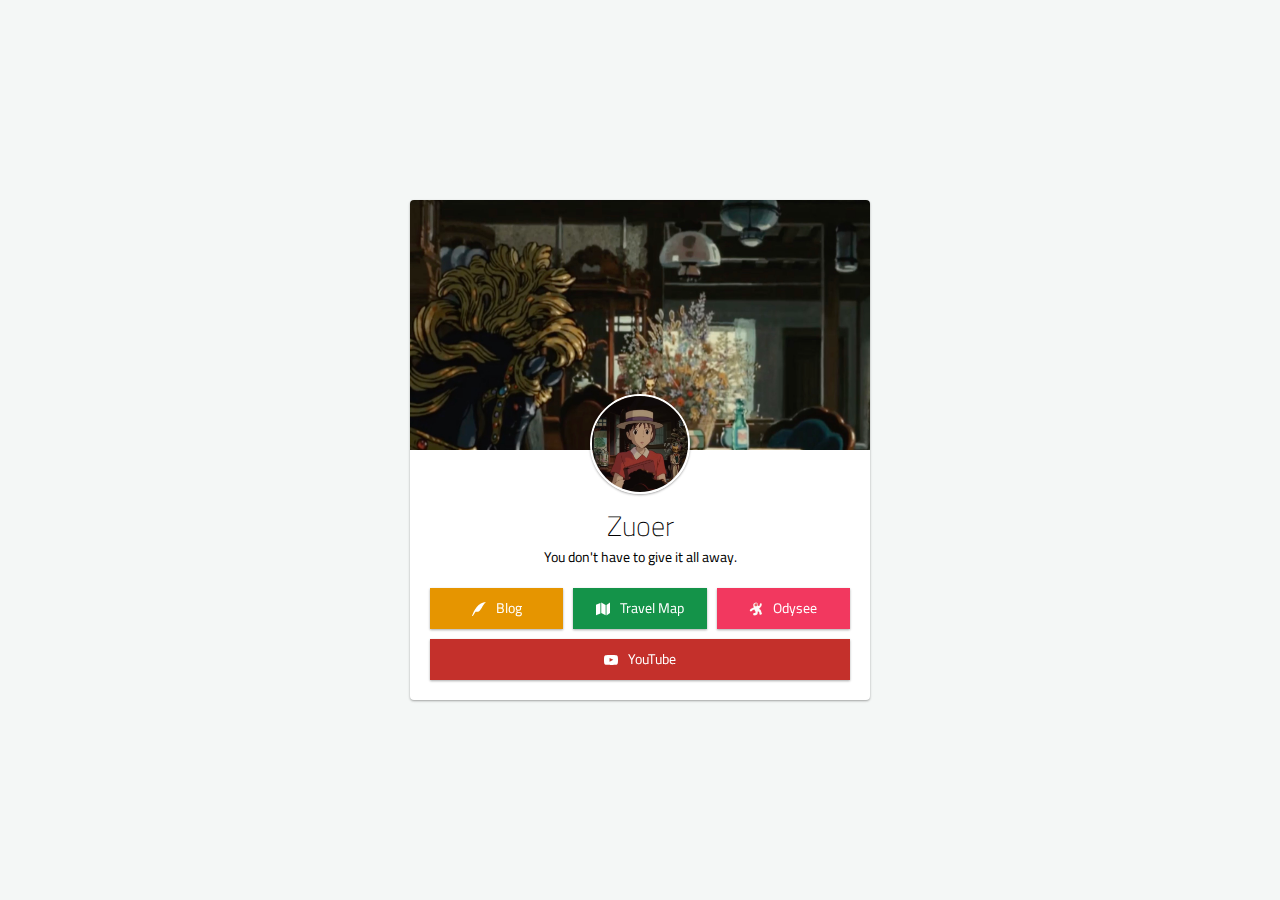
<file: index.html>
<!DOCTYPE HTML>
<html>

<head>
	<title>Zuoer</title>
	<meta charset="utf-8" />
	<meta name="viewport" content="width=device-width, initial-scale=1" />

	<!-- Start Icons -->
	<meta name="mobile-web-app-capable" content="yes">
	<meta name="apple-mobile-web-app-capable" content="yes">
	<link rel="apple-touch-icon" sizes="180x180" href="https://res.cloudinary.com/duwssligp/image/upload/v1644926850/zuoer/IMG_3707_kjgip9.png">
	<link rel="icon" type="image/png" href="https://res.cloudinary.com/duwssligp/image/upload/v1644926848/zuoer/IMG_370716x16_qqqf6c.png"
	    sizes="16x16">
	<link rel="shortcut icon" href="https://res.cloudinary.com/duwssligp/image/upload/v1644926848/zuoer/AnyConv.com__IMG_3707_zcgauj.ico">
	<!--End Icons-->

	<meta name="theme-color" content="#ffffff">

	<!-- Start Opengraph -->
	<meta property='og:title' content='Zuoer'>
	<meta property='og:description' content='You don&#39;t have to give it all away.'>
	<meta property='og:url' content='https://hizuoer.github.io'>
	<meta property='og:site_name' content='Zuoer'>
	<meta property='og:type' content='website'>
	<meta property='og:image' content=''>
	<!-- End Opengraph -->

	<link rel="stylesheet" type="text/css" href="/static/css/style.css" />
</head>

<body>
	<div id="loader">
		<!-- Source: https://twitter.com/tobiasahlin -->
		<div class="spinner">
			<div class="double-bounce1"></div>
			<div class="double-bounce2"></div>
		</div>
	</div>

	<div id="wrapper" class="container">
		<div class="card-container">
			<section class="card" id="card--user">

				<header>
					<div id="background">

						<img  oncontextmenu="return false" onselectstart="return false" ondragstart="return false" id="background--image" style=background-image: src="/img/20220208.jpg">
					</div>
					<figure class="avatar">
						<img  oncontextmenu="return false" onselectstart="return false" ondragstart="return false" src="/img/IMG_0136.JPG" srcset="/img/IMG_0136.JPG 2x"
						    alt="" />
					</figure>
				</header>

				<section class="info">
					<h1 class="name">Zuoer</h1>
					<p class="bio">You don't have to give it all away.</p>
				</section>

				<footer class="social-links is-hidden">
					<a href="https://hizuoer.github.io" class="blog">
						<svg class="icon icon-quill">
							<use xlink:href="#icon-quill"></use>
						</svg>
						<span>Blog</span>
					</a>

					<a href='/' class="map">
						<svg class="icon icon-map">
							<use xlink:href="#icon-map"></use>
						</svg>
						<span>Travel Map</span>
					</a>

					<a href="https://odysee.com" class="odysee">
						<svg class="icon icon-odysee">
							<use xlink:href="#icon-odysee"></use>
						</svg>
						<span>Odysee</span>
					</a>

					<a href="https://www.youtube.com" class="youtube">
						<svg class="icon icon-youtube">
							<use xlink:href="#icon-youtube"></use>
						</svg>
						<span>YouTube</span>
					</a>

					<!-- Add more links here -->
				</footer>

			</section>
		</div>
	</div>

	<svg style="position: absolute; width: 0; height: 0; overflow: hidden;" version="1.1" xmlns="http://www.w3.org/2000/svg"
	    xmlns:xlink="http://www.w3.org/1999/xlink">

		<symbol id="icon-github" viewBox="0 0 24 28">
			<title>github</title>
			<path d="M12 2c6.625 0 12 5.375 12 12 0 5.297-3.437 9.797-8.203 11.391-0.609 0.109-0.828-0.266-0.828-0.578 0-0.391 0.016-1.687 0.016-3.297 0-1.125-0.375-1.844-0.812-2.219 2.672-0.297 5.484-1.313 5.484-5.922 0-1.313-0.469-2.375-1.234-3.219 0.125-0.313 0.531-1.531-0.125-3.187-1-0.313-3.297 1.234-3.297 1.234-0.953-0.266-1.984-0.406-3-0.406s-2.047 0.141-3 0.406c0 0-2.297-1.547-3.297-1.234-0.656 1.656-0.25 2.875-0.125 3.187-0.766 0.844-1.234 1.906-1.234 3.219 0 4.594 2.797 5.625 5.469 5.922-0.344 0.313-0.656 0.844-0.766 1.609-0.688 0.313-2.438 0.844-3.484-1-0.656-1.141-1.844-1.234-1.844-1.234-1.172-0.016-0.078 0.734-0.078 0.734 0.781 0.359 1.328 1.75 1.328 1.75 0.703 2.141 4.047 1.422 4.047 1.422 0 1 0.016 1.937 0.016 2.234 0 0.313-0.219 0.688-0.828 0.578-4.766-1.594-8.203-6.094-8.203-11.391 0-6.625 5.375-12 12-12zM4.547 19.234c0.031-0.063-0.016-0.141-0.109-0.187-0.094-0.031-0.172-0.016-0.203 0.031-0.031 0.063 0.016 0.141 0.109 0.187 0.078 0.047 0.172 0.031 0.203-0.031zM5.031 19.766c0.063-0.047 0.047-0.156-0.031-0.25-0.078-0.078-0.187-0.109-0.25-0.047-0.063 0.047-0.047 0.156 0.031 0.25 0.078 0.078 0.187 0.109 0.25 0.047zM5.5 20.469c0.078-0.063 0.078-0.187 0-0.297-0.063-0.109-0.187-0.156-0.266-0.094-0.078 0.047-0.078 0.172 0 0.281s0.203 0.156 0.266 0.109zM6.156 21.125c0.063-0.063 0.031-0.203-0.063-0.297-0.109-0.109-0.25-0.125-0.313-0.047-0.078 0.063-0.047 0.203 0.063 0.297 0.109 0.109 0.25 0.125 0.313 0.047zM7.047 21.516c0.031-0.094-0.063-0.203-0.203-0.25-0.125-0.031-0.266 0.016-0.297 0.109s0.063 0.203 0.203 0.234c0.125 0.047 0.266 0 0.297-0.094zM8.031 21.594c0-0.109-0.125-0.187-0.266-0.172-0.141 0-0.25 0.078-0.25 0.172 0 0.109 0.109 0.187 0.266 0.172 0.141 0 0.25-0.078 0.25-0.172zM8.937 21.438c-0.016-0.094-0.141-0.156-0.281-0.141-0.141 0.031-0.234 0.125-0.219 0.234 0.016 0.094 0.141 0.156 0.281 0.125s0.234-0.125 0.219-0.219z"></path>
		</symbol>

		<symbol id="icon-telegram" viewBox="0 0 28 28">
			<title>telegram</title>
			<path d="M18.578 20.422l2.297-10.828c0.203-0.953-0.344-1.328-0.969-1.094l-13.5 5.203c-0.922 0.359-0.906 0.875-0.156 1.109l3.453 1.078 8.016-5.047c0.375-0.25 0.719-0.109 0.438 0.141l-6.484 5.859-0.25 3.563c0.359 0 0.516-0.156 0.703-0.344l1.687-1.625 3.5 2.578c0.641 0.359 1.094 0.172 1.266-0.594zM28 14c0 7.734-6.266 14-14 14s-14-6.266-14-14 6.266-14 14-14 14 6.266 14 14z"></path>
		</symbol>

		<symbol id="icon-box" viewBox="0 0 24 24">
			<title>box</title>
			<path d="M21.337 4.556l-7.962-3.981c-0.006-0.006-0.012-0.006-0.019-0.012-0.419-0.213-0.888-0.319-1.356-0.319s-0.931 0.112-1.338 0.312l-8.013 4.006c-1.019 0.513-1.65 1.537-1.65 2.675v9.531c0 1.131 0.631 2.156 1.644 2.675 0 0 0.006 0 0.006 0.006l7.988 3.994c0.419 0.213 0.888 0.325 1.356 0.325s0.938-0.113 1.344-0.319l8.013-4.006c1.013-0.513 1.644-1.538 1.65-2.675v-9.531c0-1.137-0.637-2.163-1.662-2.681zM11.562 2.344c0.087-0.044 0.237-0.1 0.438-0.1 0.15 0 0.294 0.031 0.425 0.094 0.006 0 0.012 0.006 0.019 0.006l7.313 3.656-7.756 3.881-7.756-3.881 7.319-3.656zM3.55 17.669c-0.344-0.175-0.55-0.519-0.55-0.894 0-0.006 0-0.006 0-0.012v-9.144l8 4v9.775l-7.45-3.725zM20.456 17.663l-7.456 3.725v-9.769l8-4v9.15c0 0.381-0.213 0.725-0.544 0.894z"></path>
		</symbol>
		<symbol id="icon-twitter" viewBox="0 0 26 28">
			<title>twitter</title>
			<path d="M25.312 6.375c-0.688 1-1.547 1.891-2.531 2.609 0.016 0.219 0.016 0.438 0.016 0.656 0 6.672-5.078 14.359-14.359 14.359-2.859 0-5.516-0.828-7.75-2.266 0.406 0.047 0.797 0.063 1.219 0.063 2.359 0 4.531-0.797 6.266-2.156-2.219-0.047-4.078-1.5-4.719-3.5 0.313 0.047 0.625 0.078 0.953 0.078 0.453 0 0.906-0.063 1.328-0.172-2.312-0.469-4.047-2.5-4.047-4.953v-0.063c0.672 0.375 1.453 0.609 2.281 0.641-1.359-0.906-2.25-2.453-2.25-4.203 0-0.938 0.25-1.797 0.688-2.547 2.484 3.062 6.219 5.063 10.406 5.281-0.078-0.375-0.125-0.766-0.125-1.156 0-2.781 2.25-5.047 5.047-5.047 1.453 0 2.766 0.609 3.687 1.594 1.141-0.219 2.234-0.641 3.203-1.219-0.375 1.172-1.172 2.156-2.219 2.781 1.016-0.109 2-0.391 2.906-0.781z"></path>
		</symbol>

		<symbol id="icon-pencil" viewBox="0 0 24 28">
			<title>pencil</title>
			<path d="M5.672 24l1.422-1.422-3.672-3.672-1.422 1.422v1.672h2v2h1.672zM13.844 9.5c0-0.203-0.141-0.344-0.344-0.344-0.094 0-0.187 0.031-0.266 0.109l-8.469 8.469c-0.078 0.078-0.109 0.172-0.109 0.266 0 0.203 0.141 0.344 0.344 0.344 0.094 0 0.187-0.031 0.266-0.109l8.469-8.469c0.078-0.078 0.109-0.172 0.109-0.266zM13 6.5l6.5 6.5-13 13h-6.5v-6.5zM23.672 8c0 0.531-0.219 1.047-0.578 1.406l-2.594 2.594-6.5-6.5 2.594-2.578c0.359-0.375 0.875-0.594 1.406-0.594s1.047 0.219 1.422 0.594l3.672 3.656c0.359 0.375 0.578 0.891 0.578 1.422z"></path>
		</symbol>

		<symbol id="icon-flickr" viewBox="0 0 24 28">
			<title>flickr</title>
			<path d="M19.5 2c2.484 0 4.5 2.016 4.5 4.5v15c0 2.484-2.016 4.5-4.5 4.5h-15c-2.484 0-4.5-2.016-4.5-4.5v-15c0-2.484 2.016-4.5 4.5-4.5h15zM10.906 14c0-1.828-1.484-3.313-3.313-3.313s-3.313 1.484-3.313 3.313 1.484 3.313 3.313 3.313 3.313-1.484 3.313-3.313zM19.719 14c0-1.828-1.484-3.313-3.313-3.313s-3.313 1.484-3.313 3.313 1.484 3.313 3.313 3.313 3.313-1.484 3.313-3.313z"></path>
		</symbol>

		<symbol id="icon-medium" viewBox="0 0 28 28">
			<title>medium</title>
			<path d="M9.328 6.578v18.328c0 0.484-0.234 0.938-0.766 0.938-0.187 0-0.359-0.047-0.516-0.125l-7.266-3.641c-0.438-0.219-0.781-0.781-0.781-1.25v-17.813c0-0.391 0.187-0.75 0.609-0.75 0.25 0 0.469 0.125 0.688 0.234l7.984 4c0.016 0.016 0.047 0.063 0.047 0.078zM10.328 8.156l8.344 13.531-8.344-4.156v-9.375zM28 8.437v16.469c0 0.516-0.297 0.875-0.812 0.875-0.266 0-0.516-0.078-0.734-0.203l-6.891-3.437zM27.953 6.563c0 0.063-8.078 13.172-8.703 14.172l-6.094-9.906 5.063-8.234c0.172-0.281 0.484-0.438 0.812-0.438 0.141 0 0.281 0.031 0.406 0.094l8.453 4.219c0.031 0.016 0.063 0.047 0.063 0.094z"></path>
		</symbol>

		<!-- Add more icons here -->

		<symbol id="icon-youtube" viewBox="0 0 32 32">
<title>youtube</title>
<path d="M31.681 9.6c0 0-0.313-2.206-1.275-3.175-1.219-1.275-2.581-1.281-3.206-1.356-4.475-0.325-11.194-0.325-11.194-0.325h-0.012c0 0-6.719 0-11.194 0.325-0.625 0.075-1.987 0.081-3.206 1.356-0.963 0.969-1.269 3.175-1.269 3.175s-0.319 2.588-0.319 5.181v2.425c0 2.587 0.319 5.181 0.319 5.181s0.313 2.206 1.269 3.175c1.219 1.275 2.819 1.231 3.531 1.369 2.563 0.244 10.881 0.319 10.881 0.319s6.725-0.012 11.2-0.331c0.625-0.075 1.988-0.081 3.206-1.356 0.962-0.969 1.275-3.175 1.275-3.175s0.319-2.587 0.319-5.181v-2.425c-0.006-2.588-0.325-5.181-0.325-5.181zM12.694 20.15v-8.994l8.644 4.513-8.644 4.481z"></path>
</symbol>

		<symbol id="icon-facebook" viewBox="0 0 32 32">
<title>facebook</title>
<path d="M19 6h5v-6h-5c-3.86 0-7 3.14-7 7v3h-4v6h4v16h6v-16h5l1-6h-6v-3c0-0.542 0.458-1 1-1z"></path>
</symbol>

		<symbol id="icon-instagram" viewBox="0 0 32 32">
<title>instagram</title>
<path d="M16 2.881c4.275 0 4.781 0.019 6.462 0.094 1.563 0.069 2.406 0.331 2.969 0.55 0.744 0.288 1.281 0.638 1.837 1.194 0.563 0.563 0.906 1.094 1.2 1.838 0.219 0.563 0.481 1.412 0.55 2.969 0.075 1.688 0.094 2.194 0.094 6.463s-0.019 4.781-0.094 6.463c-0.069 1.563-0.331 2.406-0.55 2.969-0.288 0.744-0.637 1.281-1.194 1.837-0.563 0.563-1.094 0.906-1.837 1.2-0.563 0.219-1.413 0.481-2.969 0.55-1.688 0.075-2.194 0.094-6.463 0.094s-4.781-0.019-6.463-0.094c-1.563-0.069-2.406-0.331-2.969-0.55-0.744-0.288-1.281-0.637-1.838-1.194-0.563-0.563-0.906-1.094-1.2-1.837-0.219-0.563-0.481-1.413-0.55-2.969-0.075-1.688-0.094-2.194-0.094-6.463s0.019-4.781 0.094-6.463c0.069-1.563 0.331-2.406 0.55-2.969 0.288-0.744 0.638-1.281 1.194-1.838 0.563-0.563 1.094-0.906 1.838-1.2 0.563-0.219 1.412-0.481 2.969-0.55 1.681-0.075 2.188-0.094 6.463-0.094zM16 0c-4.344 0-4.887 0.019-6.594 0.094-1.7 0.075-2.869 0.35-3.881 0.744-1.056 0.412-1.95 0.956-2.837 1.85-0.894 0.888-1.438 1.781-1.85 2.831-0.394 1.019-0.669 2.181-0.744 3.881-0.075 1.713-0.094 2.256-0.094 6.6s0.019 4.887 0.094 6.594c0.075 1.7 0.35 2.869 0.744 3.881 0.413 1.056 0.956 1.95 1.85 2.837 0.887 0.887 1.781 1.438 2.831 1.844 1.019 0.394 2.181 0.669 3.881 0.744 1.706 0.075 2.25 0.094 6.594 0.094s4.888-0.019 6.594-0.094c1.7-0.075 2.869-0.35 3.881-0.744 1.050-0.406 1.944-0.956 2.831-1.844s1.438-1.781 1.844-2.831c0.394-1.019 0.669-2.181 0.744-3.881 0.075-1.706 0.094-2.25 0.094-6.594s-0.019-4.887-0.094-6.594c-0.075-1.7-0.35-2.869-0.744-3.881-0.394-1.063-0.938-1.956-1.831-2.844-0.887-0.887-1.781-1.438-2.831-1.844-1.019-0.394-2.181-0.669-3.881-0.744-1.712-0.081-2.256-0.1-6.6-0.1v0z"></path>
<path d="M16 7.781c-4.537 0-8.219 3.681-8.219 8.219s3.681 8.219 8.219 8.219 8.219-3.681 8.219-8.219c0-4.537-3.681-8.219-8.219-8.219zM16 21.331c-2.944 0-5.331-2.387-5.331-5.331s2.387-5.331 5.331-5.331c2.944 0 5.331 2.387 5.331 5.331s-2.387 5.331-5.331 5.331z"></path>
<path d="M26.462 7.456c0 1.060-0.859 1.919-1.919 1.919s-1.919-0.859-1.919-1.919c0-1.060 0.859-1.919 1.919-1.919s1.919 0.859 1.919 1.919z"></path>
</symbol>

		<symbol id="icon-film" viewBox="0 0 32 32">
<title>film</title>
<path d="M0 4v24h32v-24h-32zM6 26h-4v-4h4v4zM6 18h-4v-4h4v4zM6 10h-4v-4h4v4zM24 26h-16v-20h16v20zM30 26h-4v-4h4v4zM30 18h-4v-4h4v4zM30 10h-4v-4h4v4zM12 10v12l8-6z"></path>
</symbol>

		<symbol id="icon-quill" viewBox="0 0 32 32">
<title>quill</title>
<path d="M0 32c4-12 14.469-32 32-32-8.219 6.594-12 22-18 22s-6 0-6 0l-6 10h-2z"></path>
</symbol>

		<symbol id="icon-spotify" viewBox="0 0 32 32">
<title>spotify</title>
<path d="M16 0c-8.8 0-16 7.2-16 16s7.2 16 16 16 16-7.2 16-16-7.119-16-16-16zM23.363 23.119c-0.319 0.481-0.881 0.637-1.363 0.319-3.762-2.319-8.481-2.8-14.081-1.519-0.563 0.163-1.037-0.238-1.2-0.719-0.162-0.563 0.237-1.038 0.719-1.2 6.081-1.363 11.363-0.8 15.519 1.762 0.563 0.238 0.644 0.875 0.406 1.356zM25.281 18.719c-0.4 0.563-1.119 0.8-1.681 0.4-4.319-2.637-10.881-3.438-15.919-1.837-0.638 0.163-1.362-0.163-1.519-0.8-0.162-0.637 0.162-1.363 0.8-1.519 5.838-1.762 13.037-0.881 18 2.163 0.475 0.238 0.719 1.038 0.319 1.594zM25.438 14.238c-5.119-3.037-13.681-3.363-18.563-1.838-0.8 0.238-1.6-0.238-1.838-0.963-0.237-0.8 0.237-1.6 0.963-1.838 5.681-1.681 15.038-1.363 20.962 2.162 0.719 0.4 0.962 1.363 0.563 2.081-0.406 0.556-1.363 0.794-2.087 0.394z"></path>
</symbol>

		<symbol id="icon-camera" viewBox="0 0 32 32">
<title>camera</title>
<path d="M9.5 19c0 3.59 2.91 6.5 6.5 6.5s6.5-2.91 6.5-6.5-2.91-6.5-6.5-6.5-6.5 2.91-6.5 6.5zM30 8h-7c-0.5-2-1-4-3-4h-8c-2 0-2.5 2-3 4h-7c-1.1 0-2 0.9-2 2v18c0 1.1 0.9 2 2 2h28c1.1 0 2-0.9 2-2v-18c0-1.1-0.9-2-2-2zM16 27.875c-4.902 0-8.875-3.973-8.875-8.875s3.973-8.875 8.875-8.875c4.902 0 8.875 3.973 8.875 8.875s-3.973 8.875-8.875 8.875zM30 14h-4v-2h4v2z"></path>
</symbol>

		<symbol id="icon-airplane" viewBox="0 0 32 32">
<title>airplane</title>
<path d="M24 19.999l-5.713-5.713 13.713-10.286-4-4-17.141 6.858-5.397-5.397c-1.556-1.556-3.728-1.928-4.828-0.828s-0.727 3.273 0.828 4.828l5.396 5.396-6.858 17.143 4 4 10.287-13.715 5.713 5.713v7.999h4l2-6 6-2v-4l-7.999 0z"></path>
</symbol>

		<symbol id="icon-library" viewBox="0 0 34 32">
<title>library</title>
<path d="M32 30v-2h-2v-12h2v-2h-6v2h2v12h-6v-12h2v-2h-6v2h2v12h-6v-12h2v-2h-6v2h2v12h-6v-12h2v-2h-6v2h2v12h-2v2h-2v2h34v-2h-2z"></path>
<path d="M16 0h2l16 10v2h-34v-2l16-10z"></path>
</symbol>

		<symbol id="icon-stack" viewBox="0 0 32 32">
<title>stack</title>
<path d="M32 10l-16-8-16 8 16 8 16-8zM16 4.655l10.689 5.345-10.689 5.345-10.689-5.345 10.689-5.345zM28.795 14.398l3.205 1.602-16 8-16-8 3.205-1.602 12.795 6.398zM28.795 20.398l3.205 1.602-16 8-16-8 3.205-1.602 12.795 6.398z"></path>
</symbol>

		<symbol id="icon-map" viewBox="0 0 32 32">
<title>map</title>
<path d="M0 6l10-4v24l-10 4z"></path>
<path d="M12 1l10 6v23l-10-5z"></path>
<path d="M24 7l8-6v24l-8 6z"></path>
</symbol>

		<symbol id="icon-odysee" viewBox="0 0 31 32">
<title>odysee</title>
<path fill="#df6362" style="fill: var(--color1, #df6362)" d="M14.964 1.256c0.012-0.019 0.323-0.031 0.831-0.031 0.533 0 0.805 0.010 0.793 0.031-0.011 0.017 0.013 0.031 0.052 0.031 0.057 0 0.062 0.006 0.025 0.030-0.059 0.038-0.298 0.040-0.311 0.002-0.006-0.016-0.12-0.028-0.255-0.027-0.267 0.002-0.542 0.002-0.826-0-0.101-0.001-0.19 0.010-0.199 0.024s-0.078 0.026-0.153 0.027-0.142 0.016-0.148 0.034c-0.006 0.018-0.045 0.032-0.087 0.032-0.043 0-0.068 0.013-0.057 0.031 0.021 0.034-0.024 0.042-0.056 0.010-0.034-0.034 0.044-0.102 0.119-0.102 0.039 0 0.080-0.014 0.090-0.031s0.052-0.031 0.092-0.031c0.040 0 0.081-0.014 0.092-0.031zM16.794 1.409c-0.035-0.055-0.031-0.061 0.040-0.061 0.045 0 0.070 0.013 0.060 0.031s-0.004 0.032 0.013 0.034c0.079 0.009 0.090 0.013 0.112 0.034 0.013 0.013-0.024 0.023-0.082 0.023-0.072 0-0.117-0.019-0.143-0.061zM14.122 1.47c0.070-0.054 0.153-0.081 0.153-0.048 0 0.015-0.184 0.11-0.211 0.109-0.010-0 0.016-0.028 0.058-0.061zM13.602 1.646c-0.040 0.045-0.039 0.048 0.010 0.029 0.030-0.012 0.075-0.021 0.1-0.021s0.037-0.014 0.026-0.031c-0.028-0.045-0.086-0.035-0.137 0.022zM17.598 1.683c-0.028-0.046 0.147-0.032 0.211 0.016 0.090 0.068 0.042 0.162-0.050 0.098-0.038-0.026-0.065-0.064-0.060-0.084 0.005-0.022-0.010-0.030-0.037-0.019-0.025 0.010-0.054 0.005-0.064-0.012zM13.295 1.746c0 0.017-0.056 0.031-0.124 0.031s-0.116 0.013-0.107 0.028c0.009 0.015 0 0.034-0.021 0.042s-0.028 0.025-0.015 0.039c0.013 0.014 0.040 0.009 0.060-0.011s0.094-0.036 0.165-0.036c0.114 0 0.127-0.007 0.113-0.061-0.016-0.063-0.070-0.086-0.070-0.031zM17.859 1.869c0-0.017 0.028-0.031 0.061-0.031s0.061 0.014 0.061 0.031c0 0.017-0.028 0.031-0.061 0.031s-0.061-0.014-0.061-0.031zM18.001 1.945c0.010-0.025 0.026-0.045 0.037-0.044 0.041 0.002 0.125 0.083 0.106 0.102-0.011 0.011-0.003 0.020 0.018 0.020 0.049 0 0.128 0.079 0.104 0.104-0.010 0.010 0.005 0.019 0.034 0.019s0.044 0.014 0.034 0.031c-0.010 0.017 0.006 0.031 0.035 0.031 0.052 0 0.052 0.002-0 0.054s-0.058 0.050-0.123-0.031c-0.037-0.046-0.085-0.084-0.105-0.084s-0.037-0.020-0.037-0.045c0-0.025-0.027-0.059-0.060-0.077-0.035-0.019-0.053-0.051-0.043-0.078zM12.638 2.007c-0.032 0.025-0.048 0.055-0.034 0.068s0.031 0.006 0.039-0.015c0.008-0.021 0.047-0.038 0.088-0.038s0.074-0.014 0.074-0.031c0-0.045-0.098-0.036-0.166 0.016zM12.030 2.278c-0.122 0.065-0.147 0.166-0.036 0.147 0.092-0.016 0.129-0.064 0.075-0.098-0.025-0.016-0.032-0.030-0.015-0.032s0.058-0.010 0.092-0.018c0.034-0.009 0.085-0.017 0.115-0.020s0.054-0.014 0.054-0.026c0-0.043-0.17-0.015-0.284 0.046zM18.395 2.298c0.025-0.041 0.077-0.040 0.077 0.002 0 0.018 0.013 0.025 0.028 0.015 0.037-0.023 0.131 0.072 0.108 0.109-0.010 0.016-0.006 0.027 0.007 0.025 0.069-0.012 0.099 0.010 0.116 0.087 0.010 0.046 0.059 0.111 0.108 0.144 0.072 0.049 0.086 0.075 0.072 0.144-0.013 0.066 0.002 0.1 0.071 0.161 0.048 0.042 0.071 0.078 0.051 0.078s-0.045-0.013-0.055-0.030c-0.010-0.017-0.042-0.031-0.071-0.031-0.056 0-0.159-0.199-0.159-0.307 0-0.034-0.020-0.061-0.046-0.061s-0.089-0.041-0.142-0.092-0.107-0.092-0.12-0.092c-0.034 0-0.067-0.116-0.044-0.153zM11.679 2.503c-0.055 0.007-0.1 0.025-0.1 0.041 0 0.046 0.142 0.033 0.184-0.017 0.021-0.025 0.033-0.044 0.027-0.041s-0.056 0.010-0.111 0.017zM26.149 2.588c0.166-0.143 0.777-0.098 0.777 0.058 0 0.058-0.003 0.058-0.292 0.020-0.128-0.017-0.264-0.017-0.337-0-0.075 0.017-0.126 0.017-0.132-0.001s-0.032-0.017-0.067 0.001c-0.040 0.021-0.064 0.020-0.079-0.005-0.013-0.020-0.009-0.027 0.009-0.016s0.071-0.015 0.12-0.057zM11.464 2.617c-0.038 0.018-0.069 0.044-0.069 0.058 0 0.028 0.123-0.002 0.164-0.040 0.043-0.040-0.021-0.052-0.095-0.018zM25.609 2.665c0-0.017 0.038-0.030 0.084-0.030 0.066 0 0.074 0.007 0.038 0.030-0.060 0.039-0.123 0.039-0.123 0zM27.141 2.665c0.060 0.039 0.123 0.039 0.123 0 0-0.017-0.038-0.030-0.084-0.030-0.066 0-0.074 0.007-0.038 0.030zM11.246 2.753l-0.073 0.056 0.089 0.003c0.067 0.002 0.090-0.012 0.094-0.057 0.005-0.073-0.017-0.073-0.11-0.002zM25.433 2.747c-0.060 0.024-0.047 0.133 0.017 0.133 0.072 0 0.128-0.058 0.108-0.111-0.016-0.043-0.056-0.050-0.125-0.022zM27.325 2.757c0 0.018 0.021 0.041 0.046 0.050s0.046 0.034 0.046 0.055c0 0.062 0.133 0.156 0.207 0.146 0.051-0.007 0.077 0.011 0.099 0.069 0.029 0.077 0.132 0.109 0.167 0.053 0.023-0.037-0.105-0.146-0.196-0.168-0.042-0.010-0.112-0.051-0.155-0.092-0.105-0.098-0.213-0.155-0.213-0.113zM25.305 2.876c-0.024 0.034-0.052 0.057-0.061 0.051-0.039-0.024-0.227 0.094-0.235 0.147-0.004 0.031-0.050 0.094-0.102 0.141s-0.094 0.107-0.094 0.135c0 0.074 0.124 0.065 0.144-0.010 0.009-0.034 0.036-0.061 0.059-0.061s0.052-0.023 0.063-0.051c0.011-0.028 0.081-0.108 0.155-0.179 0.081-0.077 0.132-0.149 0.125-0.181-0.010-0.047-0.015-0.046-0.055 0.009zM11.034 2.897c0.107-0.075 0.116-0.062 0.027 0.041-0.033 0.038-0.067 0.054-0.077 0.037s0.012-0.052 0.050-0.078zM10.88 3.009c0.020-0.020 0.041-0.032 0.047-0.026 0.019 0.019-0.027 0.111-0.056 0.111-0.038 0-0.034-0.042 0.009-0.085zM10.667 3.169c-0.036 0.042-0.055 0.082-0.043 0.089s0.046-0.026 0.074-0.075c0.063-0.109 0.055-0.113-0.031-0.014zM18.992 3.137c0-0.051 0.043-0.055 0.125-0.012 0.037 0.020 0.059 0.064 0.059 0.117 0 0.083 0.096 0.219 0.154 0.219 0.016 0 0.029 0.055 0.029 0.123s0.014 0.123 0.031 0.123c0.017 0 0.031 0.028 0.031 0.061s0.014 0.061 0.031 0.061c0.017 0 0.031 0.055 0.031 0.122 0 0.089 0.017 0.133 0.061 0.161 0.050 0.031 0.060 0.068 0.057 0.207-0.003 0.093-0.010 0.13-0.018 0.083s-0.033-0.094-0.057-0.103c-0.054-0.021-0.197-0.299-0.197-0.383 0-0.034-0.028-0.097-0.061-0.139s-0.061-0.123-0.061-0.179c0-0.056-0.014-0.11-0.032-0.121s-0.030-0.043-0.027-0.071c0.010-0.1-0.003-0.127-0.060-0.127s-0.095-0.056-0.095-0.14zM27.894 3.206c0.014-0.037 0.034-0.030 0.1 0.036 0.045 0.045 0.11 0.097 0.143 0.115s0.076 0.063 0.095 0.099c0.018 0.036 0.056 0.091 0.084 0.122s0.051 0.092 0.051 0.135c0 0.044 0.017 0.086 0.038 0.095 0.023 0.009 0.016 0.016-0.016 0.018s-0.067-0.030-0.084-0.075c-0.016-0.043-0.050-0.085-0.076-0.095s-0.047-0.034-0.047-0.053c-0-0.019-0.042-0.076-0.093-0.125s-0.086-0.107-0.078-0.126c0.019-0.050-0.041-0.104-0.092-0.084-0.047 0.018-0.051 0.007-0.025-0.062zM15.47 3.245c-0.11 0.030-0.287 0.071-0.395 0.092s-0.226 0.057-0.264 0.082-0.139 0.053-0.225 0.063c-0.086 0.010-0.157 0.031-0.157 0.046s-0.059 0.054-0.13 0.087c-0.072 0.033-0.151 0.073-0.176 0.090s-0.094 0.052-0.153 0.078c-0.153 0.068-0.288 0.143-0.306 0.17-0.008 0.012-0.086 0.076-0.172 0.141s-0.221 0.197-0.299 0.293c-0.078 0.096-0.173 0.196-0.211 0.223s-0.096 0.1-0.13 0.165c-0.164 0.313-0.291 0.58-0.291 0.614 0 0.020-0.024 0.073-0.052 0.116s-0.069 0.198-0.090 0.344-0.054 0.334-0.074 0.42c-0.027 0.117-0.027 0.213-0.001 0.383 0.019 0.125 0.053 0.385 0.076 0.579s0.063 0.421 0.089 0.505c0.026 0.084 0.085 0.273 0.13 0.419s0.115 0.311 0.155 0.366c0.040 0.055 0.074 0.116 0.074 0.135s0.028 0.060 0.061 0.091c0.034 0.030 0.061 0.075 0.061 0.1 0 0.049 0.385 0.436 0.434 0.436 0.017 0 0.086 0.047 0.153 0.104s0.158 0.114 0.202 0.125 0.119 0.048 0.167 0.082c0.172 0.123 1.435 0.136 1.664 0.018 0.051-0.027 0.182-0.064 0.291-0.083s0.232-0.059 0.274-0.089c0.042-0.030 0.18-0.092 0.306-0.138s0.292-0.11 0.368-0.142c0.076-0.032 0.172-0.066 0.214-0.077 0.165-0.041 0.416-0.149 0.453-0.195 0.022-0.027 0.077-0.063 0.123-0.080 0.113-0.042 0.461-0.26 0.55-0.345 0.040-0.038 0.084-0.069 0.099-0.069s0.073-0.049 0.129-0.109c0.056-0.060 0.154-0.16 0.217-0.222s0.115-0.134 0.115-0.159 0.026-0.089 0.058-0.141c0.077-0.126 0.167-0.59 0.147-0.755-0.009-0.072-0.032-0.269-0.051-0.437s-0.054-0.335-0.076-0.37c-0.023-0.035-0.051-0.132-0.063-0.214s-0.047-0.194-0.079-0.246-0.058-0.123-0.058-0.157c0-0.065-0.073-0.264-0.218-0.593-0.049-0.111-0.089-0.231-0.089-0.268s-0.028-0.083-0.061-0.104-0.061-0.050-0.061-0.064c0-0.014-0.026-0.063-0.057-0.108s-0.068-0.116-0.081-0.158c-0.013-0.042-0.060-0.121-0.104-0.175s-0.142-0.181-0.218-0.281c-0.132-0.174-0.171-0.208-0.425-0.362-0.465-0.282-1.274-0.381-1.842-0.225zM10.415 3.4c0 0.073 0.019 0.077 0.079 0.018s0.055-0.079-0.018-0.079c-0.041 0-0.061 0.020-0.061 0.061zM24.605 3.627c0.115-0.119 0.133-0.125 0.16-0.053 0.012 0.031 0.001 0.062-0.027 0.078-0.026 0.015-0.047 0.064-0.047 0.111 0 0.189-0.169 0.274-0.179 0.090-0.006-0.102 0.009-0.14 0.094-0.226zM10.086 3.759c0.063-0.023 0.085 0.008 0.048 0.068-0.036 0.058-0.096 0.066-0.139 0.018-0.013-0.014-0.007-0.016 0.014-0.004 0.023 0.013 0.038 0.004 0.038-0.023 0-0.025 0.017-0.051 0.038-0.059zM28.428 3.944c0-0.056 0.006-0.060 0.030-0.023 0.038 0.059 0.038 0.092 0 0.092-0.017 0-0.030-0.031-0.030-0.069zM17.213 4.097c0.181 0.137 0.309 0.293 0.309 0.378 0 0.056 0.022 0.099 0.061 0.12 0.235 0.126-0.045 0.609-0.33 0.57-0.152-0.021-0.344-0.124-0.344-0.185 0-0.021-0.027-0.063-0.059-0.093s-0.068-0.092-0.078-0.139-0.046-0.11-0.078-0.139c-0.061-0.055-0.079-0.245-0.034-0.357 0.070-0.175 0.404-0.268 0.554-0.154zM28.445 4.094c0.031-0.082 0.123-0.014 0.108 0.080-0.002 0.013 0.011 0.023 0.029 0.023s0.024 0.014 0.013 0.031c-0.053 0.086-0.189-0.034-0.151-0.134zM9.672 4.353c0.085-0.091 0.131-0.097 0.131-0.017 0 0.024-0.025 0.044-0.055 0.044-0.075 0-0.129 0.059-0.129 0.143 0 0.039-0.028 0.084-0.064 0.104-0.091 0.049-0.112 0.009-0.033-0.064 0.037-0.034 0.067-0.075 0.067-0.091s0.038-0.069 0.084-0.119zM24.384 4.306c0-0.026 0.015-0.048 0.033-0.048 0.043 0 0.024 0.13-0.021 0.144-0.019 0.006-0.043-0.011-0.053-0.038-0.011-0.028-0.006-0.041 0.012-0.030s0.030-0.003 0.030-0.029zM28.56 4.399c0.019-0.048 0.059-0.072 0.044-0.025-0.004 0.013 0.023 0.057 0.061 0.098s0.069 0.092 0.069 0.114c0 0.022 0.015 0.040 0.034 0.040 0.024 0 0.023 0.014-0.004 0.046-0.064 0.077-0.118 0.017-0.135-0.147-0.001-0.013-0.022-0.036-0.045-0.050s-0.034-0.048-0.024-0.075zM24.238 4.61c0.052-0.059 0.084-0.057 0.084 0.005 0 0.028-0.009 0.042-0.020 0.031s-0.039-0.005-0.061 0.014c-0.052 0.043-0.054 0.008-0.003-0.050zM9.399 4.871c-0.028 0.031-0.044 0.063-0.036 0.071 0.015 0.015 0.133-0.089 0.133-0.117 0-0.031-0.047-0.009-0.097 0.046zM19.728 4.944c0-0.040 0.015-0.073 0.032-0.073s0.024 0.014 0.013 0.031c-0.010 0.017 0.003 0.031 0.029 0.031s0.048 0.026 0.048 0.058c0 0.043-0.016 0.054-0.061 0.042-0.040-0.010-0.061-0.042-0.061-0.089zM24.123 4.975c-0.069 0.146-0.052 0.233 0.039 0.199 0.056-0.021 0.069-0.049 0.069-0.148 0-0.161-0.046-0.183-0.108-0.052zM19.818 5.208c0.056-0.034 0.093-0.012 0.093 0.055 0 0.029 0.029 0.070 0.064 0.092 0.042 0.026 0.059 0.061 0.049 0.1-0.009 0.033 0.004 0.079 0.028 0.103s0.043 0.091 0.043 0.15 0.015 0.112 0.032 0.118c0.044 0.015 0.002 0.117-0.047 0.117-0.060 0-0.146-0.208-0.13-0.316 0.009-0.064-0.004-0.114-0.043-0.156-0.031-0.034-0.057-0.083-0.057-0.11s-0.017-0.066-0.038-0.087c-0.030-0.030-0.029-0.044 0.006-0.065zM9.274 5.299c-0.039 0.037-0.052 0.094-0.048 0.202 0.005 0.138 0.006 0.141 0.017 0.032 0.009-0.085 0.029-0.123 0.071-0.134 0.063-0.017 0.067-0.027 0.034-0.103-0.019-0.045-0.026-0.044-0.074 0.003zM24.016 5.495c0 0.109-0.012 0.137-0.061 0.15-0.066 0.017-0.095 0.297-0.031 0.297 0.017 0 0.031-0.034 0.031-0.077s0.014-0.077 0.031-0.077c0.017 0 0.031-0.028 0.031-0.061s0.012-0.061 0.027-0.061c0.031 0 0.063-0.209 0.041-0.268-0.031-0.084-0.069-0.031-0.069 0.096zM28.758 5.514c0.016-0.067 0.020-0.069 0.031-0.015 0.007 0.034 0.024 0.074 0.040 0.090 0.055 0.057 0.033 0.268-0.026 0.256-0.058-0.011-0.081-0.182-0.044-0.331zM9.151 5.742c-0.029 0.021-0.053 0.075-0.053 0.12s-0.014 0.081-0.031 0.081c-0.020 0-0.031 0.454-0.031 1.3 0 0.834 0.011 1.307 0.031 1.319 0.017 0.010 0.031 0.050 0.031 0.088s0.013 0.082 0.029 0.098c0.016 0.016 0.032 0.115 0.036 0.219 0.005 0.137 0.020 0.195 0.053 0.208 0.054 0.021 0.101-0.041 0.083-0.107-0.007-0.025-0.022-0.149-0.032-0.276s-0.031-0.264-0.047-0.306c-0.093-0.26-0.093-0.259-0.122-0.213-0.018 0.028-0.029-0.341-0.029-0.986-0-0.657 0.011-1.035 0.030-1.042 0.042-0.014 0.153-0.327 0.153-0.429s-0.030-0.124-0.1-0.073zM17.979 5.896c0.108 0.056 0.247 0.218 0.247 0.288 0 0.029 0.028 0.107 0.062 0.174 0.148 0.289 0.154 0.954 0.012 1.164-0.041 0.060-0.074 0.121-0.074 0.135 0 0.043-0.087 0.063-0.265 0.063-0.306 0-0.344-0.069-0.34-0.613 0.002-0.266-0.009-0.375-0.046-0.445-0.225-0.429 0.049-0.949 0.403-0.766zM23.799 6.201c-0.020 0.018-0.024 0.202-0.005 0.202 0.048 0 0.1-0.073 0.1-0.139 0-0.049-0.063-0.091-0.095-0.063zM20.157 6.431c0-0.071 0.020-0.075 0.079-0.016 0.057 0.057 0.055 0.065-0.018 0.070-0.042 0.003-0.061-0.014-0.061-0.055zM20.312 6.779c-0.027-0.021-0.034-0.038-0.016-0.038 0.048-0.001 0.106 0.066 0.103 0.12-0.002 0.041-0.005 0.041-0.020 0.002-0.010-0.025-0.040-0.063-0.067-0.083zM23.687 6.846c0.057-0.065 0.084-0.055 0.084 0.031 0 0.042-0.010 0.077-0.023 0.077-0.028 0-0.099 0.22-0.099 0.306s-0.114 0.276-0.166 0.276c-0.010 0-0.018-0.041-0.018-0.092s0.014-0.092 0.031-0.092c0.017 0 0.031-0.028 0.031-0.061s0.014-0.061 0.031-0.061c0.017 0 0.031-0.055 0.031-0.123s0.014-0.123 0.031-0.123c0.017 0 0.031-0.021 0.031-0.047s0.017-0.067 0.038-0.091zM28.611 6.982c0-0.113 0.024-0.147 0.071-0.101 0.011 0.011 0.010 0.035-0.002 0.054s-0.017 0.113-0.012 0.21c0.008 0.139-0 0.18-0.039 0.195-0.027 0.010-0.040 0.033-0.029 0.051 0.012 0.019 0.005 0.023-0.015 0.010-0.043-0.027-0.047-0.252-0.005-0.279 0.017-0.010 0.031-0.073 0.031-0.14zM20.34 7.074c0-0.131 0.008-0.151 0.061-0.151 0.055 0 0.061 0.020 0.061 0.201 0 0.134 0.011 0.194 0.033 0.181 0.018-0.011 0.030-0.002 0.027 0.021-0.011 0.080 0.002 0.121 0.032 0.103 0.019-0.012 0.029 0.042 0.026 0.144-0.002 0.089-0.010 0.131-0.018 0.092s-0.030-0.065-0.049-0.059c-0.039 0.013-0.112-0.166-0.112-0.275-0-0.037-0.014-0.076-0.031-0.086s-0.031-0.087-0.031-0.17zM23.396 7.64c0.070-0.053 0.069-0.054 0.069 0.030 0 0.047-0.022 0.079-0.061 0.089-0.078 0.020-0.083-0.062-0.008-0.119zM20.525 7.972c-0.001-0.021 0.027-0.038 0.060-0.038 0.040 0 0.061 0.020 0.061 0.059 0 0.032 0.017 0.065 0.038 0.073 0.026 0.010 0.020 0.022-0.017 0.037-0.057 0.023-0.141-0.053-0.143-0.13zM28.323 8.136c0.027-0.070 0.070-0.060 0.052 0.013-0.009 0.034-0.028 0.061-0.043 0.061-0.032 0-0.033-0.010-0.008-0.074zM28.305 8.361c0-0.049 0.014-0.090 0.031-0.090s0.031 0.041 0.031 0.092c0 0.051-0.014 0.092-0.031 0.092s-0.031 0.020-0.031 0.045c0 0.025-0.018 0.038-0.041 0.029-0.031-0.012-0.038 0.019-0.029 0.136 0.007 0.088-0.002 0.16-0.021 0.172-0.022 0.014-0.032-0.040-0.029-0.165 0.003-0.152 0.014-0.188 0.061-0.203 0.039-0.012 0.057-0.047 0.057-0.108zM22.995 8.322c0.033-0.033 0.102-0.023 0.102 0.015 0 0.020-0.009 0.027-0.020 0.016s-0.039-0.005-0.061 0.014c-0.041 0.034-0.059-0.006-0.021-0.045zM22.808 8.593c0.070-0.053 0.105-0.058 0.105-0.015 0 0.033-0.128 0.093-0.151 0.072-0.007-0.007 0.013-0.032 0.046-0.057zM20.708 8.624c0-0.029 0.034-0.018 0.079 0.027 0.024 0.024 0.044 0.061 0.044 0.082s-0.026 0.010-0.061-0.027c-0.034-0.036-0.061-0.073-0.061-0.082zM22.369 8.892c0.017-0.021 0.062-0.035 0.102-0.032 0.076 0.006 0.060 0.052-0.047 0.136-0.057 0.044-0.102-0.044-0.054-0.104zM28.080 8.935c0.030-0.030 0.065-0.025 0.089 0.013 0.012 0.019-0.008 0.063-0.044 0.099l-0.065 0.065v-0.078c0-0.043 0.009-0.088 0.020-0.099zM20.863 9.024c0.020 0.024 0.049 0.035 0.065 0.025 0.036-0.022 0.009-0.052-0.054-0.061-0.037-0.005-0.039 0.002-0.011 0.036zM21.812 9.017c0.043-0.043 0.439-0.054 0.412-0.012-0.011 0.017-0.066 0.032-0.123 0.032s-0.112 0.014-0.123 0.031c-0.020 0.032-0.199 0.031-0.199-0.001 0-0.010 0.015-0.033 0.032-0.050zM21.058 9.101c-0.011 0.018-0.008 0.046 0.008 0.062 0.033 0.033 0.131 0.004 0.131-0.038 0-0.015 0.049-0.027 0.109-0.027 0.065 0 0.101 0.012 0.090 0.031s0.041 0.031 0.138 0.031c0.087 0 0.149-0.012 0.139-0.028s0-0.035 0.021-0.043c0.021-0.009-0.109-0.017-0.289-0.018-0.205-0.002-0.335 0.010-0.348 0.031zM27.877 9.452c-0.001-0.066 0.008-0.081 0.033-0.057s0.024 0.050 0.001 0.090c-0.029 0.050-0.033 0.045-0.034-0.034zM9.294 9.449c0.009 0.063 0.039 0.087 0.079 0.063 0.025-0.015 0.024-0.033-0.002-0.064-0.047-0.056-0.086-0.055-0.078 0.002zM9.349 9.795c0.005 0.088 0.020 0.16 0.032 0.16 0.022 0-0.004-0.278-0.029-0.306-0.007-0.008-0.009 0.057-0.003 0.145zM9.42 9.986c-0.010 0.017 0.002 0.031 0.027 0.031s0.054-0.014 0.065-0.031c0.010-0.017-0.002-0.031-0.027-0.031s-0.054 0.014-0.065 0.031zM9.483 10.468c-0.013 0.033-0.003 0.040 0.032 0.027s0.045-0.006 0.032 0.026c-0.010 0.025-0.004 0.053 0.012 0.063s0.029 0.078 0.029 0.152c0 0.154 0.025 0.237 0.064 0.213 0.015-0.009 0.019 0.005 0.009 0.031s0.001 0.054 0.023 0.063c0.023 0.009 0.045 0.071 0.050 0.143 0.011 0.153 0.025 0.181 0.084 0.159 0.050-0.019 0.063-0.164 0.014-0.164-0.017 0-0.031-0.048-0.031-0.107s-0.014-0.107-0.031-0.107c-0.017 0-0.031-0.021-0.031-0.047s-0.028-0.077-0.061-0.113c-0.043-0.046-0.061-0.108-0.061-0.21 0-0.149-0.094-0.238-0.136-0.129zM26.749 11.075c-0.002-0.060 0.009-0.109 0.026-0.109 0.036 0 0.039 0.122 0.004 0.178-0.016 0.025-0.027 0.001-0.029-0.069zM26.617 11.166c0.003-0.017 0.023-0.007 0.045 0.023s0.051 0.043 0.065 0.031c0.013-0.012 0.010 0.004-0.007 0.036s-0.052 0.062-0.077 0.066c-0.041 0.006-0.047-0.026-0.026-0.155zM26.498 11.374c0-0.077 0.004-0.079 0.050-0.034 0.027 0.027 0.040 0.065 0.029 0.083-0.038 0.061-0.078 0.035-0.078-0.050zM9.864 11.595c0 0.025 0.014 0.046 0.031 0.046s0.031-0.021 0.031-0.046c0-0.025-0.014-0.046-0.031-0.046s-0.031 0.021-0.031 0.046zM9.95 11.984c-0.029-0.029-0.022-0.037 0.031-0.037 0.047 0 0.067 0.019 0.067 0.061 0 0.034 0.014 0.061 0.031 0.061 0.058 0 0.030 0.048-0.031 0.053-0.040 0.003-0.061-0.014-0.061-0.049 0-0.029-0.017-0.070-0.037-0.090zM10.048 12.273c0 0.028 0.022 0.066 0.049 0.086 0.045 0.033 0.045 0.040 0 0.085-0.062 0.062-0.062 0.073 0.001 0.097 0.030 0.011 0.066-0.003 0.091-0.035 0.055-0.073 0.054-0.131-0.004-0.131-0.026 0-0.060-0.034-0.076-0.077-0.033-0.088-0.061-0.1-0.061-0.026zM9.864 12.621c0 0.017-0.028 0.031-0.061 0.031s-0.061 0.014-0.061 0.031c0 0.017-0.039 0.031-0.087 0.031s-0.112 0.027-0.143 0.061c-0.054 0.060-0.054 0.061 0.039 0.061 0.052 0 0.103-0.014 0.114-0.031s0.043-0.031 0.072-0.031c0.095 0 0.214-0.074 0.21-0.13s-0.083-0.078-0.083-0.023zM25.242 12.764c0.087-0.089 0.092-0.092 0.092-0.055 0 0.015-0.038 0.051-0.084 0.080l-0.084 0.053 0.077-0.078zM9.259 12.882c-0.060 0.066 0.014 0.086 0.082 0.022 0.054-0.050 0.055-0.057 0.008-0.060-0.029-0.002-0.070 0.015-0.090 0.038zM8.761 13.019c0.051-0.071 0.297-0.093 0.258-0.023-0.064 0.113-0.12 0.146-0.247 0.146-0.073 0-0.133 0.014-0.133 0.031s-0.034 0.031-0.077 0.031c-0.042 0-0.077 0.014-0.077 0.031s-0.028 0.031-0.061 0.031c-0.094 0-0.073-0.051 0.031-0.072 0.054-0.011 0.092-0.038 0.092-0.065 0-0.031 0.029-0.047 0.085-0.047 0.050 0 0.103-0.025 0.129-0.061zM8.078 13.345c0.028-0.028 0.064-0.024 0.084 0.008 0.009 0.015-0.003 0.035-0.028 0.045-0.048 0.018-0.089-0.020-0.056-0.052zM24.629 13.41c0 0.037-0.033 0.088-0.074 0.115-0.1 0.065-0.119 0.127-0.046 0.146 0.033 0.008 0.052 0.004 0.044-0.009s0.005-0.032 0.031-0.042c0.025-0.010 0.046-0.043 0.046-0.074s0.017-0.073 0.037-0.093c0.029-0.029 0.029-0.045 0-0.074s-0.037-0.022-0.037 0.030zM7.811 13.434c0 0.028-0.014 0.039-0.035 0.026s-0.027-0.008-0.013 0.013c0.031 0.051 0.1 0.043 0.122-0.013 0.026-0.068 0.024-0.074-0.027-0.074-0.025 0-0.046 0.022-0.046 0.048zM7.425 13.545c-0.009 0.014-0.061 0.026-0.115 0.026-0.057 0-0.128 0.026-0.165 0.061-0.036 0.034-0.079 0.061-0.094 0.061s-0.036 0.028-0.044 0.061c-0.016 0.060 0.021 0.086 0.052 0.036 0.009-0.014 0.067-0.027 0.129-0.030 0.067-0.003 0.14-0.030 0.179-0.066 0.036-0.034 0.082-0.062 0.101-0.062s0.046-0.019 0.059-0.043c0.013-0.023 0.052-0.049 0.086-0.057s0.009-0.014-0.055-0.014-0.123 0.013-0.132 0.027zM24.054 13.968c-0.047 0.075-0.048 0.092-0.002 0.092 0.020 0 0.026-0.009 0.015-0.021s0.002-0.046 0.030-0.077c0.028-0.031 0.038-0.056 0.023-0.056s-0.045 0.027-0.066 0.061zM6.178 14.127c-0.010 0.037-0.043 0.056-0.097 0.056-0.058 0-0.078 0.013-0.066 0.043s-0.001 0.038-0.043 0.027c-0.032-0.008-0.059-0-0.059 0.019 0 0.074 0.237 0.006 0.342-0.098l0.103-0.102-0.082 0c-0.054 0-0.087 0.020-0.097 0.056zM5.837 14.339c0.009 0.015-0.017 0.028-0.058 0.028s-0.083 0.021-0.093 0.047c-0.010 0.026-0.049 0.059-0.088 0.075-0.049 0.020-0.055 0.029-0.018 0.030 0.028 0.001 0.075-0.022 0.105-0.052s0.103-0.068 0.163-0.086c0.098-0.029 0.103-0.034 0.041-0.051-0.038-0.010-0.061-0.006-0.052 0.009zM5.305 14.59c0.040-0.048 0.046-0.048 0.074-0.004 0.014 0.022 0.008 0.027-0.013 0.013s-0.036 0.003-0.036 0.049c-0 0.055-0.007 0.061-0.029 0.026-0.018-0.028-0.016-0.059 0.004-0.084zM5.12 14.731c0.089-0.077 0.127-0.073 0.101 0.011-0.042 0.138-0.115 0.185-0.149 0.096-0.012-0.030 0.006-0.072 0.047-0.107zM4.852 14.88c0.057-0.038 0.079-0.026 0.059 0.030-0.036 0.1-0.051 0.111-0.072 0.052-0.012-0.033-0.006-0.069 0.013-0.082zM4.466 15.151c-0.018 0.040-0.045 0.065-0.059 0.056s-0.026-0.002-0.026 0.016 0.021 0.032 0.046 0.032c0.025 0 0.046-0.014 0.046-0.031s0.014-0.031 0.032-0.031c0.018 0 0.060-0.026 0.093-0.057 0.061-0.057 0.061-0.057-0.019-0.057-0.055 0-0.091 0.023-0.113 0.072zM4.176 15.312c-0.027 0.044-0.021 0.054 0.037 0.058 0.044 0.004 0.075-0.014 0.084-0.049 0.019-0.072-0.076-0.080-0.12-0.010zM23.251 15.614c0-0.020 0.020 0.001 0.044 0.047s0.052 0.098 0.063 0.115c0.011 0.017 0.007 0.031-0.009 0.031-0.030 0-0.099-0.134-0.099-0.193zM3.339 15.899c0 0.017-0.020 0.031-0.044 0.031-0.091 0-0.242 0.17-0.158 0.177 0.050 0.004 0.078-0.013 0.089-0.055 0.011-0.043 0.042-0.061 0.107-0.061 0.055 0 0.099-0.019 0.11-0.048 0.027-0.070 0.025-0.074-0.043-0.074-0.034 0-0.061 0.014-0.061 0.031zM3.010 16.164c-0.042 0.017-0.053 0.102-0.014 0.102 0.032 0 0.098-0.066 0.098-0.098 0-0.027-0.025-0.028-0.084-0.004zM2.716 16.378c-0.011 0.011-0.020 0.046-0.020 0.077 0 0.084 0.083 0.067 0.099-0.020 0.014-0.073-0.031-0.105-0.079-0.056zM2.512 16.559c0 0.103 0.047 0.116 0.104 0.029 0.064-0.098 0.063-0.1-0.027-0.1-0.060 0-0.077 0.016-0.077 0.071zM24.591 16.682c0.013-0.013 0.028 0 0.034 0.029s-0.005 0.067-0.023 0.085c-0.024 0.024-0.034 0.016-0.034-0.029 0-0.034 0.010-0.073 0.023-0.085zM2.244 16.807c0.021-0.009 0.048-0.017 0.060-0.018 0.035-0.004-0.024 0.131-0.063 0.144-0.048 0.016-0.045-0.107 0.003-0.126zM2.043 17.014c0.012-0.031 0.028-0.037 0.048-0.017 0.035 0.035 0.001 0.106-0.039 0.081-0.015-0.009-0.019-0.038-0.009-0.064zM11.227 17.522c0.084-0.012 0.157-0.023 0.163-0.026s0.001 0.009-0.009 0.026-0.084 0.029-0.163 0.026l-0.144-0.005 0.153-0.021zM25.427 17.555c-0.024-0.044-0.024-0.064-0.002-0.064 0.037 0 0.078 0.086 0.052 0.111-0.009 0.009-0.032-0.012-0.051-0.047zM1.537 17.636c0.077-0.083 0.117-0.101 0.117-0.052 0 0.017-0.015 0.031-0.032 0.031s-0.025 0.012-0.016 0.027c0.009 0.015-0.010 0.058-0.044 0.096-0.050 0.057-0.063 0.061-0.078 0.022-0.010-0.026 0.013-0.080 0.053-0.123zM10.966 17.615c0.071-0.061 0.124-0.058 0.123 0.009-0 0.022-0.012 0.019-0.029-0.009-0.024-0.039-0.031-0.038-0.049 0.008-0.011 0.029-0.042 0.053-0.068 0.053-0.035 0-0.029-0.016 0.023-0.061zM1.356 17.883c0.038-0.046 0.079-0.084 0.092-0.084 0.048-0.001 0.020 0.11-0.038 0.153-0.034 0.024-0.061 0.076-0.061 0.116s-0.014 0.063-0.031 0.053c-0.052-0.032-0.033-0.149 0.039-0.237zM11.629 17.933c-0.025-0.066 0.036-0.052 0.073 0.017 0.026 0.049 0.024 0.057-0.012 0.044-0.024-0.009-0.052-0.037-0.061-0.061zM25.978 18.077c0.001-0.042 0.008-0.040 0.046 0.010 0.058 0.077 0.058 0.127-0.001 0.078-0.025-0.021-0.046-0.061-0.045-0.088zM9.625 18.149c0.023-0.051 0.046-0.067 0.065-0.047s0.017 0.046-0.009 0.077c-0.061 0.074-0.095 0.056-0.056-0.030zM11.844 18.196c0.019 0.025 0.042 0.074 0.050 0.107 0.014 0.058 0.015 0.058 0.019-0.004 0.002-0.036-0.021-0.084-0.050-0.107-0.047-0.037-0.049-0.036-0.019 0.004zM8.555 18.633c0.033-0.043 0.057-0.047 0.126-0.020 0.064 0.025 0.004 0.086-0.114 0.116-0.088 0.022-0.090 0.006-0.012-0.096zM8.393 18.811c0 0.014 0.029 0.019 0.065 0.012 0.096-0.018 0.102-0.038 0.012-0.038-0.043 0-0.078 0.011-0.078 0.025zM12.192 18.836c0-0.039 0.013-0.034 0.087 0.030 0.090 0.078 0.083 0.109-0.011 0.047-0.042-0.028-0.077-0.062-0.077-0.077zM7.827 19.115c0.010-0.017 0.042-0.031 0.071-0.030 0.038 0 0.027 0.024-0.046 0.092-0.054 0.050-0.116 0.092-0.139 0.092s-0.061 0.028-0.085 0.061c-0.043 0.059-0.124 0.085-0.122 0.038 0.002-0.040 0.114-0.161 0.149-0.161 0.018 0 0.033-0.014 0.033-0.031s0.027-0.031 0.059-0.031c0.033 0 0.068-0.014 0.078-0.031zM1.225 19.36c0-0.018 0.025-0.015 0.061 0.007 0.066 0.041 0.080 0.1 0.031 0.131-0.017 0.010-0.031-0.009-0.031-0.044s-0.014-0.063-0.031-0.063c-0.017 0-0.031-0.014-0.031-0.031zM7.365 19.45c0-0.037 0.021-0.060 0.055-0.060 0.037 0 0.054 0.022 0.052 0.069-0.001 0.038-0.010 0.051-0.018 0.029-0.011-0.027-0.028-0.030-0.052-0.009-0.026 0.022-0.036 0.013-0.036-0.029zM1.31 19.745c-0.013 0.013-0.023 0.051-0.023 0.085 0 0.045 0.009 0.053 0.034 0.029 0.018-0.018 0.029-0.057 0.023-0.085s-0.021-0.042-0.034-0.029zM6.862 19.811c0-0.022 0.028-0.041 0.062-0.044 0.054-0.004 0.056 0.001 0.018 0.039-0.055 0.055-0.079 0.056-0.079 0.005zM1.348 19.935c0 0.021 0.013 0.037 0.029 0.037s0.034 0.038 0.040 0.084c0.010 0.072 0.015 0.076 0.037 0.028 0.018-0.040 0.007-0.075-0.040-0.122-0.036-0.036-0.066-0.049-0.066-0.028zM1.491 20.147c-0.010 0.010 0.005 0.061 0.034 0.113 0.048 0.090 0.052 0.091 0.062 0.027 0.011-0.068-0.062-0.174-0.096-0.14zM6.498 20.29c0.031-0.037 0.043-0.039 0.053-0.008 0.007 0.022-0.002 0.045-0.022 0.052s-0.035 0.027-0.035 0.045c0 0.071-0.104 0.145-0.202 0.145h-0.101l0.067-0.072c0.037-0.040 0.097-0.082 0.134-0.093s0.084-0.042 0.106-0.069zM1.93 20.923c0.078-0.052 0.153-0.004 0.153 0.097 0 0.071-0.037 0.070-0.127-0.006-0.062-0.052-0.066-0.065-0.026-0.091zM2.456 21.408c-0.078-0.095-0.059-0.123 0.022-0.031 0.027 0.031 0.070 0.063 0.094 0.071 0.039 0.013 0.039 0.017 0 0.031-0.026 0.009-0.074-0.020-0.116-0.071zM4.934 21.364c0.029-0.035 0.045-0.039 0.054-0.013 0.015 0.044-0.046 0.112-0.075 0.084-0.011-0.011-0.002-0.043 0.021-0.070zM3.998 21.658c-0.011-0.018 0.020-0.031 0.073-0.031 0.051 0 0.1 0.014 0.111 0.031 0.011 0.018-0.020 0.031-0.073 0.031-0.051 0-0.1-0.014-0.111-0.031zM14.284 23.473c-0-0.072 0.012-0.13 0.026-0.13 0.032 0 0.031 0.115-0.002 0.199-0.018 0.045-0.024 0.026-0.024-0.069zM26.413 29.153c-0.029-0.008-0.005-0.014 0.054-0.014s0.083 0.006 0.054 0.014c-0.029 0.008-0.078 0.008-0.107 0zM24.625 29.263c-0.013-0.013 0.144-0.017 0.35-0.009l0.374 0.015-0.35 0.009c-0.192 0.005-0.361-0.002-0.374-0.015zM25.793 29.255c0.211-0.010 0.386-0.021 0.391-0.024s0.008 0.008 0.008 0.024c0 0.019-0.146 0.028-0.391 0.024l-0.391-0.006 0.383-0.018zM10.741 30.609c-0.008-0.013 0.012-0.026 0.044-0.029s0.059 0.009 0.059 0.024c0 0.035-0.082 0.038-0.103 0.004zM13.678 30.664c-0.011-0.017 0.016-0.031 0.061-0.031s0.072 0.013 0.061 0.031c-0.010 0.017-0.038 0.031-0.061 0.031s-0.051-0.014-0.061-0.031zM11.319 30.725c0.010-0.017 0.053-0.031 0.094-0.031s0.075 0.014 0.075 0.031c0 0.017-0.042 0.031-0.094 0.031-0.055 0-0.086-0.013-0.075-0.031z"></path>
<path fill="#fbfbfa" style="fill: var(--color2, #fbfbfa)" d="M14.29 1.44c-0.011-0.019 0.030-0.031 0.105-0.031 0.068 0 0.124 0.014 0.124 0.031s-0.047 0.031-0.105 0.031c-0.058 0-0.114-0.014-0.124-0.031zM15.316 1.491c-0.11 0.024-0.342 0.057-0.517 0.074-0.182 0.018-0.346 0.050-0.382 0.075-0.035 0.025-0.131 0.045-0.213 0.045-0.103 0-0.173 0.019-0.227 0.061-0.044 0.034-0.124 0.061-0.184 0.061s-0.14 0.027-0.184 0.061c-0.043 0.034-0.116 0.061-0.161 0.061s-0.134 0.040-0.199 0.091c-0.063 0.050-0.162 0.104-0.218 0.12s-0.138 0.056-0.18 0.089c-0.043 0.034-0.102 0.054-0.133 0.046s-0.137 0.033-0.237 0.091c-0.1 0.058-0.237 0.122-0.304 0.143s-0.136 0.055-0.153 0.076-0.082 0.055-0.146 0.076c-0.063 0.021-0.115 0.050-0.115 0.064s-0.028 0.035-0.062 0.046c-0.034 0.011-0.098 0.053-0.142 0.094s-0.112 0.074-0.151 0.074c-0.039 0-0.085 0.026-0.102 0.058s-0.073 0.073-0.124 0.090-0.18 0.119-0.286 0.225c-0.106 0.106-0.213 0.208-0.237 0.227s-0.073 0.067-0.108 0.107c-0.035 0.040-0.097 0.104-0.138 0.141-0.134 0.123-0.314 0.361-0.479 0.634-0.030 0.049-0.078 0.114-0.108 0.146s-0.054 0.098-0.054 0.148c0 0.052-0.027 0.119-0.062 0.154s-0.070 0.102-0.080 0.152c-0.010 0.049-0.044 0.113-0.076 0.142-0.042 0.038-0.058 0.094-0.058 0.209 0 0.096-0.023 0.199-0.059 0.267-0.035 0.064-0.067 0.204-0.078 0.337-0.010 0.125-0.041 0.399-0.069 0.609-0.043 0.331-0.045 0.451-0.013 0.888 0.068 0.933 0.085 1.121 0.104 1.153 0.011 0.017 0.047 0.189 0.081 0.382s0.090 0.431 0.124 0.531c0.034 0.099 0.062 0.248 0.062 0.33s0.022 0.192 0.048 0.243 0.060 0.171 0.076 0.267c0.015 0.096 0.047 0.222 0.071 0.281s0.061 0.183 0.082 0.275c0.021 0.092 0.064 0.223 0.095 0.291s0.056 0.155 0.057 0.193c0 0.038 0.043 0.154 0.095 0.257 0.063 0.125 0.088 0.211 0.076 0.26s0.008 0.12 0.059 0.212c0.048 0.087 0.071 0.165 0.060 0.207-0.009 0.038-0.004 0.105 0.013 0.149 0.031 0.082-0.029 0.178-0.112 0.178-0.019 0-0.052 0.025-0.074 0.055-0.091 0.124-0.357 0.249-0.74 0.346-0.065 0.016-0.168 0.064-0.229 0.106s-0.143 0.076-0.182 0.076c-0.077 0-0.297 0.103-0.328 0.153-0.011 0.017-0.053 0.031-0.093 0.031s-0.119 0.027-0.174 0.061c-0.055 0.034-0.136 0.061-0.181 0.061s-0.139 0.021-0.211 0.046-0.181 0.046-0.244 0.046c-0.075 0-0.133 0.021-0.169 0.060-0.030 0.033-0.084 0.070-0.12 0.081s-0.106 0.050-0.157 0.087c-0.093 0.067-0.402 0.201-0.464 0.201-0.018 0-0.069 0.028-0.112 0.062s-0.12 0.070-0.171 0.080c-0.051 0.010-0.116 0.045-0.145 0.076s-0.091 0.058-0.138 0.058-0.095 0.015-0.106 0.034c-0.012 0.019-0.085 0.062-0.163 0.097s-0.16 0.088-0.182 0.119c-0.022 0.031-0.063 0.057-0.092 0.057s-0.093 0.028-0.144 0.061-0.123 0.061-0.161 0.061c-0.038 0-0.086 0.028-0.107 0.062s-0.050 0.061-0.065 0.061c-0.015 0-0.067 0.034-0.118 0.077s-0.117 0.077-0.149 0.077c-0.032 0-0.080 0.033-0.106 0.072s-0.133 0.117-0.238 0.171c-0.105 0.054-0.211 0.111-0.237 0.127s-0.081 0.040-0.124 0.056c-0.070 0.025-0.152 0.145-0.195 0.285-0.014 0.047-0.080 0.073-0.327 0.128-0.043 0.010-0.127 0.063-0.186 0.118-0.266 0.249-0.329 0.297-0.405 0.316-0.045 0.011-0.103 0.057-0.13 0.103s-0.080 0.102-0.119 0.127c-0.161 0.102-0.531 0.436-0.654 0.592-0.073 0.092-0.165 0.175-0.206 0.185-0.052 0.013-0.097 0.070-0.156 0.199-0.047 0.102-0.112 0.194-0.15 0.212s-0.075 0.069-0.084 0.117c-0.010 0.048-0.055 0.142-0.101 0.209-0.196 0.289-0.283 1.268-0.128 1.45 0.051 0.061 0.146 0.261 0.146 0.309 0 0.019 0.028 0.085 0.061 0.148s0.070 0.159 0.080 0.215c0.011 0.061 0.053 0.125 0.104 0.161 0.052 0.037 0.092 0.1 0.105 0.165 0.011 0.058 0.050 0.125 0.088 0.15s0.137 0.11 0.221 0.19c0.311 0.295 0.555 0.475 0.644 0.475 0.036 0 0.091 0.028 0.122 0.061 0.085 0.093 1.052 0.093 1.171 0 0.043-0.034 0.109-0.061 0.147-0.061 0.074 0 0.369-0.161 0.52-0.284 0.051-0.041 0.154-0.098 0.23-0.127s0.191-0.1 0.256-0.158c0.065-0.058 0.131-0.106 0.146-0.106s0.086-0.053 0.157-0.118c0.071-0.065 0.171-0.14 0.222-0.165 0.133-0.068 0.493-0.432 0.554-0.56 0.028-0.060 0.095-0.131 0.147-0.157s0.163-0.102 0.245-0.167c0.082-0.065 0.163-0.118 0.179-0.118s0.101-0.059 0.187-0.132 0.252-0.179 0.367-0.237c0.115-0.058 0.231-0.129 0.257-0.159s0.064-0.054 0.083-0.054 0.049-0.024 0.068-0.054c0.019-0.030 0.181-0.128 0.361-0.219 0.281-0.141 0.33-0.177 0.345-0.251 0.024-0.122 0.057-0.139 0.307-0.159 0.143-0.011 0.251-0.038 0.306-0.076 0.239-0.163 0.34-0.222 0.438-0.256 0.059-0.020 0.158-0.070 0.22-0.111 0.069-0.045 0.136-0.067 0.171-0.056s0.086-0.005 0.129-0.043c0.039-0.034 0.097-0.062 0.129-0.062s0.097-0.020 0.144-0.044c0.047-0.024 0.153-0.061 0.236-0.082s0.168-0.063 0.19-0.093c0.033-0.046 0.082-0.056 0.276-0.056 0.255 0.001 0.285 0.010 0.339 0.114 0.020 0.038 0.054 0.069 0.076 0.069 0.082 0 0.356 0.437 0.357 0.568 0 0.018 0.055 0.091 0.123 0.163s0.131 0.168 0.141 0.213 0.050 0.13 0.087 0.189c0.129 0.202 0.196 0.322 0.357 0.643 0.088 0.177 0.185 0.339 0.214 0.36s0.062 0.080 0.073 0.13c0.014 0.063 0.044 0.098 0.095 0.111 0.049 0.012 0.080 0.047 0.091 0.099 0.009 0.044 0.029 0.123 0.046 0.175s0.030 0.126 0.030 0.165c0 0.044 0.051 0.119 0.138 0.199 0.090 0.083 0.138 0.154 0.138 0.203 0 0.041 0.042 0.135 0.092 0.209s0.091 0.146 0.091 0.161c0 0.014 0.047 0.087 0.104 0.162s0.128 0.209 0.158 0.298c0.030 0.089 0.072 0.18 0.094 0.202s0.049 0.088 0.060 0.147c0.011 0.059 0.046 0.121 0.078 0.138 0.038 0.020 0.058 0.064 0.058 0.127 0 0.053 0.023 0.121 0.050 0.152s0.057 0.128 0.065 0.217c0.011 0.117 0.036 0.184 0.092 0.244 0.089 0.095 0.082 0.613-0.012 0.948-0.025 0.090-0.058 0.209-0.072 0.265s-0.048 0.126-0.074 0.156c-0.027 0.030-0.049 0.070-0.049 0.091 0 0.037-0.251 0.346-0.467 0.575-0.109 0.116-0.339 0.226-0.47 0.226-0.023 0-0.063 0.041-0.089 0.091-0.059 0.115-0.117 0.145-0.324 0.172-0.091 0.012-0.207 0.043-0.258 0.070-0.075 0.040-0.249 0.052-0.965 0.065l-0.873 0.016-0.16 0.084c-0.088 0.046-0.202 0.084-0.253 0.084-0.054 0-0.145 0.038-0.22 0.092-0.070 0.051-0.157 0.092-0.195 0.092s-0.101 0.026-0.141 0.057c-0.040 0.031-0.145 0.094-0.234 0.138s-0.161 0.092-0.161 0.106-0.070 0.1-0.155 0.191c-0.085 0.091-0.178 0.201-0.206 0.243s-0.088 0.125-0.133 0.184c-0.051 0.066-0.095 0.177-0.116 0.29-0.018 0.1-0.047 0.196-0.063 0.213-0.067 0.067-0.036 0.65 0.045 0.849 0.042 0.103 0.085 0.237 0.096 0.298s0.037 0.132 0.058 0.157c0.021 0.025 0.055 0.098 0.075 0.161s0.049 0.115 0.063 0.115c0.036 0 0.122 0.179 0.123 0.257 0.001 0.035 0.021 0.099 0.045 0.141s0.045 0.104 0.046 0.138c0.004 0.108 0.579 0.676 0.709 0.701 0.063 0.012 0.151 0.060 0.2 0.111 0.089 0.091 0.456 0.286 0.612 0.326 0.046 0.012 0.106 0.048 0.133 0.081 0.046 0.057 0.094 0.060 1.134 0.058 1.145-0.002 1.228-0.010 1.632-0.157 0.098-0.036 0.298-0.086 0.444-0.111 0.257-0.045 0.649-0.157 0.857-0.246 0.055-0.024 0.15-0.043 0.21-0.043 0.083 0 0.131-0.023 0.198-0.095 0.049-0.052 0.134-0.107 0.188-0.121 0.324-0.085 0.4-0.117 0.49-0.204 0.076-0.074 0.151-0.107 0.316-0.141 0.169-0.035 0.239-0.067 0.323-0.147 0.254-0.245 0.402-0.355 0.525-0.392 0.072-0.021 0.145-0.050 0.162-0.062s0.082-0.040 0.145-0.061 0.115-0.050 0.115-0.065c0-0.015 0.089-0.123 0.199-0.238s0.235-0.263 0.28-0.329c0.044-0.065 0.102-0.135 0.128-0.154 0.045-0.033 0.081-0.098 0.308-0.548 0.051-0.101 0.12-0.207 0.153-0.235 0.037-0.031 0.074-0.122 0.094-0.23 0.019-0.098 0.068-0.299 0.11-0.445s0.076-0.297 0.076-0.335c0-0.038 0.025-0.097 0.056-0.132 0.055-0.062 0.128-0.38 0.128-0.562 0-0.051 0.029-0.181 0.063-0.288 0.064-0.197 0.071-0.295 0.138-1.864 0.015-0.349 0.007-0.59-0.029-0.91-0.080-0.709-0.066-0.809 0.131-0.911 0.153-0.079 0.783-0.044 1.071 0.059 0.073 0.026 0.161 0.040 0.194 0.029 0.153-0.049 0.526 0.163 0.898 0.511 0.508 0.474 0.556 0.529 0.576 0.654 0.010 0.064 0.039 0.139 0.064 0.166 0.055 0.061 0.233 0.396 0.233 0.439 0 0.017 0.026 0.067 0.057 0.112s0.065 0.116 0.075 0.158c0.035 0.151 0.154 0.477 0.225 0.617 0.040 0.078 0.073 0.183 0.073 0.232s0.033 0.173 0.073 0.274c0.055 0.14 0.072 0.245 0.072 0.427-0 0.133 0.021 0.325 0.048 0.426 0.033 0.128 0.053 0.389 0.064 0.853 0.013 0.568 0.023 0.678 0.067 0.726 0.033 0.037 0.062 0.151 0.081 0.323 0.075 0.68 0.706 1.332 1.404 1.45 0.64 0.108 0.647 0.108 0.937 0.041 0.15-0.035 0.325-0.063 0.389-0.063s0.137-0.017 0.163-0.039c0.026-0.022 0.125-0.050 0.221-0.063 0.128-0.017 0.19-0.043 0.235-0.097 0.034-0.041 0.189-0.137 0.345-0.215s0.332-0.19 0.392-0.25c0.059-0.060 0.125-0.108 0.146-0.108 0.136 0 0.76-0.525 0.927-0.781 0.139-0.212 0.152-0.225 0.267-0.25 0.106-0.023 0.125-0.061 0.174-0.347 0.021-0.126 0.053-0.277 0.070-0.334 0.049-0.163-0.091-0.745-0.194-0.808-0.081-0.050-0.321-0.444-0.35-0.575-0.012-0.056-0.041-0.121-0.065-0.145s-0.050-0.079-0.059-0.124c-0.009-0.045-0.037-0.117-0.061-0.159s-0.065-0.12-0.090-0.174c-0.025-0.054-0.060-0.106-0.077-0.117s-0.031-0.064-0.031-0.119c0-0.068-0.024-0.121-0.077-0.166-0.042-0.037-0.077-0.092-0.077-0.124s-0.028-0.092-0.061-0.135c-0.034-0.043-0.061-0.088-0.061-0.101 0-0.031-0.137-0.332-0.23-0.508-0.050-0.095-0.076-0.192-0.076-0.29 0-0.119-0.016-0.165-0.087-0.241-0.059-0.063-0.099-0.153-0.125-0.277-0.082-0.396-0.101-0.463-0.158-0.555-0.032-0.053-0.059-0.134-0.059-0.182s-0.027-0.115-0.060-0.15c-0.049-0.053-0.066-0.138-0.093-0.492-0.042-0.539-0.047-0.561-0.139-0.603-0.068-0.031-0.076-0.053-0.076-0.208 0-0.295-0.056-0.526-0.153-0.629-0.048-0.051-0.114-0.14-0.147-0.199s-0.118-0.197-0.187-0.306c-0.070-0.11-0.135-0.22-0.143-0.245s-0.056-0.069-0.104-0.097c-0.091-0.053-0.206-0.237-0.263-0.423-0.025-0.081-0.067-0.126-0.175-0.184-0.078-0.042-0.221-0.166-0.318-0.276s-0.224-0.24-0.282-0.291c-0.148-0.128-0.465-0.454-0.551-0.565-0.039-0.051-0.092-0.093-0.117-0.093-0.067 0-0.313-0.175-0.455-0.323-0.067-0.070-0.191-0.167-0.276-0.214-0.509-0.286-0.765-0.697-0.764-1.225l0.001-0.306 0.129-0.138c0.071-0.076 0.129-0.149 0.129-0.162 0-0.049 0.848-0.866 0.961-0.925 0.064-0.034 0.136-0.099 0.16-0.145s0.079-0.107 0.122-0.135c0.043-0.028 0.103-0.101 0.134-0.161s0.109-0.159 0.174-0.219c0.316-0.291 1.165-1.217 1.249-1.362 0.029-0.051 0.109-0.133 0.177-0.184s0.151-0.146 0.185-0.212c0.034-0.066 0.159-0.221 0.278-0.345s0.236-0.269 0.259-0.324c0.049-0.117 0.182-0.264 0.269-0.298 0.040-0.015 0.075-0.075 0.1-0.167 0.023-0.087 0.080-0.184 0.145-0.25 0.059-0.059 0.107-0.127 0.107-0.152s0.034-0.075 0.077-0.112c0.042-0.037 0.077-0.088 0.077-0.115 0-0.066 0.113-0.275 0.199-0.369 0.042-0.046 0.078-0.137 0.092-0.23 0.012-0.084 0.041-0.2 0.065-0.256s0.043-0.145 0.043-0.196c0-0.052 0.034-0.137 0.077-0.193 0.051-0.067 0.077-0.14 0.077-0.218 0-0.065 0.028-0.173 0.063-0.239s0.082-0.225 0.106-0.351c0.023-0.126 0.057-0.278 0.075-0.337 0.043-0.14 0.1-0.757 0.108-1.164 0.003-0.177 0.016-0.38 0.029-0.451 0.015-0.087 0.008-0.177-0.023-0.276-0.025-0.080-0.054-0.228-0.065-0.328-0.011-0.102-0.047-0.228-0.084-0.287-0.038-0.062-0.064-0.151-0.061-0.214 0.004-0.119-0.081-0.3-0.22-0.464-0.049-0.058-0.112-0.157-0.14-0.221s-0.14-0.194-0.249-0.291c-0.108-0.097-0.214-0.192-0.234-0.213-0.049-0.049-0.479-0.227-0.55-0.228-0.031-0.001-0.082-0.021-0.115-0.046-0.067-0.050-0.777-0.067-0.83-0.019-0.016 0.014-0.098 0.044-0.182 0.067-0.132 0.035-0.294 0.141-0.536 0.349-0.025 0.022-0.074 0.086-0.107 0.143s-0.096 0.162-0.139 0.235c-0.043 0.073-0.117 0.177-0.165 0.231s-0.099 0.144-0.115 0.198c-0.015 0.055-0.046 0.1-0.068 0.1-0.040 0-0.079 0.127-0.079 0.257 0 0.036-0.027 0.117-0.061 0.179s-0.069 0.172-0.079 0.245-0.045 0.196-0.077 0.275c-0.032 0.079-0.051 0.164-0.041 0.189s-0.017 0.119-0.058 0.209c-0.042 0.090-0.082 0.247-0.091 0.349s-0.044 0.239-0.080 0.306c-0.039 0.072-0.065 0.177-0.065 0.26 0 0.078-0.022 0.17-0.049 0.209s-0.068 0.182-0.092 0.319c-0.024 0.137-0.065 0.273-0.092 0.303s-0.045 0.092-0.040 0.14c0.009 0.1-0.024 0.22-0.079 0.286-0.021 0.025-0.048 0.098-0.059 0.16s-0.045 0.128-0.077 0.145c-0.031 0.017-0.077 0.083-0.103 0.148s-0.069 0.136-0.096 0.158c-0.027 0.022-0.049 0.072-0.049 0.111 0 0.224-0.587 0.712-0.863 0.717-0.028 0.001-0.090 0.033-0.138 0.073-0.135 0.112-0.893 0.166-1.354 0.097-0.239-0.036-0.402-0.274-0.402-0.589 0-0.119-0.018-0.203-0.053-0.253-0.029-0.041-0.061-0.159-0.072-0.261s-0.057-0.279-0.103-0.394c-0.046-0.115-0.076-0.228-0.066-0.253s-0.010-0.123-0.044-0.218c-0.034-0.095-0.061-0.206-0.061-0.245s-0.027-0.13-0.059-0.202c-0.034-0.075-0.068-0.241-0.081-0.395-0.016-0.199-0.036-0.278-0.077-0.316-0.031-0.028-0.065-0.114-0.077-0.192s-0.047-0.19-0.078-0.249-0.057-0.149-0.057-0.2c0-0.051-0.027-0.146-0.059-0.21s-0.069-0.16-0.080-0.213c-0.011-0.053-0.048-0.158-0.082-0.233s-0.069-0.192-0.077-0.26-0.041-0.148-0.073-0.178c-0.032-0.031-0.057-0.098-0.057-0.153-0-0.054-0.028-0.14-0.061-0.19s-0.061-0.128-0.061-0.172c-0-0.044-0.026-0.113-0.058-0.153s-0.067-0.117-0.079-0.17c-0.012-0.054-0.042-0.115-0.068-0.136s-0.067-0.090-0.092-0.153c-0.025-0.063-0.065-0.122-0.089-0.131s-0.044-0.031-0.044-0.048c0-0.057-0.208-0.357-0.312-0.449-0.056-0.050-0.139-0.139-0.183-0.199-0.051-0.068-0.126-0.122-0.201-0.144-0.129-0.039-0.221-0.123-0.288-0.264-0.024-0.051-0.080-0.102-0.13-0.119-0.048-0.016-0.114-0.055-0.145-0.087s-0.075-0.057-0.096-0.057-0.090-0.028-0.153-0.061c-0.063-0.034-0.149-0.061-0.192-0.061s-0.143-0.034-0.222-0.077c-0.098-0.052-0.193-0.077-0.297-0.077-0.084-0-0.229-0.021-0.322-0.046-0.207-0.056-0.622-0.053-0.888 0.005zM13.938 1.562c-0.037-0.024-0.033-0.030 0.023-0.030 0.038-0 0.069 0.013 0.069 0.030 0 0.038-0.032 0.038-0.092 0zM16.737 3.114c0.065 0.023 0.155 0.042 0.2 0.042s0.136 0.028 0.202 0.061c0.066 0.034 0.143 0.061 0.171 0.061s0.068 0.021 0.089 0.046c0.021 0.025 0.105 0.083 0.187 0.127s0.157 0.107 0.167 0.139c0.010 0.032 0.087 0.129 0.17 0.214s0.16 0.192 0.17 0.236c0.010 0.044 0.043 0.107 0.073 0.141 0.086 0.096 0.244 0.401 0.244 0.47 0 0.034 0.021 0.074 0.047 0.089s0.055 0.081 0.066 0.147 0.043 0.152 0.072 0.189c0.029 0.038 0.063 0.12 0.075 0.184s0.041 0.137 0.065 0.164 0.058 0.129 0.076 0.227c0.018 0.098 0.052 0.208 0.076 0.244s0.057 0.164 0.074 0.285 0.051 0.272 0.075 0.336c0.093 0.249 0.079 0.97-0.023 1.167-0.023 0.045-0.069 0.136-0.1 0.202s-0.078 0.157-0.103 0.203c-0.063 0.115-0.293 0.366-0.335 0.366-0.019 0-0.072 0.042-0.118 0.092s-0.187 0.151-0.313 0.222c-0.145 0.082-0.244 0.16-0.27 0.214-0.029 0.062-0.063 0.084-0.125 0.084-0.121 0-0.387 0.081-0.601 0.182-0.28 0.133-0.404 0.186-0.437 0.186-0.016 0-0.065 0.028-0.108 0.062s-0.145 0.071-0.226 0.082c-0.081 0.011-0.189 0.045-0.24 0.076-0.054 0.033-0.15 0.056-0.233 0.056-0.078 0-0.207 0.029-0.286 0.064-0.222 0.098-1.151 0.1-1.388 0.002-0.089-0.037-0.214-0.066-0.279-0.066-0.078 0-0.135-0.020-0.172-0.061-0.030-0.034-0.084-0.062-0.12-0.063-0.126-0.003-0.234-0.077-0.333-0.228-0.069-0.106-0.149-0.179-0.259-0.239-0.136-0.073-0.165-0.105-0.197-0.214-0.020-0.071-0.055-0.156-0.077-0.189s-0.040-0.082-0.040-0.108c0-0.026-0.028-0.102-0.061-0.168s-0.061-0.148-0.061-0.183c-0-0.034-0.034-0.118-0.076-0.185-0.055-0.090-0.076-0.168-0.077-0.291-0.001-0.106-0.026-0.22-0.067-0.306-0.103-0.216-0.125-1.611-0.028-1.801 0.036-0.070 0.065-0.155 0.065-0.191s0.048-0.155 0.107-0.266c0.059-0.111 0.107-0.221 0.107-0.245 0-0.070 0.094-0.23 0.193-0.33 0.051-0.051 0.131-0.146 0.178-0.21s0.137-0.158 0.201-0.209c0.064-0.051 0.136-0.123 0.158-0.16 0.034-0.056 0.212-0.183 0.322-0.23 0.015-0.006 0.053-0.037 0.084-0.069s0.083-0.057 0.115-0.057 0.090-0.026 0.131-0.058c0.099-0.078 0.463-0.248 0.53-0.248 0.029 0 0.088-0.028 0.131-0.061 0.046-0.036 0.124-0.061 0.189-0.061 0.061 0 0.144-0.023 0.184-0.051 0.041-0.029 0.18-0.062 0.321-0.078 0.137-0.015 0.366-0.046 0.509-0.069 0.295-0.048 0.745-0.032 0.93 0.033zM16.895 4.293c0.141-0.111 0.241-0.089 0.355 0.079 0.054 0.080 0.131 0.184 0.17 0.232 0.131 0.159-0.042 0.438-0.225 0.362-0.291-0.121-0.476-0.535-0.3-0.673zM28.564 4.261c-0.011 0.018-0.005 0.049 0.014 0.067 0.025 0.025 0.034 0.016 0.034-0.033 0-0.074-0.016-0.085-0.048-0.034zM28.754 5.044c0.037-0.038 0.041-0.022 0.041 0.194 0 0.123-0.013 0.214-0.031 0.214-0.034 0-0.043-0.375-0.010-0.408zM28.734 6.154c0-0.135 0.011-0.207 0.031-0.196 0.017 0.010 0.031 0.115 0.031 0.233 0 0.135-0.011 0.207-0.031 0.196-0.017-0.010-0.031-0.115-0.031-0.233zM17.679 6.168c0.12-0.145 0.455 0.034 0.471 0.253 0.005 0.065 0.025 0.188 0.045 0.272 0.072 0.302 0.072 0.357-0.001 0.588-0.069 0.221-0.178 0.347-0.302 0.347-0.070 0-0.159-0.272-0.139-0.425 0.011-0.081-0.001-0.24-0.028-0.371-0.077-0.381-0.093-0.608-0.047-0.663zM28.747 6.497c0.032-0.051 0.048-0.040 0.048 0.034 0 0.049-0.009 0.058-0.034 0.033-0.019-0.019-0.025-0.049-0.014-0.067zM28.457 7.895c-0.008 0.071-0.004 0.118 0.011 0.103s0.021-0.072 0.015-0.129c-0.010-0.101-0.011-0.1-0.026 0.026zM9.475 10.262c0-0.11 0.006-0.154 0.012-0.1s0.007 0.144 0 0.199c-0.007 0.055-0.012 0.010-0.012-0.1zM10.262 30.357c0.059-0.038 0.092-0.038 0.092 0 0 0.017-0.031 0.030-0.069 0.030-0.056-0-0.060-0.006-0.023-0.030zM14.306 30.48c0.059-0.038 0.084-0.038 0.107 0 0.011 0.018-0.017 0.030-0.067 0.030-0.067-0-0.076-0.007-0.040-0.030z"></path>
<path fill="#e6b690" style="fill: var(--color3, #e6b690)" d="M15.071 1.319c0-0.013 0.289-0.024 0.643-0.025 0.413-0.001 0.643 0.009 0.643 0.029 0 0.018 0.064 0.026 0.153 0.020 0.084-0.006 0.153 0.001 0.153 0.014s0.014 0.016 0.031 0.006c0.017-0.010 0.031-0.004 0.031 0.013s0.021 0.032 0.046 0.032c0.025 0 0.046 0.014 0.046 0.031 0 0.038-0.143 0.041-0.166 0.003-0.069-0.111-1.66-0.135-1.777-0.027-0.064 0.059-0.216 0.074-0.247 0.024-0.011-0.017 0.014-0.031 0.057-0.031 0.042 0 0.081-0.015 0.087-0.033s0.076-0.033 0.156-0.033 0.145-0.010 0.145-0.023zM14.091 1.532c0.077-0.061 0.184-0.082 0.184-0.037 0 0.053-0.078 0.098-0.167 0.097l-0.093-0.001 0.077-0.060zM17.075 1.519c-0.012-0.032-0.002-0.048 0.031-0.048 0.027 0 0.049 0.014 0.049 0.031s0.028 0.031 0.063 0.031c0.035 0 0.055 0.014 0.044 0.031-0.018 0.029-0.168 0.045-0.168 0.018 0-0.007-0.008-0.035-0.019-0.061zM13.777 1.583c-0.030 0.008-0.046 0.027-0.036 0.042s-0.010 0.028-0.044 0.028-0.070 0.014-0.080 0.031c-0.011 0.018 0.018 0.031 0.070 0.031 0.065 0 0.098-0.021 0.124-0.077 0.019-0.042 0.032-0.075 0.028-0.073s-0.031 0.010-0.061 0.018zM17.412 1.641c-0.012-0.032-0.002-0.048 0.031-0.048 0.027 0 0.049 0.014 0.049 0.031s0.016 0.031 0.035 0.031c0.019 0 0.082 0.035 0.138 0.078s0.117 0.069 0.135 0.058c0.018-0.011 0.040 0.009 0.049 0.044 0.011 0.044 0.041 0.064 0.093 0.064 0.055 0 0.071 0.013 0.059 0.046-0.010 0.027 0.007 0.059 0.043 0.078 0.033 0.018 0.060 0.052 0.060 0.077s0.017 0.045 0.037 0.045c0.020 0 0.067 0.038 0.104 0.083 0.058 0.073 0.073 0.078 0.118 0.041 0.047-0.039 0.050-0.035 0.032 0.036-0.013 0.053-0.004 0.092 0.029 0.12 0.027 0.023 0.090 0.080 0.14 0.126s0.104 0.084 0.12 0.084c0.015 0 0.044 0.045 0.063 0.1 0.068 0.196 0.11 0.268 0.155 0.269 0.067 0.001 0.166 0.082 0.119 0.097-0.063 0.021-0.005 0.178 0.065 0.178 0.033 0 0.061 0.014 0.061 0.031 0 0.039-0.011 0.038-0.106-0.005-0.043-0.020-0.078-0.058-0.078-0.086 0-0.056-0.108-0.185-0.154-0.185-0.016 0-0.029-0.026-0.029-0.057s-0.028-0.092-0.061-0.135c-0.034-0.043-0.061-0.092-0.061-0.109 0-0.038-0.168-0.209-0.248-0.252-0.032-0.017-0.059-0.048-0.061-0.069-0.002-0.039-0.373-0.359-0.416-0.359-0.013 0-0.052-0.026-0.086-0.058s-0.115-0.108-0.18-0.168c-0.065-0.061-0.144-0.11-0.176-0.11s-0.058-0.006-0.058-0.013c0-0.007-0.008-0.035-0.019-0.061zM13.365 1.777c0.014 0.054 0.001 0.061-0.117 0.061-0.073 0-0.142 0.014-0.153 0.031s-0.036 0.028-0.055 0.024c-0.043-0.009-0.235 0.074-0.235 0.102 0 0.059 0.111 0.044 0.263-0.036 0.095-0.050 0.21-0.091 0.255-0.091 0.089 0 0.156-0.049 0.156-0.113 0-0.022-0.029-0.040-0.065-0.040-0.050 0-0.061 0.014-0.049 0.061zM12.628 2.068c0.041-0.047 0.146-0.062 0.146-0.021 0 0.043-0.072 0.098-0.129 0.098-0.065 0-0.069-0.018-0.017-0.077zM12.361 2.194c0.052-0.052 0.137-0.067 0.137-0.024 0 0.033-0.148 0.112-0.17 0.091-0.009-0.009 0.005-0.039 0.033-0.066zM12.065 2.3c-0.022 0.013-0.019 0.025 0.009 0.036 0.087 0.031-0.067 0.109-0.242 0.122-0.064 0.005-0.043 0.085 0.023 0.085 0.034 0 0.061-0.014 0.061-0.031s0.032-0.031 0.071-0.031c0.039 0 0.125-0.049 0.191-0.108l0.12-0.108-0.101 0.007c-0.055 0.004-0.116 0.016-0.134 0.028zM11.564 2.604c0.011 0.017-0.004 0.040-0.032 0.050-0.048 0.018-0.048 0.022-0 0.048 0.034 0.019 0.066 0.016 0.095-0.008 0.065-0.054 0.054-0.121-0.019-0.121-0.035 0-0.054 0.014-0.044 0.031zM25.732 2.665c0.025-0.016 0.087-0.030 0.138-0.030 0.096 0 0.052 0.058-0.046 0.060-0.025 0.001-0.079 0.036-0.12 0.079s-0.127 0.105-0.191 0.138c-0.065 0.033-0.117 0.073-0.117 0.090s-0.017 0.030-0.038 0.031c-0.049 0.001-0.237 0.171-0.237 0.214 0 0.018-0.021 0.040-0.046 0.050s-0.076 0.071-0.113 0.137c-0.037 0.066-0.084 0.119-0.104 0.119-0.023 0-0.031 0.025-0.020 0.066 0.011 0.043-0.002 0.080-0.039 0.107-0.031 0.023-0.060 0.067-0.065 0.099-0.014 0.093-0.068 0.219-0.094 0.219-0.039 0-0.114 0.193-0.104 0.269 0.005 0.039-0.020 0.119-0.055 0.178s-0.064 0.138-0.064 0.175c0 0.037-0.026 0.116-0.057 0.174s-0.067 0.173-0.079 0.254c-0.012 0.081-0.047 0.173-0.077 0.203-0.034 0.034-0.050 0.084-0.041 0.13 0.016 0.082-0.128 0.659-0.18 0.721-0.018 0.021-0.025 0.068-0.015 0.104 0.022 0.086-0.056 0.278-0.133 0.326-0.056 0.035-0.061 0.030-0.061-0.062 0-0.067 0.020-0.113 0.061-0.138 0.051-0.032 0.061-0.071 0.061-0.237 0-0.112 0.013-0.199 0.031-0.199s0.031-0.034 0.031-0.077 0.014-0.077 0.031-0.077 0.031-0.026 0.031-0.059c0-0.032 0.015-0.064 0.034-0.070 0.021-0.007 0.035-0.098 0.035-0.235 0.001-0.209 0.006-0.225 0.077-0.252 0.074-0.028 0.075-0.034 0.055-0.245-0.021-0.212 0.011-0.328 0.078-0.286 0.015 0.009 0.027-0.052 0.027-0.136s0.014-0.162 0.030-0.172c0.018-0.011 0.022 0.002 0.011 0.033-0.014 0.036-0.007 0.047 0.023 0.038 0.025-0.008 0.047-0.065 0.053-0.134 0.005-0.066 0.023-0.133 0.038-0.149s0.028-0.044 0.028-0.061-0.014-0.011-0.030 0.014c-0.016 0.025-0.030 0.030-0.030 0.011s0.020-0.052 0.045-0.072c0.025-0.021 0.038-0.050 0.029-0.065s0.007-0.018 0.035-0.007c0.067 0.026 0.135-0.065 0.135-0.181 0-0.051 0.020-0.095 0.048-0.105 0.026-0.010 0.040-0.038 0.031-0.063-0.035-0.091 0.016-0.193 0.096-0.193 0.050 0 0.082-0.021 0.092-0.061 0.009-0.034 0.036-0.061 0.059-0.061s0.052-0.023 0.063-0.052c0.011-0.029 0.079-0.107 0.152-0.174s0.133-0.151 0.135-0.186c0.001-0.035 0.009-0.046 0.018-0.025s0.041 0.038 0.072 0.038c0.067 0 0.108-0.056 0.096-0.13-0.006-0.038 0.012-0.054 0.062-0.054 0.039-0 0.092-0.014 0.117-0.030zM26.104 2.662c0.022-0.014 0.048-0.012 0.057 0.003s0.067 0.016 0.138 0c0.071-0.016 0.209-0.016 0.336 0.001 0.118 0.015 0.235 0.028 0.259 0.029s0.034 0.010 0.023 0.021c-0.024 0.024-0.742 0.014-0.808-0.012-0.036-0.014-0.037-0.022-0.005-0.042zM26.971 2.663c0.011 0.018 0.037 0.033 0.057 0.033s0.055 0.029 0.076 0.064c0.022 0.035 0.089 0.084 0.15 0.11s0.133 0.074 0.16 0.108c0.027 0.034 0.088 0.064 0.134 0.067 0.049 0.003 0.090 0.027 0.1 0.057 0.009 0.029 0.043 0.061 0.076 0.071s0.074 0.046 0.091 0.078c0.034 0.063 0.106 0.079 0.137 0.029 0.011-0.018-0.002-0.022-0.031-0.011-0.037 0.014-0.047 0.004-0.040-0.039 0.007-0.041-0.011-0.061-0.061-0.068-0.041-0.006-0.082-0.041-0.1-0.086-0.021-0.056-0.048-0.074-0.098-0.067-0.074 0.010-0.207-0.084-0.207-0.147 0-0.021-0.028-0.047-0.061-0.058s-0.061-0.043-0.061-0.071c0-0.032-0.027-0.053-0.069-0.056-0.038-0.002-0.115-0.014-0.172-0.025-0.070-0.014-0.096-0.010-0.082 0.012zM11.361 2.734c-0.002 0.021-0.002 0.050 0.001 0.063s-0.020 0.022-0.050 0.019c-0.103-0.011-0.133 0.002-0.217 0.088-0.046 0.047-0.1 0.081-0.119 0.075s-0.043 0.016-0.054 0.050c-0.011 0.034-0.067 0.077-0.125 0.096-0.106 0.035-0.137 0.099-0.070 0.141 0.021 0.013 0.055-0.005 0.080-0.044 0.024-0.037 0.070-0.066 0.102-0.066s0.057-0.021 0.057-0.047c0-0.026 0.034-0.060 0.077-0.076s0.077-0.050 0.077-0.076c0-0.026 0.027-0.047 0.059-0.047s0.068-0.014 0.078-0.031 0.045-0.031 0.077-0.031c0.060 0 0.135-0.099 0.1-0.134-0.032-0.032-0.070-0.022-0.074 0.019zM16.014 3.178c-0.072-0.006-0.021-0.012 0.114-0.012s0.194 0.005 0.131 0.012c-0.063 0.007-0.173 0.007-0.245 0zM15.316 3.248c0.11-0.031 0.234-0.056 0.276-0.057s-0.013 0.026-0.123 0.058c-0.11 0.032-0.234 0.058-0.276 0.057s0.013-0.027 0.123-0.058zM16.786 3.248c-0.105-0.038-0.14-0.061-0.095-0.061 0.040-0.001 0.115 0.018 0.168 0.042s0.117 0.050 0.142 0.059c0.040 0.014 0.040 0.016-0.001 0.018-0.026 0.001-0.122-0.025-0.214-0.058zM10.546 3.331c-0.035 0.093-0.102 0.146-0.13 0.102-0.018-0.029-0.028-0.026-0.042 0.010-0.025 0.066 0.066 0.064 0.164-0.003 0.124-0.085 0.16-0.163 0.075-0.163-0.026 0-0.056 0.024-0.067 0.054zM14.811 3.383c-0.084 0.041-0.135 0.075-0.113 0.076s0.070-0.015 0.107-0.036c0.037-0.021 0.122-0.054 0.189-0.074 0.094-0.027 0.105-0.036 0.046-0.038-0.042-0.001-0.146 0.031-0.23 0.071zM17.172 3.388c-0.065-0.044-0.102-0.080-0.082-0.080 0.050 0 0.376 0.184 0.439 0.247 0.029 0.029 0.063 0.058 0.077 0.063 0.023 0.010 0.134 0.142 0.248 0.296 0.029 0.039 0.087 0.115 0.13 0.168s0.094 0.133 0.115 0.175c0.039 0.080 0.067 0.128 0.182 0.308 0.038 0.060 0.070 0.129 0.070 0.153s0.034 0.109 0.077 0.188c0.042 0.079 0.076 0.169 0.074 0.199-0.003 0.077-0.181-0.297-0.181-0.381 0-0.038-0.028-0.086-0.061-0.107s-0.061-0.050-0.061-0.064c0-0.014-0.026-0.063-0.057-0.108s-0.068-0.116-0.081-0.158c-0.013-0.042-0.060-0.121-0.104-0.175s-0.142-0.18-0.217-0.279c-0.125-0.164-0.275-0.294-0.4-0.346-0.026-0.011-0.1-0.056-0.165-0.1zM27.954 3.368c-0.011 0.017 0.010 0.055 0.046 0.085s0.091 0.104 0.123 0.166c0.056 0.107 0.141 0.17 0.179 0.132 0.010-0.010-0.012-0.044-0.050-0.075s-0.069-0.070-0.069-0.088-0.018-0.043-0.039-0.056c-0.022-0.013-0.069-0.063-0.105-0.11s-0.074-0.072-0.084-0.054zM19.102 3.396c0.022-0.036 0.105 0.109 0.105 0.184-0 0.030-0.026 0.009-0.062-0.051-0.034-0.056-0.053-0.115-0.043-0.132zM14.497 3.483c0.029 0.008 0.078 0.008 0.107 0s0.005-0.014-0.054-0.014-0.083 0.006-0.054 0.014zM14.368 3.536c0.043-0.052 0.060-0.055 0.060-0.012 0 0.018-0.052 0.054-0.115 0.080s-0.136 0.065-0.161 0.086c-0.025 0.022-0.097 0.055-0.158 0.075s-0.129 0.056-0.149 0.080c-0.020 0.024-0.052 0.044-0.071 0.043-0.052-0.001 0.072-0.090 0.215-0.153 0.070-0.031 0.135-0.070 0.146-0.086s0.059-0.040 0.108-0.050 0.106-0.039 0.126-0.064zM10.262 3.661c0-0.025 0.008-0.046 0.019-0.046s0.009 0.038-0.002 0.084c-0.026 0.108-0.231 0.321-0.287 0.299-0.028-0.011-0.037-0.001-0.025 0.030 0.010 0.026 0.004 0.046-0.012 0.046-0.054 0-0.031-0.118 0.031-0.162 0.034-0.023 0.051-0.055 0.038-0.070s-0.002-0.011 0.024 0.009c0.038 0.029 0.055 0.023 0.087-0.027 0.022-0.035 0.027-0.055 0.011-0.046s-0.028-0.002-0.028-0.026 0.008-0.042 0.018-0.041c0.075 0.008 0.125-0.013 0.125-0.051zM19.223 3.768c0.037 0.12 0.107 0.214 0.107 0.142 0-0.031-0.029-0.092-0.065-0.137l-0.065-0.081 0.023 0.077zM28.284 3.849c-0.019 0.050 0.042 0.134 0.098 0.134 0.021 0 0.045-0.033 0.053-0.074 0.016-0.085-0.12-0.139-0.151-0.060zM13.589 3.96c0.048-0.038 0.1-0.069 0.113-0.069 0.036-0.001-0.048 0.079-0.221 0.209-0.082 0.062-0.213 0.191-0.291 0.287s-0.173 0.196-0.211 0.223c-0.038 0.026-0.096 0.1-0.13 0.165-0.161 0.308-0.291 0.58-0.291 0.612 0 0.019-0.027 0.080-0.061 0.135-0.051 0.084-0.061 0.090-0.061 0.035 0-0.036 0.020-0.082 0.045-0.103s0.054-0.088 0.066-0.149 0.048-0.167 0.083-0.234c0.147-0.289 0.201-0.365 0.442-0.621 0.122-0.129 0.222-0.246 0.222-0.259s0.016-0.024 0.035-0.024 0.066-0.031 0.103-0.069c0.038-0.038 0.108-0.1 0.157-0.137zM19.33 4.076c-0.001-0.084 0.088-0.002 0.090 0.084 0.001 0.022 0.035 0.072 0.077 0.11 0.049 0.045 0.079 0.11 0.084 0.181 0.005 0.075 0.025 0.115 0.062 0.124 0.060 0.016 0.073 0.127 0.019 0.16-0.050 0.031-0.152-0.112-0.138-0.195 0.006-0.038-0.001-0.077-0.017-0.087s-0.042-0.047-0.058-0.084c-0.017-0.036-0.050-0.1-0.074-0.143s-0.044-0.11-0.045-0.151zM16.785 4.121c-0.165 0.122-0.213 0.378-0.090 0.489 0.034 0.030 0.061 0.041 0.061 0.023s-0.021-0.040-0.046-0.050c-0.148-0.057-0.022-0.344 0.201-0.46 0.167-0.087 0.513 0.126 0.585 0.361 0.018 0.058 0.020 0.056 0.023-0.016 0.003-0.079-0.127-0.236-0.306-0.371-0.107-0.080-0.301-0.070-0.428 0.024zM28.417 4.064c0.036-0.036 0.045-0.022 0.026 0.039-0.012 0.037 0.002 0.082 0.036 0.117 0.071 0.074 0.146 0.203 0.103 0.177-0.018-0.011-0.033-0-0.033 0.024s0.021 0.052 0.046 0.062 0.044 0.029 0.041 0.042c-0.010 0.046 0.042 0.192 0.069 0.192 0.038 0 0.035 0.451-0.003 0.475-0.017 0.011-0.031-0.015-0.031-0.060 0-0.044-0.026-0.158-0.058-0.255s-0.074-0.253-0.094-0.349c-0.019-0.096-0.055-0.19-0.080-0.211-0.045-0.037-0.062-0.216-0.024-0.254zM9.794 4.319c0.012 0.046 0.001 0.061-0.043 0.061-0.079 0-0.132 0.058-0.132 0.143 0 0.038-0.028 0.084-0.061 0.102-0.058 0.031-0.088 0.153-0.037 0.153 0.053 0 0.16-0.099 0.16-0.148 0-0.029 0.041-0.101 0.091-0.159 0.097-0.114 0.12-0.213 0.050-0.213-0.028 0-0.037 0.021-0.027 0.061zM17.56 4.616c0.12 0.136 0.012 0.424-0.184 0.493-0.124 0.043-0.391-0.060-0.45-0.173-0.048-0.093-0.139-0.181-0.139-0.134 0 0.016 0.028 0.055 0.061 0.085s0.061 0.073 0.061 0.094c0 0.061 0.193 0.164 0.344 0.185 0.291 0.040 0.564-0.447 0.322-0.574-0.067-0.035-0.067-0.034-0.015 0.024zM28.773 4.779c0-0.076 0.006-0.107 0.013-0.069s0.007 0.1 0 0.138c-0.007 0.038-0.013 0.007-0.013-0.069zM19.674 4.875c0.031-0.031 0.040-0.021 0.048 0.052 0.006 0.059 0.030 0.096 0.069 0.106 0.078 0.020 0.077 0.099-0.001 0.105-0.113 0.008-0.196-0.181-0.115-0.263zM9.406 4.929c0.035-0.065 0.121-0.079 0.12-0.020-0.001 0.070-0.050 0.117-0.101 0.098-0.039-0.015-0.044-0.033-0.019-0.078zM18.502 5.198c0 0.019 0.028 0.1 0.061 0.178s0.061 0.171 0.061 0.206c0 0.035 0.026 0.106 0.058 0.158s0.067 0.163 0.079 0.246c0.012 0.083 0.040 0.179 0.063 0.214s0.057 0.202 0.076 0.37c0.019 0.168 0.042 0.365 0.051 0.437 0.020 0.165-0.070 0.629-0.147 0.755-0.032 0.052-0.058 0.115-0.058 0.141s-0.052 0.097-0.115 0.159c-0.063 0.062-0.161 0.162-0.217 0.222s-0.114 0.109-0.129 0.109c-0.015 0-0.059 0.031-0.099 0.069-0.089 0.085-0.437 0.303-0.55 0.345-0.046 0.017-0.101 0.053-0.123 0.080-0.038 0.047-0.288 0.155-0.453 0.196-0.042 0.011-0.139 0.045-0.214 0.077s-0.241 0.095-0.368 0.141c-0.126 0.046-0.254 0.104-0.283 0.129s-0.161 0.071-0.291 0.1c-0.131 0.030-0.293 0.075-0.36 0.101-0.191 0.074 0.001 0.067 0.213-0.008 0.091-0.032 0.225-0.068 0.298-0.080s0.189-0.055 0.257-0.095c0.069-0.040 0.153-0.073 0.187-0.073s0.097-0.028 0.14-0.061c0.043-0.034 0.097-0.061 0.119-0.061s0.090-0.025 0.148-0.056c0.059-0.031 0.228-0.094 0.376-0.141 0.179-0.056 0.319-0.124 0.416-0.201 0.081-0.064 0.204-0.145 0.274-0.181s0.172-0.104 0.227-0.152 0.145-0.11 0.2-0.138c0.055-0.028 0.1-0.063 0.1-0.077s0.053-0.080 0.118-0.145c0.065-0.065 0.129-0.153 0.142-0.195s0.041-0.097 0.063-0.123c0.022-0.025 0.063-0.129 0.091-0.23s0.071-0.243 0.095-0.315c0.055-0.167 0.055-0.324-0-0.43-0.024-0.046-0.059-0.2-0.079-0.343s-0.061-0.335-0.092-0.428-0.066-0.222-0.077-0.287c-0.011-0.065-0.046-0.169-0.079-0.229s-0.059-0.128-0.059-0.149c0-0.021-0.028-0.090-0.061-0.153s-0.061-0.098-0.061-0.079zM19.773 5.208c0.011-0.017 0.036-0.031 0.056-0.031 0.022 0 0.018 0.012-0.009 0.029-0.036 0.023-0.038 0.037-0.008 0.067 0.021 0.021 0.038 0.060 0.038 0.087s0.026 0.077 0.057 0.11c0.039 0.042 0.052 0.091 0.043 0.156-0.025 0.169 0.134 0.406 0.186 0.277 0.009-0.021 0.016 0.003 0.016 0.054 0 0.107-0.051 0.255-0.055 0.159-0.001-0.030-0.014-0.048-0.028-0.039-0.038 0.024-0.119-0.152-0.175-0.38-0.027-0.109-0.060-0.213-0.073-0.23-0.037-0.046-0.069-0.224-0.047-0.26zM9.355 5.311c-0.015-0.059-0.009-0.070 0.031-0.055 0.094 0.036 0.032 0.227-0.074 0.227-0.079 0-0.078-0.062 0.001-0.083 0.047-0.012 0.057-0.033 0.043-0.089zM28.709 5.551c0.020-0.020 0.038-0.037 0.040-0.037s-0.002 0.068-0.007 0.151c-0.006 0.083 0.004 0.159 0.021 0.17 0.051 0.031 0.037 0.064-0.029 0.069-0.072 0.005-0.092-0.285-0.024-0.353zM12.41 5.715c0.002-0.052 0.010-0.071 0.017-0.043 0.015 0.058-0.029 0.372-0.081 0.577-0.035 0.138-0.017 0.502 0.031 0.629 0.013 0.034 0.031 0.186 0.040 0.337s0.010 0.24 0.002 0.198c-0.008-0.042-0.036-0.166-0.063-0.276-0.070-0.288-0.071-0.945-0.002-1.162 0.029-0.092 0.054-0.209 0.056-0.26zM9.244 5.774c0.018 0.092-0.071 0.396-0.133 0.458-0.035 0.035-0.043 0.23-0.042 1.063 0 0.639 0.011 1.004 0.029 0.976 0.023-0.036 0.035-0.026 0.062 0.046 0.018 0.050 0.042 0.111 0.052 0.137 0.039 0.095 0.092 0.66 0.067 0.71-0.049 0.098-0.028 0.2 0.053 0.253 0.063 0.041 0.072 0.060 0.042 0.095s-0.026 0.044 0.013 0.044c0.070 0 0.066-0.231-0.007-0.42-0.032-0.082-0.065-0.268-0.075-0.422-0.010-0.159-0.039-0.317-0.067-0.373-0.106-0.21-0.107-1.973-0.001-2.26 0.058-0.157 0.072-0.358 0.027-0.374-0.022-0.008-0.029 0.017-0.019 0.067zM17.653 5.944c-0.172 0.126-0.216 0.462-0.091 0.688 0.019 0.034 0.043 0.123 0.054 0.199l0.020 0.138 0.004-0.129c0.002-0.071-0.023-0.199-0.057-0.285-0.112-0.285-0.078-0.46 0.112-0.571 0.218-0.127 0.473 0.032 0.516 0.323 0.012 0.077 0.042 0.18 0.068 0.23 0.146 0.282 0.034 1.058-0.164 1.134-0.243 0.093-0.438-0.044-0.474-0.334l-0.019-0.153-0.004 0.141c-0.005 0.173 0.045 0.325 0.119 0.365 0.108 0.058 0.489 0.032 0.489-0.033 0-0.014 0.033-0.075 0.074-0.135 0.143-0.21 0.136-0.875-0.012-1.164-0.034-0.067-0.062-0.145-0.062-0.174 0-0.117-0.253-0.333-0.391-0.333-0.031 0-0.113 0.042-0.183 0.093zM28.66 6.256c-0.012 0.138-0.048 0.354-0.081 0.48s-0.061 0.292-0.061 0.369c-0.001 0.077-0.028 0.195-0.060 0.262-0.061 0.127-0.075 0.221-0.043 0.304 0.024 0.061 0.073 0.063 0.073 0.003 0-0.025-0.014-0.046-0.032-0.046s-0.015-0.018 0.008-0.043c0.022-0.024 0.050-0.036 0.063-0.029s0.023-0.019 0.023-0.058 0.017-0.091 0.038-0.114c0.031-0.033 0.031-0.037 0-0.020-0.047 0.027-0.055-0.213-0.008-0.242 0.017-0.010 0.031-0.074 0.031-0.142 0-0.109 0.007-0.121 0.061-0.103 0.059 0.019 0.061 0.005 0.061-0.41 0-0.478-0.041-0.597-0.074-0.211zM20.087 6.41c-0.037 0.107 0.061 0.281 0.141 0.25 0.070-0.027 0.050-0.185-0.022-0.172-0.033 0.006-0.050-0.012-0.050-0.054 0-0.069-0.048-0.086-0.069-0.024zM28.772 6.678c0-0.059 0.006-0.083 0.014-0.054s0.008 0.078 0 0.107c-0.008 0.029-0.014 0.005-0.014-0.054zM20.238 6.79c-0.035 0.035-0.021 0.141 0.041 0.316 0.033 0.093 0.060 0.21 0.060 0.26s0.022 0.132 0.047 0.18c0.025 0.049 0.055 0.141 0.065 0.206s0.031 0.11 0.046 0.101c0.016-0.010 0.019 0.034 0.009 0.102-0.020 0.126 0.048 0.345 0.108 0.345 0.018 0 0.032 0.022 0.032 0.048s0.014 0.039 0.031 0.029c0.060-0.037 0.038-0.287-0.024-0.271-0.064 0.017-0.162-0.132-0.11-0.168 0.028-0.019 0.031-0.065 0.017-0.276-0.003-0.042-0.021-0.066-0.043-0.059-0.041 0.014-0.114-0.161-0.115-0.274-0-0.037-0.014-0.076-0.031-0.086-0.039-0.024-0.040-0.322-0.001-0.322 0.036 0 0.004-0.098-0.043-0.13-0.041-0.028-0.063-0.029-0.089-0.003zM23.771 6.877c0 0.042-0.010 0.077-0.023 0.077-0.028 0-0.099 0.22-0.099 0.306 0 0.073-0.055 0.179-0.13 0.248-0.029 0.027-0.054 0.091-0.054 0.142 0 0.067-0.017 0.097-0.061 0.108-0.047 0.012-0.061 0.042-0.061 0.126 0 0.090-0.011 0.11-0.061 0.11-0.044 0-0.061 0.020-0.061 0.074 0 0.106-0.030 0.171-0.080 0.171-0.023 0-0.043 0.028-0.043 0.061s-0.015 0.058-0.033 0.054c-0.018-0.004-0.049 0.020-0.069 0.054s-0.044 0.068-0.055 0.077c-0.011 0.008-0.024 0.042-0.031 0.074-0.006 0.034-0.056 0.075-0.118 0.097-0.059 0.021-0.097 0.040-0.085 0.041s-0.020 0.043-0.073 0.094-0.11 0.083-0.127 0.072c-0.017-0.011-0.022-0.005-0.011 0.014s-0.011 0.063-0.049 0.099c-0.058 0.054-0.071 0.057-0.079 0.017-0.009-0.043-0.019-0.043-0.098-0.002-0.048 0.025-0.129 0.046-0.18 0.046s-0.1 0.014-0.111 0.031c-0.023 0.036-0.199 0.029-0.199-0.008 0-0.014-0.199-0.024-0.442-0.021s-0.458-0.006-0.478-0.018c-0.020-0.012-0.048-0.003-0.063 0.020-0.018 0.029-0.008 0.051 0.034 0.070 0.033 0.015 0.061 0.038 0.061 0.050 0 0.081 0.821 0.088 1.103 0.009 0.093-0.026 0.224-0.061 0.291-0.078 0.169-0.043 0.444-0.173 0.444-0.21 0-0.017 0.024-0.039 0.054-0.050 0.131-0.048 0.539-0.558 0.509-0.637-0.009-0.023 0.012-0.049 0.048-0.061 0.035-0.011 0.064-0.044 0.064-0.073s0.022-0.084 0.050-0.123c0.058-0.084 0.179-0.398 0.26-0.676 0.031-0.108 0.071-0.211 0.088-0.228 0.040-0.040 0.040-0.233 0-0.233-0.017 0-0.031 0.034-0.031 0.077zM12.439 7.585c-0.001 0.036 0.026 0.151 0.060 0.257s0.061 0.212 0.061 0.237c0 0.056 0.095 0.26 0.113 0.242 0.007-0.007-0.014-0.101-0.048-0.208s-0.089-0.284-0.123-0.394-0.062-0.17-0.063-0.134zM28.321 7.933c-0.040 0.044-0.048 0.083-0.032 0.145 0.012 0.047 0.029 0.068 0.037 0.047s0.034-0.038 0.057-0.038c0.029 0 0.043-0.035 0.043-0.107 0-0.122-0.028-0.134-0.106-0.047zM28.305 8.24c0 0.017-0.018 0.031-0.039 0.031-0.050 0-0.144 0.158-0.144 0.243 0 0.036-0.034 0.147-0.077 0.247s-0.077 0.222-0.077 0.271c0 0.063-0.018 0.094-0.061 0.105-0.065 0.017-0.088 0.155-0.031 0.19 0.017 0.010 0.031 0.007 0.031-0.009s0.034-0.068 0.077-0.117c0.042-0.049 0.076-0.125 0.077-0.169 0-0.046 0.026-0.098 0.061-0.123 0.050-0.034 0.062-0.079 0.065-0.233 0.003-0.157 0.014-0.194 0.061-0.209 0.039-0.012 0.057-0.047 0.057-0.108 0-0.049 0.014-0.090 0.031-0.090s0.031-0.014 0.031-0.031c0-0.017-0.014-0.031-0.031-0.031s-0.031 0.014-0.031 0.031zM12.682 8.419c0 0.036 0.024 0.090 0.054 0.12s0.078 0.102 0.109 0.161c0.128 0.247 0.195 0.337 0.285 0.386 0.052 0.028 0.119 0.095 0.148 0.149s0.097 0.122 0.15 0.151c0.053 0.029 0.194 0.106 0.312 0.17 0.138 0.076 0.253 0.117 0.322 0.116 0.081-0.001 0.088-0.005 0.031-0.016-0.042-0.008-0.112-0.039-0.155-0.070s-0.115-0.065-0.159-0.076-0.135-0.067-0.202-0.125c-0.067-0.057-0.136-0.104-0.153-0.104-0.049 0-0.434-0.386-0.434-0.436 0-0.025-0.028-0.070-0.061-0.1s-0.062-0.071-0.062-0.089c-0-0.018-0.042-0.094-0.092-0.168-0.072-0.106-0.091-0.121-0.091-0.069zM20.647 8.708c0 0.102 0.093 0.198 0.154 0.16 0.048-0.030 0.034-0.086-0.043-0.175-0.093-0.109-0.111-0.106-0.111 0.016zM21.696 9.088c-0.021 0.008-0.031 0.028-0.021 0.043s-0.053 0.028-0.139 0.028c-0.097 0-0.15-0.012-0.138-0.031s-0.025-0.031-0.090-0.031c-0.060 0-0.109 0.012-0.109 0.027 0 0.042-0.099 0.070-0.131 0.038-0.070-0.070 0.023-0.095 0.34-0.093 0.18 0.001 0.31 0.009 0.289 0.018zM27.739 9.444c-0.025 0.039-0.061 0.114-0.080 0.168s-0.054 0.098-0.077 0.098c-0.027 0-0.043 0.033-0.043 0.092 0 0.061 0.015 0.092 0.046 0.092 0.025 0 0.044-0.010 0.042-0.023-0.010-0.062 0.008-0.1 0.046-0.1 0.036 0 0.076-0.054 0.079-0.108 0-0.008 0.028-0.043 0.062-0.076 0.072-0.072 0.083-0.214 0.016-0.214-0.025 0-0.066 0.032-0.091 0.070zM14.275 9.702c0.042 0.006 0.105 0.025 0.14 0.042 0.069 0.035 0.544 0.019 0.794-0.025 0.115-0.021 0.008-0.027-0.429-0.028-0.32-0-0.548 0.005-0.505 0.011zM9.397 9.804l0.053-0.093 0.053 0.068c0.079 0.102 0.069 0.33-0.013 0.279-0.015-0.010-0.010-0.039 0.012-0.066 0.035-0.042 0.031-0.046-0.029-0.031-0.054 0.014-0.069 0.005-0.069-0.042 0-0.033-0.013-0.052-0.030-0.042s-0.006-0.023 0.023-0.074zM27.409 9.943c-0.010 0.010-0.011 0.037-0.002 0.060s-0.020 0.077-0.063 0.121c-0.044 0.044-0.079 0.096-0.080 0.116s-0.069 0.105-0.153 0.188c-0.084 0.083-0.153 0.169-0.153 0.19s-0.028 0.054-0.061 0.072-0.061 0.046-0.061 0.063c0 0.016-0.096 0.144-0.214 0.282s-0.214 0.27-0.214 0.291c-0 0.021-0.021 0.038-0.045 0.038s-0.056 0.020-0.070 0.045c-0.014 0.025-0.080 0.104-0.148 0.176-0.176 0.188-0.412 0.471-0.412 0.494 0 0.011-0.2 0.219-0.444 0.463s-0.444 0.458-0.444 0.475c0 0.017-0.018 0.031-0.040 0.031-0.037 0-0.174 0.157-0.174 0.199 0 0.028-0.062 0.102-0.237 0.282-0.218 0.225-0.186 0.282 0.092 0.168 0.098-0.040 0.112-0.068 0.023-0.045-0.084 0.022-0.051-0.062 0.049-0.128 0.041-0.027 0.074-0.073 0.074-0.103s0.041-0.085 0.092-0.123c0.051-0.037 0.092-0.091 0.092-0.118s0.009-0.041 0.020-0.031c0.011 0.011 0.099-0.062 0.195-0.162s0.185-0.172 0.197-0.16c0.012 0.012 0.018 0.008 0.012-0.009s0.083-0.124 0.197-0.237 0.207-0.22 0.207-0.236c0-0.017 0.015-0.031 0.033-0.031 0.045 0 0.122-0.080 0.098-0.104-0.010-0.011-0.002-0.019 0.019-0.019s0.059-0.021 0.084-0.046c0.025-0.025 0.038-0.046 0.028-0.046s0.051-0.071 0.136-0.158c0.085-0.087 0.154-0.169 0.154-0.182s0.028-0.032 0.061-0.043 0.061-0.046 0.061-0.079c0-0.033 0.014-0.059 0.031-0.059s0.029-0.010 0.027-0.023c-0.011-0.068 0.010-0.1 0.065-0.1 0.046 0 0.061-0.020 0.061-0.080 0-0.068 0.007-0.074 0.046-0.042 0.034 0.028 0.046 0.029 0.046 0.002 0-0.021 0.016-0.026 0.038-0.013 0.030 0.018 0.030 0.013-0.001-0.025-0.049-0.061-0.017-0.163 0.038-0.118 0.053 0.044 0.078 0.008 0.078-0.111 0-0.1 0.043-0.139 0.070-0.064 0.008 0.022 0.028 0.004 0.046-0.043 0.018-0.044 0.068-0.116 0.111-0.159s0.079-0.1 0.079-0.126 0.010-0.046 0.023-0.044c0.068 0.011 0.1-0.010 0.1-0.065 0-0.043 0.021-0.061 0.069-0.062 0.056-0 0.060-0.006 0.023-0.030-0.039-0.025-0.037-0.030 0.010-0.030 0.042-0 0.051-0.016 0.036-0.062-0.013-0.041-0.006-0.061 0.024-0.061 0.071 0 0.152-0.111 0.131-0.179-0.013-0.041 0-0.075 0.041-0.103 0.033-0.023 0.051-0.056 0.040-0.072-0.025-0.035-0.111-0.052-0.136-0.026zM9.496 10.333c0-0.102 0.104-0.134 0.149-0.046 0.040 0.079 0.066 0.245 0.046 0.296-0.029 0.077-0.072 0.052-0.072-0.042 0-0.063-0.018-0.093-0.061-0.104s-0.061-0.042-0.061-0.104zM9.619 10.7c0-0.211 0.225 0.181 0.25 0.435 0.008 0.084 0.009 0.128 0.003 0.099s-0.025-0.054-0.041-0.054c-0.016 0-0.028-0.048-0.028-0.107s-0.014-0.107-0.031-0.107c-0.017 0-0.031-0.021-0.031-0.047s-0.028-0.077-0.061-0.113c-0.034-0.036-0.061-0.084-0.061-0.106zM9.803 11.413c0-0.091 0.022-0.097 0.116-0.031 0.072 0.050 0.103 0.32 0.037 0.32-0.017 0-0.031-0.034-0.031-0.077s-0.014-0.077-0.031-0.077c-0.017 0-0.031-0.022-0.031-0.048s-0.014-0.039-0.031-0.029c-0.017 0.011-0.031-0.015-0.031-0.059zM9.925 11.84c0 0.087 0.012 0.107 0.061 0.107 0.041 0 0.061 0.020 0.061 0.061 0 0.034 0.014 0.061 0.031 0.061s0.031 0.015 0.031 0.032c0 0.018-0.014 0.024-0.031 0.013s-0.031 0.009-0.031 0.042c0 0.034 0.014 0.070 0.032 0.081s0.028 0.050 0.023 0.086c-0.007 0.053 0.005 0.064 0.060 0.057 0.078-0.011 0.089 0.042 0.027 0.123-0.026 0.034-0.063 0.046-0.108 0.034-0.071-0.019-0.162 0.064-0.138 0.127 0.013 0.035-0.124 0.109-0.203 0.109-0.027 0-0.062 0.013-0.078 0.029s-0.094 0.032-0.174 0.036c-0.080 0.004-0.139 0.013-0.132 0.021 0.024 0.024-0.070 0.098-0.127 0.099-0.054 0.001-0.054 0.003-0.001 0.043 0.064 0.049 0.146 0.034 0.227-0.042 0.032-0.029 0.099-0.055 0.151-0.056 0.094-0.003 0.32-0.102 0.415-0.183 0.028-0.024 0.097-0.068 0.153-0.098 0.124-0.066 0.147-0.179 0.062-0.3-0.032-0.046-0.068-0.139-0.080-0.207-0.027-0.16-0.112-0.355-0.145-0.334-0.014 0.009-0.026 0.002-0.026-0.016s-0.014-0.032-0.031-0.032c-0.017 0-0.031 0.048-0.031 0.107zM8.98 13.050c-0.058 0.078-0.088 0.092-0.205 0.092-0.075 0-0.137 0.014-0.137 0.031s-0.033 0.031-0.074 0.031c-0.041 0-0.079 0.013-0.084 0.028s-0.079 0.032-0.163 0.036c-0.187 0.009-0.212 0.021-0.166 0.077 0.040 0.048 0.030 0.051-0.146 0.049-0.071-0.001-0.104 0.016-0.117 0.058-0.010 0.032-0.039 0.059-0.064 0.059-0.028 0-0.037-0.015-0.024-0.038 0.017-0.030 0.013-0.030-0.018-0.002-0.046 0.042-0.020 0.132 0.037 0.132 0.022 0 0.075-0.032 0.117-0.072 0.058-0.054 0.102-0.069 0.174-0.058s0.114-0.004 0.17-0.058c0.047-0.046 0.116-0.075 0.193-0.080 0.066-0.004 0.157-0.036 0.204-0.070s0.129-0.070 0.184-0.081c0.136-0.026 0.261-0.101 0.279-0.169 0.024-0.091-0.082-0.067-0.159 0.036zM7.526 13.56c0.009 0.023-0.010 0.050-0.041 0.061s-0.085 0.045-0.119 0.076c-0.034 0.031-0.11 0.059-0.168 0.063-0.158 0.011-0.258 0.068-0.201 0.115 0.035 0.029 0.073 0.023 0.183-0.027 0.076-0.035 0.15-0.063 0.165-0.063 0.044 0 0.314-0.181 0.314-0.21 0-0.015-0.033-0.034-0.074-0.042-0.053-0.010-0.069-0.002-0.058 0.027zM24.135 13.777c-0.002 0.013-0.002 0.033 0 0.046s-0.022 0.023-0.054 0.023c-0.047 0-0.203 0.116-0.322 0.24-0.034 0.035-0.25 0.252-0.302 0.304-0.171 0.168-0.395 0.467-0.423 0.566-0.039 0.135-0.037 0.384 0.003 0.408 0.018 0.011 0.024 0.045 0.014 0.075s0.017 0.12 0.060 0.201c0.043 0.080 0.078 0.164 0.078 0.187s0.015 0.041 0.034 0.041c0.040 0 0.183 0.112 0.399 0.314 0.086 0.080 0.172 0.145 0.191 0.145s0.054 0.029 0.076 0.064c0.025 0.040 0.061 0.059 0.097 0.050 0.037-0.010 0.062 0.005 0.072 0.043 0.008 0.031 0.049 0.070 0.091 0.086s0.095 0.054 0.118 0.085c0.023 0.031 0.099 0.095 0.169 0.142s0.136 0.107 0.145 0.132c0.028 0.072 0.072 0.020 0.056-0.065-0.008-0.042-0.028-0.069-0.044-0.059-0.017 0.011-0.025-0.024-0.019-0.085 0.009-0.096 0.004-0.103-0.079-0.101-0.066 0.001-0.122-0.032-0.218-0.13-0.071-0.073-0.144-0.132-0.162-0.132s-0.049-0.028-0.067-0.061-0.057-0.061-0.087-0.061c-0.030 0-0.127-0.069-0.216-0.153s-0.182-0.153-0.207-0.153-0.038-0.011-0.029-0.025c0.009-0.014-0.031-0.044-0.089-0.067-0.108-0.042-0.153-0.104-0.118-0.161 0.012-0.019 0.006-0.024-0.015-0.011-0.024 0.015-0.035-0.011-0.035-0.082 0-0.106-0.074-0.206-0.154-0.206-0.033 0-0.034-0.008-0.005-0.037 0.047-0.047 0.047-0.155 0-0.202-0.029-0.029-0.025-0.037 0.015-0.037 0.029 0 0.050-0.010 0.048-0.023-0.008-0.042 0.071-0.222 0.099-0.226 0.015-0.002 0.045-0.006 0.066-0.008s0.036-0.028 0.034-0.057c-0.002-0.029 0.008-0.045 0.023-0.036s0.027 0.003 0.027-0.013c0-0.016-0.017-0.037-0.038-0.045-0.023-0.009-0.017-0.016 0.015-0.018 0.029-0.001 0.054-0.016 0.054-0.034s0.039-0.055 0.087-0.084c0.049-0.030 0.081-0.072 0.073-0.096-0.009-0.026-0.001-0.034 0.020-0.021 0.019 0.012 0.035 0.003 0.035-0.021 0-0.054 0.118-0.162 0.205-0.189 0.043-0.013 0.061-0.037 0.050-0.066-0.010-0.025-0.006-0.043 0.009-0.040 0.048 0.011 0.134-0.040 0.116-0.069-0.010-0.016 0.015-0.073 0.056-0.127 0.107-0.142 0.123-0.175 0.087-0.175-0.018 0-0.034 0.010-0.036 0.023zM6.766 13.88c-0.042 0.042-0.108 0.066-0.184 0.069-0.065 0.002-0.119 0.013-0.119 0.025 0 0.044-0.102 0.12-0.141 0.105-0.023-0.009-0.038-0.006-0.034 0.007 0.015 0.047-0.119 0.18-0.202 0.201-0.066 0.017-0.081 0.012-0.063-0.018s0.012-0.030-0.027 0.001c-0.028 0.023-0.065 0.032-0.082 0.021s-0.032-0.006-0.032 0.010 0.017 0.037 0.038 0.045c0.031 0.012 0.031 0.016 0 0.018-0.043 0.003-0.054 0.094-0.012 0.094 0.015 0 0.062-0.028 0.104-0.061s0.092-0.061 0.11-0.061c0.018 0 0.102-0.041 0.188-0.092s0.174-0.092 0.196-0.092c0.022 0 0.075-0.028 0.118-0.061s0.105-0.061 0.138-0.061c0.070 0 0.126-0.059 0.144-0.15 0.016-0.085-0.056-0.084-0.141 0.001zM5.707 14.441c0.048-0.085 0.13-0.031 0.095 0.062-0.010 0.027-0.124 0.101-0.253 0.163s-0.254 0.138-0.28 0.167c-0.025 0.030-0.079 0.057-0.12 0.062s-0.104 0.035-0.142 0.069-0.119 0.096-0.181 0.138c-0.062 0.042-0.148 0.107-0.19 0.144s-0.117 0.076-0.166 0.087c-0.049 0.011-0.089 0.033-0.089 0.049s-0.038 0.043-0.083 0.061c-0.046 0.017-0.104 0.052-0.13 0.076-0.191 0.18-0.44 0.355-0.513 0.36-0.049 0.003-0.095 0.029-0.107 0.060-0.012 0.030-0.054 0.067-0.092 0.083s-0.118 0.079-0.177 0.141c-0.11 0.115-0.309 0.226-0.408 0.227-0.030 0-0.049 0.011-0.042 0.024 0.025 0.042-0.038 0.161-0.085 0.161-0.026 0-0.047 0.013-0.047 0.028 0 0.032-0.23 0.278-0.26 0.278-0.033 0-0.199 0.177-0.199 0.212 0 0.018-0.013 0.033-0.028 0.033-0.070 0-0.45 0.435-0.527 0.603-0.028 0.060-0.062 0.117-0.077 0.128s-0.066 0.078-0.115 0.149c-0.049 0.072-0.1 0.13-0.115 0.13-0.052 0-0.025-0.14 0.035-0.184 0.034-0.024 0.061-0.078 0.061-0.119s0.009-0.066 0.020-0.055c0.027 0.027 0.136-0.102 0.116-0.136-0.009-0.015-0.002-0.027 0.016-0.027s0.032-0.028 0.032-0.061c0-0.034 0.014-0.061 0.031-0.061s0.031-0.019 0.031-0.043c0-0.023 0.047-0.084 0.105-0.135s0.097-0.1 0.088-0.109c-0.025-0.025 0.087-0.127 0.142-0.128 0.031-0.001 0.046-0.025 0.041-0.069-0.006-0.057 0.008-0.068 0.086-0.068 0.076 0 0.099-0.017 0.125-0.092 0.018-0.051 0.054-0.092 0.080-0.092s0.040-0.009 0.029-0.019c-0.031-0.031 0.068-0.111 0.116-0.093 0.027 0.010 0.064-0.016 0.095-0.070 0.035-0.060 0.069-0.082 0.108-0.072 0.042 0.011 0.057-0.002 0.057-0.051 0-0.036 0.020-0.074 0.045-0.083s0.053-0.044 0.064-0.078c0.012-0.039 0.036-0.054 0.066-0.043 0.050 0.019 0.131-0.031 0.131-0.082 0-0.017-0.021-0.022-0.046-0.012-0.070 0.027-0.055 0.002 0.034-0.057 0.044-0.029 0.071-0.037 0.059-0.019s-0.001 0.034 0.023 0.034c0.024 0 0.051-0.028 0.060-0.061 0.011-0.044 0.042-0.061 0.108-0.061 0.074 0 0.098-0.017 0.124-0.092 0.021-0.061 0.053-0.092 0.093-0.092 0.033 0 0.106-0.041 0.162-0.092s0.117-0.092 0.136-0.092c0.020 0 0.043-0.028 0.052-0.061s0.038-0.061 0.065-0.061c0.027 0 0.049-0.020 0.049-0.045 0-0.027 0.018-0.038 0.046-0.027 0.025 0.010 0.046 0.002 0.046-0.016s0.043-0.034 0.096-0.034c0.077 0 0.093-0.011 0.081-0.055s0.006-0.057 0.081-0.062c0.052-0.004 0.1-0.021 0.105-0.037s0.023-0.030 0.038-0.030c0.030 0 0.116-0.066 0.234-0.181 0.061-0.059 0.081-0.065 0.102-0.031 0.028 0.045 0.097-0.086 0.070-0.133-0.007-0.013 0.027-0.023 0.078-0.023s0.097 0.016 0.103 0.036c0.018 0.055 0.078 0.004 0.135-0.116 0.037-0.078 0.058-0.097 0.077-0.068s0.026 0.023 0.026-0.023c0-0.035 0.018-0.065 0.039-0.067 0.085-0.006 0.316-0.107 0.338-0.148zM24.759 16.993c0.049-0.017 0.115 0.007 0.115 0.042 0 0.015 0.028 0.027 0.061 0.027 0.035 0 0.061 0.020 0.061 0.048s0.014 0.039 0.035 0.026c0.021-0.013 0.027-0.009 0.015 0.010-0.026 0.041 0.142 0.222 0.207 0.222 0.027 0 0.049 0.011 0.049 0.025 0 0.031 0.167 0.22 0.194 0.22 0.032 0 0.143 0.119 0.143 0.153 0 0.017 0.022 0.031 0.049 0.031s0.056 0.028 0.065 0.061 0.027 0.061 0.040 0.061c0.013 0 0.021 0.024 0.017 0.054-0.018 0.123-0.116 0.067-0.415-0.235-0.168-0.17-0.316-0.309-0.329-0.309s-0.073-0.062-0.131-0.137c-0.059-0.075-0.131-0.145-0.161-0.155-0.061-0.021-0.073-0.125-0.015-0.145zM11.173 17.378c-0.046 0.018-0.084 0.044-0.084 0.058s-0.045 0.025-0.1 0.025c-0.127 0.001-0.248 0.090-0.22 0.161 0.027 0.070 0.111 0.066 0.197-0.009 0.084-0.073 0.115-0.080 0.061-0.015-0.021 0.026-0.030 0.055-0.020 0.065s0.034-0.016 0.054-0.059c0.030-0.065 0.060-0.080 0.182-0.088 0.081-0.006 0.141-0.005 0.134 0.002s0.016 0.032 0.050 0.057c0.035 0.024 0.056 0.062 0.048 0.084s0.012 0.047 0.047 0.056c0.034 0.009 0.054 0.030 0.043 0.047s-0.005 0.039 0.013 0.050 0.024 0.032 0.014 0.048 0.005 0.029 0.033 0.029c0.028 0 0.066 0.041 0.085 0.092s0.046 0.092 0.059 0.092c0.013 0 0.024 0.017 0.024 0.039s0.028 0.056 0.061 0.077c0.035 0.022 0.061 0.071 0.061 0.115 0 0.042 0.014 0.076 0.031 0.076s0.031 0.022 0.031 0.048c0 0.026 0.014 0.039 0.031 0.029s0.031 0.013 0.031 0.053c0 0.039 0.028 0.092 0.061 0.116 0.037 0.026 0.061 0.079 0.061 0.131 0 0.048 0.012 0.079 0.027 0.070 0.058-0.036 0.157 0.096 0.157 0.21 0 0.062 0.011 0.106 0.025 0.098s0.051 0.029 0.082 0.082 0.075 0.116 0.098 0.138c0.022 0.022 0.040 0.080 0.040 0.128 0 0.057 0.019 0.094 0.055 0.105 0.051 0.016 0.143 0.185 0.133 0.242-0.003 0.014 0.009 0.017 0.026 0.006s0.058 0.026 0.091 0.082c0.033 0.056 0.075 0.118 0.092 0.138s0.032 0.081 0.032 0.135c0 0.054 0.009 0.089 0.020 0.078 0.027-0.027 0.1 0.074 0.102 0.14 0.001 0.029 0.015 0.054 0.032 0.054s0.031 0.026 0.031 0.059c0 0.032 0.013 0.063 0.028 0.069s0.033 0.031 0.038 0.055c0.005 0.025 0.027 0.064 0.049 0.087s0.029 0.056 0.018 0.074c-0.012 0.020-0.006 0.024 0.015 0.011 0.019-0.012 0.035-0.008 0.035 0.009 0 0.060 0.121 0.103 0.142 0.050 0.028-0.072-0.143-0.399-0.237-0.452-0.063-0.036-0.078-0.064-0.067-0.124 0.010-0.051-0.006-0.098-0.047-0.139-0.034-0.034-0.066-0.087-0.072-0.118s-0.041-0.070-0.078-0.086c-0.048-0.021-0.063-0.048-0.052-0.093 0.010-0.042-0.016-0.104-0.076-0.18-0.051-0.064-0.101-0.142-0.111-0.173s-0.045-0.065-0.078-0.076c-0.057-0.018-0.072-0.049-0.063-0.126 0.002-0.019-0.017-0.051-0.042-0.073s-0.046-0.064-0.046-0.096-0.026-0.084-0.058-0.116c-0.032-0.032-0.067-0.099-0.078-0.15s-0.047-0.116-0.080-0.146c-0.033-0.030-0.059-0.072-0.059-0.095s-0.014-0.041-0.031-0.041c-0.017 0-0.031-0.027-0.031-0.059s-0.014-0.068-0.031-0.079c-0.017-0.011-0.051-0.067-0.075-0.125s-0.065-0.114-0.091-0.124c-0.026-0.010-0.047-0.043-0.047-0.072s-0.020-0.071-0.045-0.091c-0.025-0.020-0.054-0.065-0.064-0.099-0.023-0.072-0.136-0.252-0.228-0.362-0.035-0.042-0.092-0.114-0.126-0.161-0.068-0.092-0.183-0.107-0.341-0.044zM10.442 17.637c0.082-0.060 0.204-0.071 0.235-0.021 0.030 0.048-0.122 0.174-0.237 0.197-0.178 0.036-0.201 0.047-0.197 0.096 0.003 0.035-0.031 0.051-0.127 0.060-0.073 0.007-0.16 0.039-0.195 0.072-0.042 0.039-0.099 0.057-0.165 0.052-0.080-0.006-0.108 0.007-0.133 0.063-0.043 0.095-0.189 0.102-0.165 0.009 0.022-0.082 0.125-0.152 0.226-0.152 0.045 0 0.098-0.021 0.119-0.046s0.067-0.046 0.103-0.047c0.036-0 0.106-0.042 0.155-0.093s0.109-0.085 0.131-0.076c0.042 0.016 0.121-0.020 0.249-0.113zM25.854 18.117c0-0.051 0.017-0.069 0.061-0.065 0.034 0.003 0.061 0.020 0.061 0.039s0.034 0.066 0.077 0.106 0.077 0.097 0.077 0.128c0 0.031 0.014 0.056 0.031 0.056s0.031 0.020 0.031 0.044c0 0.024 0.028 0.053 0.061 0.063s0.061 0.037 0.061 0.059c0 0.022 0.028 0.064 0.061 0.095s0.061 0.072 0.061 0.093c0 0.021 0.028 0.045 0.061 0.054 0.039 0.010 0.062 0.042 0.062 0.088 0.001 0.069 0.078 0.203 0.108 0.187 0.039-0.022 0.075-0.002 0.075 0.040 0 0.030 0.014 0.039 0.038 0.025 0.022-0.013 0.019 0.001-0.008 0.034-0.035 0.043-0.037 0.060-0.008 0.070 0.021 0.007 0.038 0.039 0.038 0.072s0.014 0.059 0.031 0.059 0.031 0.022 0.031 0.048c0 0.027 0.015 0.039 0.034 0.027 0.024-0.015 0.023-0.001-0.001 0.044-0.060 0.112-0.19 0.011-0.232-0.181-0.011-0.050-0.036-0.101-0.056-0.113s-0.077-0.085-0.127-0.161c-0.050-0.076-0.116-0.165-0.146-0.199-0.127-0.141-0.237-0.286-0.237-0.311 0-0.015-0.028-0.051-0.061-0.080s-0.061-0.071-0.061-0.094c0-0.023-0.028-0.066-0.061-0.097s-0.061-0.087-0.061-0.125zM9.176 18.194c0.029-0.047 0.167-0.033 0.167 0.017 0 0.059-0.095 0.17-0.128 0.15-0.014-0.009-0.025-0.001-0.025 0.017s-0.029 0.032-0.065 0.032c-0.046 0-0.059 0.014-0.046 0.048 0.010 0.026 0.005 0.040-0.010 0.030s-0.038-0.002-0.049 0.017c-0.015 0.024-0.029 0.022-0.048-0.007-0.019-0.031-0.026-0.031-0.027-0.003-0 0.021-0.033 0.038-0.073 0.038s-0.090 0.021-0.111 0.046c-0.023 0.028-0.065 0.039-0.108 0.028-0.084-0.021-0.196 0.104-0.13 0.146 0.029 0.019 0.029 0.024-0.002 0.024-0.022 0-0.033 0.012-0.024 0.026s-0.004 0.026-0.027 0.026-0.036-0.012-0.027-0.026c0.009-0.014 0.001-0.026-0.017-0.026s-0.032 0.014-0.032 0.031c0 0.017-0.018 0.031-0.040 0.031s-0.070 0.028-0.106 0.061-0.084 0.061-0.106 0.061-0.060 0.028-0.085 0.061c-0.025 0.035-0.079 0.061-0.128 0.061-0.046 0-0.092 0.014-0.102 0.031s-0.046 0.031-0.078 0.031c-0.033 0-0.059 0.014-0.059 0.031s-0.017 0.031-0.038 0.031c-0.021 0-0.066 0.041-0.1 0.092-0.037 0.056-0.088 0.092-0.129 0.092-0.048 0-0.063 0.014-0.050 0.046 0.010 0.025 0.030 0.038 0.045 0.029s0.027-0.002 0.027 0.017c0 0.019-0.017 0.030-0.038 0.026-0.078-0.015-0.181 0.040-0.163 0.087 0.012 0.032 0.004 0.041-0.026 0.030-0.024-0.009-0.080 0.017-0.124 0.058-0.071 0.066-0.134 0.090-0.208 0.078-0.013-0.002-0.023 0.024-0.023 0.059s-0.021 0.070-0.047 0.080-0.066 0.055-0.089 0.1c-0.031 0.059-0.065 0.082-0.127 0.081-0.122-0.002-0.124-0.064-0.008-0.171 0.056-0.051 0.131-0.12 0.167-0.153s0.074-0.060 0.085-0.060c0.011 0 0.078-0.055 0.148-0.123s0.144-0.123 0.163-0.123c0.032 0 0.1-0.046 0.353-0.242 0.044-0.034 0.116-0.070 0.161-0.082s0.082-0.030 0.082-0.042c0-0.043 0.258-0.19 0.31-0.176 0.036 0.009 0.059-0.009 0.071-0.059 0.010-0.040 0.037-0.073 0.059-0.073s0.074-0.032 0.114-0.072c0.090-0.088 0.189-0.142 0.261-0.142 0.030 0 0.11-0.053 0.178-0.118s0.189-0.142 0.269-0.171c0.080-0.029 0.153-0.066 0.163-0.081zM1.287 18.319c0 0.051-0.014 0.092-0.031 0.092-0.072 0-0.037 0.911 0.036 0.962 0.094 0.066 0.103 0.040 0.041-0.122-0.057-0.15-0.054-0.276 0.016-0.661 0.037-0.205 0.023-0.363-0.033-0.363-0.016 0-0.030 0.041-0.030 0.092zM1.294 19.651c0 0.067 0.007 0.091 0.014 0.053s0.007-0.093-0.001-0.123c-0.008-0.029-0.014 0.002-0.013 0.069zM26.859 19.659c0.015-0.074 0.067-0.068 0.067 0.008 0 0.034 0.014 0.061 0.031 0.061s0.031 0.054 0.031 0.121c0 0.087 0.018 0.133 0.063 0.165 0.041 0.029 0.064 0.080 0.066 0.147 0.001 0.057 0.022 0.133 0.046 0.17 0.033 0.051 0.038 0.119 0.022 0.283-0.025 0.259-0.075 0.288-0.075 0.044 0-0.123-0.019-0.203-0.065-0.278-0.040-0.064-0.067-0.162-0.069-0.249-0.002-0.085-0.024-0.166-0.054-0.199-0.053-0.059-0.081-0.182-0.063-0.273zM1.348 19.784c0 0.079 0.020 0.136 0.061 0.173 0.034 0.030 0.061 0.090 0.061 0.132s0.008 0.068 0.019 0.058c0.036-0.036 0.104 0.066 0.104 0.158 0 0.126 0.049 0.147 0.073 0.031 0.012-0.059 0.002-0.126-0.025-0.176-0.024-0.044-0.060-0.115-0.079-0.157-0.165-0.36-0.213-0.409-0.213-0.219zM6.464 20.152c0.162-0.069 0.097 0.115-0.071 0.198-0.062 0.031-0.113 0.068-0.113 0.083s-0.044 0.050-0.099 0.078c-0.054 0.028-0.17 0.125-0.256 0.215s-0.174 0.164-0.194 0.164c-0.020 0-0.028 0.014-0.017 0.031s-0.004 0.031-0.031 0.031c-0.027 0-0.071 0.021-0.096 0.046s-0.073 0.046-0.105 0.046c-0.032 0-0.059 0.016-0.059 0.035 0 0.048-0.095 0.116-0.163 0.117-0.095 0.002-0.048-0.125 0.071-0.191 0.059-0.033 0.132-0.085 0.162-0.117s0.065-0.058 0.077-0.058c0.012-0 0.111-0.083 0.22-0.185 0.194-0.181 0.302-0.239 0.367-0.199 0.018 0.011 0.032 0.001 0.032-0.022 0-0.044 0.197-0.239 0.276-0.272zM1.731 20.493c0.049-0.080 0.143-0.027 0.204 0.115 0.035 0.080 0.092 0.178 0.128 0.219 0.159 0.177 0.401 0.402 0.434 0.402 0.020 0 0.097 0.048 0.171 0.107s0.149 0.107 0.167 0.107c0.051 0 0.17 0.123 0.15 0.155-0.028 0.045-0.166 0.021-0.22-0.039-0.027-0.030-0.092-0.055-0.144-0.055-0.072-0-0.084-0.008-0.049-0.030 0.041-0.026 0.041-0.030-0.001-0.030-0.026-0-0.067-0.028-0.091-0.062s-0.062-0.061-0.083-0.061c-0.022 0-0.039-0.014-0.039-0.031s-0.038-0.032-0.084-0.033c-0.075-0.002-0.077-0.005-0.023-0.029s0.053-0.027-0.019-0.029c-0.098-0.003-0.167-0.079-0.155-0.17 0.010-0.074-0.065-0.155-0.115-0.124-0.018 0.011-0.032 0.005-0.032-0.012 0-0.054-0.105-0.278-0.13-0.278-0.013 0-0.023-0.021-0.023-0.046s-0.015-0.046-0.032-0.046c-0.018 0-0.024-0.014-0.013-0.031zM27.154 20.931c-0.040 0.104 0.059 0.42 0.132 0.42 0.074 0 0.036-0.279-0.054-0.399-0.051-0.068-0.059-0.070-0.078-0.021zM13.48 21.022c0.045-0.114 0.207-0.042 0.175 0.078-0.012 0.046 0.005 0.079 0.059 0.114 0.042 0.027 0.097 0.1 0.122 0.162s0.065 0.133 0.087 0.158c0.022 0.025 0.045 0.087 0.051 0.138s0.032 0.109 0.059 0.129 0.058 0.077 0.067 0.126c0.010 0.049 0.039 0.111 0.065 0.137 0.105 0.105 0.268 0.695 0.192 0.695-0.051 0-0.145-0.11-0.145-0.169 0-0.025-0.014-0.046-0.031-0.046s-0.031-0.055-0.031-0.123c0-0.068-0.012-0.147-0.027-0.176s-0.046-0.095-0.069-0.145c-0.023-0.051-0.059-0.103-0.079-0.116s-0.029-0.044-0.020-0.069c0.010-0.025 0.002-0.045-0.017-0.045s-0.034-0.028-0.034-0.061-0.014-0.061-0.031-0.061c-0.017 0-0.031-0.035-0.031-0.079 0-0.081-0.062-0.166-0.12-0.166-0.018 0-0.031-0.010-0.029-0.023 0.009-0.055-0.007-0.099-0.052-0.144-0.027-0.027-0.052-0.068-0.055-0.092s-0.036-0.068-0.071-0.099c-0.051-0.044-0.059-0.071-0.038-0.125zM5.022 21.155c-0.044 0.053-0.151 0.113-0.463 0.26-0.153 0.072-0.203 0.111-0.2 0.155 0.006 0.075 0.167 0.067 0.24-0.012 0.027-0.029 0.086-0.057 0.13-0.060s0.081-0.017 0.081-0.031c0-0.013 0.017-0.024 0.039-0.024s0.055-0.027 0.076-0.059c0.021-0.034 0.079-0.063 0.138-0.069 0.079-0.008 0.103-0.025 0.111-0.083 0.016-0.111-0.081-0.161-0.15-0.078zM27.281 21.432c-0.030 0.077 0.014 0.253 0.072 0.295 0.029 0.021 0.068 0.065 0.087 0.099 0.030 0.053 0.035 0.041 0.036-0.083 0.001-0.153-0.052-0.309-0.095-0.282-0.014 0.009-0.026-0.005-0.026-0.032 0-0.063-0.049-0.061-0.074 0.002zM3.149 21.589c-0.023 0.028-0.016 0.038 0.027 0.038 0.032 0 0.075 0.017 0.096 0.037s0.037 0.024 0.037 0.009c0-0.015 0.020-0.001 0.045 0.032s0.045 0.043 0.046 0.021c0.001-0.021 0.022-0.038 0.049-0.038s0.039 0.014 0.029 0.031c-0.012 0.019 0.066 0.031 0.213 0.031 0.134 0 0.232-0.013 0.232-0.031s0.022-0.031 0.048-0.031 0.039-0.014 0.029-0.031c-0.011-0.018 0.020-0.031 0.073-0.031 0.051 0 0.1 0.014 0.111 0.031 0.022 0.036 0.138-0.016 0.138-0.061s-1.132-0.054-1.171-0.008zM19.666 21.627c-0.063 0.063-0.086 0.245-0.031 0.245 0.019 0 0.019 0.027 0 0.079-0.043 0.113-0.037 0.249 0.012 0.268 0.032 0.012 0.046-0.031 0.058-0.181 0.023-0.281 0.033-0.288 0.41-0.288 0.284 0 0.318-0.006 0.318-0.054 0-0.124-0.652-0.182-0.766-0.068zM20.509 21.7c0.070-0.052 0.304-0.022 0.429 0.055 0.051 0.031 0.116 0.056 0.145 0.056s0.054 0.014 0.054 0.031 0.021 0.031 0.047 0.031c0.056 0 0.227 0.115 0.284 0.191 0.022 0.029 0.054 0.054 0.071 0.054 0.040 0 0.548 0.51 0.548 0.55 0 0.017 0.027 0.032 0.060 0.032 0.072 0 0.134 0.103 0.11 0.18-0.025 0.080-0.097 0.068-0.144-0.024-0.056-0.109-0.104-0.156-0.161-0.156-0.026 0-0.048-0.014-0.048-0.031s-0.016-0.027-0.036-0.023c-0.020 0.004-0.054-0.028-0.076-0.071-0.062-0.124-0.515-0.532-0.559-0.505-0.014 0.009-0.049-0.016-0.079-0.055-0.038-0.050-0.075-0.067-0.128-0.057-0.043 0.008-0.097-0.007-0.129-0.036-0.030-0.027-0.064-0.041-0.076-0.029s-0.021-0.003-0.021-0.032-0.014-0.044-0.031-0.034c-0.017 0.010-0.031 0.004-0.031-0.015s-0.017-0.031-0.038-0.028c-0.112 0.016-0.247-0.043-0.192-0.083zM27.418 22.017c-0.001-0.063 0.011-0.115 0.025-0.115 0.028 0 0.111 0.155 0.102 0.191-0.003 0.013 0.008 0.023 0.025 0.023 0.049 0 0.035 0.092-0.017 0.112-0.068 0.026-0.134-0.077-0.135-0.212zM27.539 22.44c0-0.133 0.010-0.169 0.048-0.169 0.026 0 0.039 0.014 0.029 0.031s-0.006 0.031 0.009 0.031c0.015 0 0.022 0.033 0.014 0.073-0.009 0.048 0.011 0.102 0.058 0.155 0.045 0.052 0.068 0.111 0.061 0.161-0.006 0.043 0.001 0.087 0.016 0.097s0.059 0.084 0.099 0.164c0.040 0.080 0.083 0.145 0.096 0.145 0.029 0 0.058 0.153 0.038 0.205-0.036 0.093-0.152-0.006-0.173-0.148-0.004-0.026-0.031-0.084-0.059-0.128s-0.052-0.106-0.052-0.139c0-0.091-0.084-0.271-0.137-0.291-0.035-0.013-0.047-0.063-0.047-0.187zM19.667 22.666c-0.034 0.063-0.045 0.561-0.013 0.592 0.042 0.042 0.133-0.050 0.095-0.097-0.029-0.036-0.029-0.041 0.003-0.021s0.039-0.021 0.034-0.192c-0.003-0.119-0.018-0.209-0.032-0.2-0.023 0.014-0.040-0.053-0.030-0.118 0.007-0.043-0.025-0.023-0.057 0.036zM22.228 23.027c0.061-0.061 0.318 0.287 0.318 0.431 0 0.034 0.010 0.067 0.023 0.073 0.089 0.040 0.187 0.332 0.111 0.332-0.057 0-0.171-0.118-0.149-0.154 0.008-0.013-0.008-0.032-0.035-0.042-0.033-0.013-0.045-0.044-0.035-0.095 0.009-0.047 0-0.076-0.022-0.076-0.020 0-0.056-0.038-0.080-0.084s-0.068-0.111-0.097-0.144c-0.052-0.058-0.073-0.202-0.034-0.241zM14.336 23.427c0.001-0.092 0.044-0.113 0.074-0.036 0.028 0.074-0.017 0.39-0.062 0.435-0.022 0.022-0.055 0.094-0.073 0.161-0.034 0.125-0.125 0.235-0.533 0.645-0.19 0.19-0.261 0.243-0.33 0.243-0.060 0-0.121 0.034-0.195 0.111-0.090 0.093-0.123 0.108-0.206 0.096-0.065-0.010-0.124 0.004-0.175 0.042-0.107 0.078-0.225 0.087-0.239 0.019-0.017-0.084 0.069-0.146 0.203-0.146 0.111 0 0.374-0.106 0.398-0.161 0.006-0.013 0.035-0.023 0.065-0.023s0.074-0.023 0.097-0.052c0.036-0.044 0.036-0.048-0.001-0.026-0.029 0.018-0.036 0.015-0.021-0.009 0.012-0.019 0.049-0.035 0.081-0.035 0.053 0 0.074-0.032 0.063-0.1-0.002-0.013 0.007-0.021 0.019-0.019 0.063 0.010 0.097-0.009 0.115-0.065 0.011-0.034 0.044-0.061 0.073-0.061 0.059 0 0.177-0.112 0.192-0.183 0.013-0.058 0.073-0.123 0.113-0.123 0.017 0 0.040-0.028 0.050-0.061s0.039-0.061 0.063-0.061c0.039 0 0.057-0.071 0.052-0.206-0.001-0.021 0.009-0.031 0.022-0.023 0.046 0.029 0.097-0.075 0.102-0.21 0.003-0.075 0.015-0.121 0.028-0.101s0.023-0.001 0.023-0.049zM27.968 23.473c-0-0.038 0.018-0.069 0.040-0.069 0.057 0 0.113 0.064 0.113 0.129 0 0.030 0.014 0.055 0.031 0.055s0.031 0.021 0.031 0.046c0 0.025 0.017 0.046 0.038 0.046 0.030 0 0.030 0.006-0.001 0.025s-0.024 0.038 0.023 0.081c0.034 0.031 0.062 0.075 0.062 0.097s0.014 0.041 0.031 0.041c0.034 0 0.042 0.131 0.011 0.163-0.030 0.030-0.225-0.182-0.226-0.246-0.001-0.030-0.035-0.11-0.076-0.178s-0.076-0.154-0.076-0.191zM22.659 24.078c0.020-0.076 0.096-0.080 0.15-0.008 0.061 0.080 0.053 0.161-0.016 0.161-0.083 0-0.153-0.079-0.134-0.153zM19.628 24.237c0.063-0.136 0.064-0.132 0.083 0.288 0.016 0.359 0.015 0.37-0.052 0.406-0.063 0.034-0.068 0.057-0.064 0.286 0.003 0.163-0.008 0.262-0.033 0.287-0.021 0.021-0.036 0.094-0.033 0.162s-0.007 0.117-0.021 0.108c-0.014-0.009-0.027 0.006-0.029 0.032s-0.007 0.062-0.012 0.078c-0.004 0.017-0.009 0.044-0.012 0.061s-0.031 0.031-0.065 0.031c-0.077 0-0.083-0.136-0.014-0.355 0.026-0.083 0.060-0.258 0.075-0.389s0.039-0.255 0.052-0.276c0.013-0.021 0.019-0.069 0.014-0.108-0.014-0.106 0.057-0.497 0.11-0.612zM28.305 24.196c0-0.037 0.022-0.058 0.061-0.058 0.048 0 0.061 0.020 0.061 0.092 0 0.065 0.015 0.092 0.050 0.092 0.052 0 0.131 0.083 0.132 0.138 0 0.017-0.013 0.010-0.029-0.015-0.024-0.037-0.030-0.033-0.030 0.023-0.001 0.078-0.011 0.082-0.094 0.037-0.033-0.018-0.059-0.064-0.059-0.103s-0.021-0.089-0.046-0.11-0.046-0.064-0.046-0.096zM22.787 24.422c0.007-0.142 0.137-0.042 0.187 0.144 0.017 0.065 0.024 0.139 0.014 0.164s0.016 0.099 0.057 0.164c0.091 0.144 0.141 0.465 0.078 0.504-0.069 0.044-0.087 0.031-0.087-0.065 0-0.051-0.014-0.092-0.031-0.092s-0.031-0.054-0.031-0.12c0-0.066-0.015-0.125-0.033-0.131s-0.036-0.068-0.038-0.137-0.015-0.12-0.028-0.112c-0.013 0.008-0.023-0.013-0.023-0.047s-0.012-0.065-0.028-0.071c-0.029-0.011-0.043-0.086-0.037-0.202zM28.546 24.621c0.005-0.075 0.065-0.068 0.065 0.008 0 0.034 0.014 0.061 0.031 0.061s0.031 0.022 0.031 0.048c0 0.026 0.020 0.068 0.044 0.092s0.065 0.044 0.092 0.044c0.028 0 0.048 0.026 0.048 0.063 0 0.035 0.014 0.055 0.031 0.044s0.031-0.005 0.031 0.012c0 0.017-0.014 0.039-0.031 0.050-0.049 0.030-0.036 0.068 0.031 0.085 0.037 0.010 0.061 0.042 0.061 0.081 0 0.036 0.028 0.095 0.061 0.131s0.061 0.085 0.061 0.108c0 0.023 0.012 0.035 0.026 0.026s0.027 0.026 0.029 0.078 0.031 0.125 0.066 0.162c0.035 0.037 0.063 0.094 0.064 0.127 0 0.050 0.005 0.052 0.033 0.013 0.026-0.037 0.029-0.033 0.014 0.019-0.011 0.039 0 0.080 0.029 0.103 0.026 0.021 0.046 0.075 0.046 0.119-0.001 0.073-0.005 0.076-0.042 0.027-0.022-0.029-0.054-0.054-0.069-0.054-0.040 0-0.234-0.386-0.218-0.435 0.007-0.022-0.019-0.065-0.058-0.096s-0.071-0.081-0.071-0.111c0-0.030-0.021-0.073-0.048-0.095s-0.068-0.082-0.093-0.134c-0.088-0.184-0.144-0.279-0.197-0.339-0.053-0.059-0.071-0.126-0.064-0.237zM10.968 25.178c0.027-0.051 0.064-0.059 0.253-0.056 0.215 0.003 0.465 0.048 0.307 0.055-0.037 0.002-0.074 0.015-0.083 0.029-0.019 0.031-0.439 0.074-0.48 0.049-0.017-0.011-0.016-0.041 0.003-0.077zM10.392 25.303c-0.040 0.037-0.108 0.061-0.174 0.061-0.060 0-0.109 0.014-0.109 0.031s-0.031 0.031-0.069 0.032c-0.096 0.001-0.176 0.070-0.176 0.15 0 0.078 0.033 0.073 0.3-0.047 0.089-0.040 0.196-0.073 0.239-0.073 0.085 0 0.242-0.136 0.212-0.184-0.031-0.051-0.153-0.034-0.223 0.031zM9.595 25.609c-0.036 0.034-0.097 0.066-0.136 0.073-0.043 0.007-0.067 0.029-0.062 0.059s-0.018 0.052-0.061 0.058c-0.038 0.006-0.066 0.028-0.062 0.048s-0.007 0.038-0.025 0.038-0.024 0.013-0.014 0.030c0.020 0.033-0.145 0.22-0.188 0.213-0.065-0.012-0.096 0.006-0.092 0.054 0.003 0.031-0.027 0.060-0.072 0.074-0.042 0.012-0.065 0.023-0.052 0.025 0.032 0.004-0.104 0.248-0.138 0.248-0.014 0-0.025 0.041-0.025 0.092s0.014 0.092 0.032 0.092c0.017 0 0.006 0.028-0.026 0.062-0.071 0.076-0.093 1.439-0.024 1.439 0.020 0 0.035 0.038 0.033 0.084s0.011 0.112 0.028 0.145c0.017 0.034 0.027 0.087 0.022 0.118s0.003 0.050 0.018 0.041c0.015-0.009 0.045 0.027 0.068 0.081s0.055 0.115 0.072 0.136c0.017 0.021 0.035 0.088 0.040 0.149s0.032 0.126 0.058 0.145c0.027 0.020 0.053 0.074 0.058 0.122s0.027 0.098 0.049 0.111c0.022 0.013 0.031 0.038 0.021 0.054s0.016 0.048 0.057 0.070c0.047 0.025 0.075 0.067 0.075 0.112 0 0.065 0.031 0.087 0.103 0.074 0.015-0.003 0.019 0.016 0.009 0.042s-0.005 0.047 0.011 0.047c0.016 0 0.066 0.041 0.111 0.091s0.091 0.085 0.104 0.077c0.013-0.008 0.030 0.013 0.039 0.047s0.038 0.061 0.065 0.061c0.027 0 0.049 0.014 0.049 0.031s0.028 0.031 0.061 0.031c0.034 0 0.061 0.014 0.061 0.031s0.021 0.031 0.046 0.031c0.025 0 0.046 0.014 0.046 0.031s0.021 0.031 0.046 0.031c0.025 0 0.063 0.028 0.084 0.061 0.046 0.074 0.207 0.086 0.207 0.015 0-0.052-0.264-0.228-0.343-0.229-0.028-0-0.060-0.027-0.071-0.060s-0.043-0.067-0.072-0.077c-0.074-0.023-0.372-0.324-0.372-0.375 0-0.023-0.021-0.049-0.046-0.059s-0.109-0.148-0.186-0.307c-0.077-0.159-0.161-0.298-0.187-0.307-0.035-0.014-0.037-0.024-0.009-0.041s0.022-0.053-0.026-0.147c-0.181-0.348-0.316-1.026-0.268-1.349 0.012-0.078 0.034-0.235 0.049-0.348 0.032-0.24 0.127-0.443 0.298-0.636 0.067-0.076 0.131-0.169 0.143-0.207s0.036-0.069 0.053-0.069c0.017 0 0.109-0.069 0.203-0.153s0.187-0.153 0.206-0.153c0.051 0 0.168-0.118 0.168-0.17 0-0.067-0.16-0.056-0.238 0.017zM19.255 26.198c0.061-0.088 0.088-0.086 0.131 0.009 0.023 0.051 0.024 0.077 0.003 0.077-0.017 0-0.024 0.013-0.014 0.029 0.021 0.034-0.105 0.129-0.142 0.106-0.041-0.026-0.029-0.146 0.022-0.22zM23.097 26.74c0-0.39 0.002-0.403 0.056-0.355 0.104 0.094 0.174 0.801 0.083 0.836-0.109 0.042-0.139-0.060-0.139-0.481zM29.346 26.417c0-0.023 0.014-0.042 0.031-0.042 0.101 0-0.043 0.524-0.173 0.628-0.021 0.017-0.043 0.072-0.048 0.123-0.011 0.099-0.082 0.22-0.131 0.224-0.017 0.001-0.041 0.045-0.055 0.097s-0.036 0.088-0.051 0.079c-0.029-0.018-0.078 0.072-0.066 0.121 0.004 0.017-0.003 0.020-0.016 0.008-0.032-0.032-0.139 0.070-0.114 0.108 0.011 0.018 0.004 0.022-0.016 0.009s-0.035-0.007-0.035 0.011-0.020 0.032-0.044 0.032c-0.024 0-0.053 0.028-0.063 0.061s-0.043 0.061-0.071 0.061c-0.029 0-0.070 0.041-0.092 0.090s-0.067 0.099-0.1 0.109c-0.035 0.011-0.051 0.034-0.039 0.055 0.011 0.020 0.009 0.026-0.004 0.013s-0.044-0.007-0.066 0.011-0.041 0.025-0.041 0.013c0-0.012-0.036 0.007-0.081 0.042-0.088 0.069-0.164 0.083-0.164 0.030 0-0.040 0.192-0.223 0.366-0.348 0.068-0.050 0.124-0.108 0.124-0.131s0.031-0.053 0.069-0.068c0.073-0.028 0.418-0.395 0.463-0.493 0.015-0.032 0.056-0.062 0.092-0.067 0.053-0.008 0.067-0.034 0.075-0.147 0.005-0.076 0.028-0.159 0.049-0.184 0.051-0.060 0.201-0.393 0.201-0.448zM19.183 26.613c-0.076 0.076-0.113 0.194-0.089 0.285 0.014 0.054-0.037 0.161-0.155 0.32-0.046 0.062-0.161 0.306-0.161 0.34 0 0.019-0.023 0.053-0.051 0.077s-0.069 0.083-0.092 0.134c-0.103 0.227-0.413 0.634-0.669 0.878-0.067 0.064-0.152 0.145-0.187 0.178s-0.086 0.062-0.113 0.062c-0.027 0-0.086 0.034-0.131 0.077s-0.094 0.077-0.107 0.077c-0.036 0-0.246 0.141-0.32 0.214-0.034 0.034-0.090 0.062-0.123 0.062-0.061 0-0.157 0.175-0.116 0.212 0.010 0.009 0.025 0 0.033-0.021s0.028-0.038 0.045-0.038c0.017 0 0.066-0.028 0.109-0.061s0.103-0.061 0.135-0.061c0.031 0 0.074-0.028 0.095-0.061s0.062-0.061 0.092-0.061c0.029 0 0.071-0.028 0.092-0.061s0.061-0.061 0.088-0.061c0.028 0 0.068-0.021 0.089-0.047s0.046-0.040 0.054-0.031c0.009 0.009 0.077-0.041 0.151-0.109 0.082-0.075 0.156-0.12 0.188-0.111 0.057 0.015 0.127-0.044 0.127-0.107 0-0.022 0.028-0.060 0.061-0.085s0.061-0.063 0.061-0.086c0-0.023 0.038-0.079 0.084-0.124s0.1-0.109 0.12-0.142c0.019-0.033 0.050-0.057 0.069-0.053s0.033-0.017 0.033-0.047c0-0.030 0.028-0.074 0.061-0.099s0.061-0.070 0.061-0.101c0-0.070 0.148-0.328 0.189-0.328 0.016 0 0.021-0.014 0.011-0.030s0.010-0.061 0.044-0.098c0.035-0.037 0.063-0.099 0.063-0.139s0.028-0.095 0.061-0.124c0.041-0.035 0.061-0.090 0.061-0.168 0-0.073 0.022-0.137 0.058-0.174 0.079-0.079 0.099-0.154 0.070-0.262l-0.024-0.090-0.066 0.066zM23.24 27.529c0.070-0.070 0.163 0.059 0.163 0.226 0 0.1-0.065 0.122-0.14 0.047-0.044-0.044-0.061-0.235-0.023-0.273zM23.342 28.057c0-0.149 0.144-0.081 0.227 0.106 0.039 0.086 0.117 0.208 0.174 0.271 0.193 0.213 0.242 0.273 0.242 0.302 0 0.015 0.025 0.028 0.057 0.028s0.081 0.028 0.112 0.061c0.030 0.034 0.072 0.061 0.093 0.061s0.072 0.028 0.115 0.061c0.043 0.034 0.198 0.093 0.344 0.132 0.336 0.089 0.413 0.174 0.158 0.174-0.226 0-0.358-0.030-0.358-0.081 0-0.038-0.162-0.095-0.222-0.078-0.013 0.004-0.023-0.011-0.023-0.032-0-0.036-0.233-0.16-0.283-0.15-0.013 0.002-0.023-0.022-0.023-0.055 0-0.043-0.017-0.056-0.061-0.048-0.034 0.006-0.061-0.002-0.061-0.019s-0.014-0.022-0.031-0.012-0.031-0.008-0.031-0.040c0-0.033-0.055-0.116-0.123-0.186s-0.123-0.147-0.123-0.172c0-0.025-0.014-0.046-0.031-0.046s-0.031-0.024-0.031-0.055c0-0.030-0.028-0.074-0.061-0.099s-0.061-0.079-0.061-0.125zM27.663 28.371c-0.065 0.069-0.239 0.183-0.369 0.241-0.042 0.019-0.083 0.044-0.092 0.056s-0.067 0.047-0.13 0.076c-0.134 0.062-0.201 0.157-0.13 0.185 0.056 0.022 0.135-0.007 0.21-0.077 0.056-0.052 0.233-0.129 0.233-0.101 0 0.008 0.026-0.010 0.058-0.040 0.123-0.114 0.203-0.161 0.247-0.145 0.025 0.010 0.036 0.008 0.024-0.004-0.022-0.022 0.076-0.122 0.139-0.143 0.055-0.018-0.002-0.115-0.067-0.115-0.034 0-0.089 0.030-0.123 0.066zM26.681 28.907c-0.133 0.043-0.305 0.142-0.29 0.166 0.035 0.057 0.289 0.031 0.394-0.041 0.149-0.102 0.080-0.185-0.104-0.126zM26.070 29.101c0.089-0.030 0.18-0.048 0.203-0.039 0.048 0.019 0.055 0.101 0.008 0.101-0.018 0-0.025 0.012-0.015 0.027 0.026 0.043-0.038 0.054-0.335 0.056-0.152 0.001-0.228-0.005-0.169-0.012s0.116-0.029 0.126-0.046c0.011-0.017 0.092-0.056 0.182-0.086zM16.504 29.536c0.213-0.107 0.198-0.102 0.248-0.071 0.045 0.029-0.077 0.188-0.144 0.188-0.019 0-0.078 0.041-0.131 0.092-0.068 0.065-0.127 0.092-0.199 0.092-0.057 0-0.103 0.015-0.103 0.032s-0.012 0.025-0.027 0.015c-0.015-0.009-0.035 0.004-0.045 0.029s-0.035 0.046-0.057 0.045c-0.027-0-0.026-0.009 0.007-0.030 0.036-0.023 0.027-0.030-0.038-0.030-0.046-0-0.084 0.016-0.084 0.035s-0.008 0.027-0.019 0.017c-0.010-0.010-0.038-0.002-0.060 0.018-0.075 0.067-0.119 0.098-0.204 0.142-0.046 0.024-0.084 0.055-0.084 0.069s-0.033 0.025-0.074 0.025c-0.041 0-0.079 0.015-0.085 0.033-0.013 0.039-0.178-0.015-0.178-0.058 0-0.050 0.558-0.316 0.627-0.299 0.042 0.011 0.077-0.004 0.1-0.041 0.020-0.032 0.112-0.080 0.206-0.107s0.17-0.062 0.17-0.078c0-0.016 0.079-0.068 0.176-0.117zM14.904 30.221c-0.050 0.026-0.097 0.053-0.104 0.060-0.028 0.028 0.069 0.106 0.13 0.104 0.064-0.002 0.064-0.003 0.004-0.029-0.055-0.024-0.053-0.027 0.020-0.029 0.045-0.001 0.086-0.016 0.092-0.033s0.049-0.034 0.096-0.037c0.078-0.006 0.081-0.011 0.032-0.046-0.071-0.052-0.16-0.049-0.271 0.009zM14.489 30.322c-0.072 0.011-0.121 0.053-0.122 0.105-0.001 0.046 0.2 0.020 0.272-0.035l0.073-0.056-0.073-0.013c-0.040-0.007-0.108-0.008-0.15-0.001zM10.36 30.38c0.006 0.033 0.044 0.057 0.099 0.064 0.067 0.008 0.078 0.017 0.046 0.038-0.035 0.022-0.032 0.028 0.015 0.028 0.064 0.001 0.246 0.053 0.331 0.096 0.029 0.015 0.075 0.027 0.101 0.027s0.040 0.013 0.030 0.029c-0.011 0.018 0.082 0.029 0.235 0.029 0.152-0 0.257 0.012 0.264 0.032 0.015 0.044 1.74 0.045 1.767 0.002 0.010-0.017 0.118-0.033 0.239-0.036l0.22-0.005-0.184-0.020c-0.181-0.020-0.179-0.020 0.084-0.026 0.155-0.003 0.268-0.018 0.268-0.036s0.054-0.031 0.121-0.031 0.129-0.014 0.14-0.031c0.010-0.017 0.049-0.031 0.086-0.032 0.066-0.001 0.066-0.002 0.008-0.046-0.082-0.062-0.181-0.056-0.33 0.020-0.083 0.042-0.21 0.070-0.368 0.081s-0.237 0.028-0.229 0.050c0.025 0.066-1.339 0.082-1.653 0.020-0.187-0.037-0.245-0.037-0.394-0.002-0.167 0.040-0.177 0.039-0.225-0.022-0.067-0.084-0.228-0.163-0.35-0.171-0.054-0.004-0.117-0.030-0.139-0.060s-0.075-0.054-0.117-0.054c-0.057 0-0.074 0.014-0.067 0.054z"></path>
<path fill="#ecb7b1" style="fill: var(--color4, #ecb7b1)" d="M14.874 1.415c0.116-0.11 1.643-0.085 1.781 0.030 0.020 0.017 0.119 0.030 0.221 0.029 0.158-0.001 0.187 0.008 0.203 0.061 0.015 0.047 0.043 0.060 0.116 0.055 0.162-0.011 0.199-0 0.219 0.064 0.011 0.034 0.045 0.061 0.076 0.061s0.109 0.050 0.174 0.11c0.065 0.061 0.146 0.136 0.18 0.168s0.073 0.058 0.086 0.058c0.043 0 0.414 0.32 0.416 0.359 0.001 0.020 0.028 0.051 0.061 0.069 0.080 0.043 0.248 0.213 0.248 0.252 0 0.017 0.028 0.066 0.061 0.109s0.061 0.104 0.061 0.135 0.013 0.057 0.029 0.057c0.048 0 0.154 0.13 0.154 0.188 0 0.033 0.040 0.068 0.106 0.092 0.089 0.032 0.098 0.044 0.058 0.073-0.042 0.031-0.040 0.046 0.017 0.14 0.035 0.058 0.064 0.133 0.064 0.167s0.028 0.113 0.061 0.176c0.034 0.063 0.061 0.152 0.062 0.199s0.020 0.119 0.045 0.161c0.024 0.042 0.058 0.106 0.074 0.143s0.043 0.074 0.058 0.084c0.016 0.010 0.023 0.049 0.017 0.087-0.018 0.105 0.092 0.232 0.155 0.179 0.043-0.035 0.049-0.031 0.049 0.036 0 0.042-0.021 0.094-0.046 0.115-0.085 0.070-0.003 0.301 0.094 0.264 0.023-0.009 0.049-0.004 0.058 0.010s-0.006 0.035-0.033 0.045c-0.051 0.020-0.038 0.209 0.019 0.279 0.014 0.017 0.047 0.12 0.074 0.23 0.056 0.229 0.137 0.404 0.175 0.38 0.014-0.009 0.027 0.009 0.028 0.039 0.002 0.049 0.005 0.049 0.029-0.006s0.027-0.052 0.029 0.021c0.001 0.045-0.012 0.091-0.029 0.101s-0.031 0.004-0.031-0.015c0-0.019-0.012-0.027-0.026-0.018-0.034 0.021-0.188-0.285-0.188-0.375 0-0.038-0.021-0.111-0.047-0.161s-0.061-0.164-0.077-0.253c-0.016-0.089-0.057-0.216-0.091-0.281s-0.061-0.147-0.061-0.182c-0-0.034-0.034-0.131-0.076-0.216s-0.076-0.189-0.076-0.233c-0.001-0.044-0.027-0.113-0.058-0.153s-0.068-0.121-0.081-0.18c-0.013-0.059-0.041-0.135-0.062-0.168s-0.048-0.106-0.059-0.16c-0.018-0.087-0.077-0.211-0.26-0.549-0.029-0.053-0.082-0.134-0.118-0.18s-0.067-0.103-0.067-0.125c0-0.022-0.018-0.051-0.039-0.065s-0.062-0.061-0.090-0.105c-0.107-0.168-0.357-0.427-0.577-0.596-0.126-0.097-0.246-0.201-0.268-0.232s-0.055-0.056-0.074-0.056-0.076-0.032-0.128-0.072c-0.052-0.040-0.129-0.083-0.171-0.096s-0.097-0.041-0.123-0.062-0.1-0.048-0.167-0.060c-0.067-0.012-0.17-0.046-0.23-0.076s-0.195-0.064-0.3-0.076-0.257-0.041-0.337-0.065c-0.204-0.062-0.915-0.061-1.071 0.001-0.149 0.060-0.535 0.109-0.573 0.073-0.017-0.016 0.021-0.027 0.094-0.027 0.077 0 0.145-0.021 0.181-0.055zM14.257 1.467c0.031 0.050-0.036 0.126-0.11 0.126-0.033 0-0.052 0.012-0.043 0.027 0.024 0.038 0.265-0.012 0.297-0.062 0.038-0.060 0.033-0.088-0.016-0.088-0.024 0-0.068-0.009-0.097-0.021-0.037-0.014-0.047-0.009-0.030 0.017zM13.799 1.658c-0.017 0.055-0.038 0.063-0.136 0.049-0.127-0.017-0.153-0.006-0.203 0.085-0.021 0.038-0.082 0.069-0.164 0.083-0.072 0.012-0.19 0.057-0.263 0.1-0.075 0.044-0.154 0.069-0.183 0.058-0.032-0.012-0.067 0.005-0.098 0.049-0.040 0.057-0.068 0.066-0.164 0.053-0.083-0.011-0.112-0.005-0.102 0.021 0.020 0.053-0.12 0.12-0.206 0.098-0.040-0.010-0.054-0.010-0.031 0 0.060 0.027-0.171 0.226-0.262 0.226-0.039 0-0.071 0.014-0.071 0.031s-0.038 0.031-0.084 0.031c-0.097 0.001-0.132 0.021-0.18 0.107-0.033 0.057-0.075 0.069-0.149 0.042-0.017-0.006-0.032-0.004-0.033 0.004-0.011 0.067-0.087 0.153-0.135 0.153-0.032 0-0.067 0.014-0.077 0.031s-0.046 0.031-0.078 0.031c-0.033 0-0.059 0.021-0.059 0.047s-0.034 0.060-0.077 0.076-0.077 0.050-0.077 0.076-0.026 0.047-0.057 0.047-0.078 0.031-0.103 0.069c-0.039 0.059-0.052 0.063-0.096 0.027s-0.050-0.033-0.050 0.022c0 0.077-0.108 0.184-0.212 0.21-0.066 0.017-0.248 0.17-0.248 0.21 0 0.031 0.058 0.012 0.070-0.024 0.007-0.021 0.007-0.004 0 0.038-0.016 0.097-0.223 0.313-0.279 0.292-0.024-0.009-0.036 0-0.029 0.022 0.007 0.021-0.023 0.069-0.066 0.107s-0.066 0.069-0.049 0.069c0.017 0 0.010 0.014-0.015 0.030-0.031 0.020-0.033 0.030-0.008 0.030 0.066 0.001 0.040 0.103-0.055 0.214-0.050 0.058-0.091 0.131-0.091 0.162s-0.042 0.080-0.093 0.108c-0.071 0.040-0.089 0.068-0.077 0.119 0.024 0.101-0.012 0.168-0.079 0.147-0.048-0.015-0.058-0.002-0.058 0.076 0 0.061 0.015 0.094 0.044 0.094 0.056 0 0.171-0.145 0.171-0.215 0-0.029 0.020-0.070 0.044-0.090s0.065-0.098 0.090-0.173c0.026-0.075 0.075-0.173 0.109-0.217s0.063-0.093 0.063-0.109c0-0.030 0.235-0.354 0.339-0.468 0.031-0.034 0.095-0.105 0.142-0.158 0.146-0.164 0.249-0.268 0.345-0.348 0.050-0.042 0.151-0.132 0.223-0.199 0.122-0.114 0.201-0.168 0.392-0.265 0.042-0.022 0.116-0.071 0.163-0.109s0.105-0.070 0.128-0.070 0.071-0.038 0.107-0.084c0.050-0.063 0.088-0.081 0.155-0.074 0.049 0.005 0.090-0.003 0.090-0.019 0-0.030 0.346-0.221 0.4-0.221 0.018 0 0.083-0.034 0.145-0.077s0.142-0.077 0.178-0.077c0.036 0 0.083-0.021 0.104-0.046s0.095-0.062 0.165-0.082c0.070-0.020 0.161-0.059 0.203-0.088s0.132-0.061 0.199-0.074 0.15-0.047 0.184-0.077c0.034-0.030 0.121-0.062 0.194-0.072 0.204-0.026 0.341-0.175 0.161-0.175-0.065 0-0.096 0.018-0.11 0.065zM25.839 2.688c-0.034 0.009-0.096 0.050-0.137 0.091s-0.128 0.102-0.191 0.135c-0.063 0.032-0.115 0.072-0.115 0.089s-0.017 0.030-0.038 0.031c-0.049 0.001-0.237 0.171-0.237 0.214 0 0.018-0.021 0.040-0.046 0.050s-0.076 0.071-0.113 0.137c-0.037 0.066-0.084 0.119-0.104 0.119-0.023 0-0.031 0.025-0.020 0.066 0.011 0.043-0.002 0.080-0.039 0.107-0.031 0.023-0.060 0.067-0.065 0.099-0.014 0.093-0.068 0.219-0.094 0.219-0.039 0-0.114 0.193-0.104 0.269 0.005 0.039-0.020 0.119-0.055 0.178s-0.063 0.131-0.061 0.16c0.002 0.042 0.006 0.043 0.019 0.006 0.009-0.025 0.036-0.068 0.059-0.094s0.056-0.123 0.073-0.214c0.017-0.092 0.059-0.204 0.092-0.249s0.061-0.101 0.062-0.123c0.001-0.022 0.048-0.115 0.106-0.208s0.128-0.21 0.156-0.26c0.152-0.273 0.709-0.72 0.897-0.72 0.034 0 0.077-0.028 0.095-0.061 0.035-0.065 0.003-0.074-0.138-0.039zM26.92 2.7c-0.012 0.037-0.699 0.042-0.816 0.007-0.042-0.013-0.043-0.011-0.004 0.013 0.025 0.016 0.245 0.037 0.488 0.048 0.385 0.017 0.45 0.027 0.507 0.081 0.036 0.034 0.088 0.062 0.115 0.062s0.090 0.034 0.14 0.077c0.050 0.042 0.1 0.077 0.111 0.077 0.034 0 0.335 0.233 0.401 0.31 0.098 0.115 0.199 0.267 0.199 0.299 0 0.016 0.031 0.055 0.070 0.085s0.094 0.108 0.124 0.171 0.067 0.115 0.083 0.115c0.016 0 0.029 0.052 0.029 0.116s0.028 0.171 0.062 0.237c0.034 0.067 0.074 0.204 0.089 0.305s0.049 0.235 0.076 0.298c0.068 0.159 0.070 1.169 0.003 1.39-0.025 0.083-0.053 0.24-0.062 0.35l-0.016 0.199 0.061-0.214c0.033-0.118 0.070-0.328 0.081-0.466s0.032-0.245 0.045-0.237c0.014 0.008 0.023-0.013 0.020-0.047s-0.016-0.062-0.029-0.062c-0.041 0-0.027-0.314 0.016-0.365 0.046-0.054 0.034-0.382-0.013-0.353-0.015 0.009-0.028-0.019-0.028-0.062s-0.026-0.158-0.058-0.255c-0.032-0.096-0.074-0.253-0.094-0.349s-0.055-0.19-0.080-0.211c-0.052-0.043-0.059-0.217-0.011-0.265 0.024-0.024 0.010-0.045-0.054-0.076-0.066-0.033-0.086-0.062-0.082-0.124 0.004-0.057-0.012-0.087-0.054-0.1-0.033-0.010-0.086-0.070-0.118-0.132s-0.089-0.139-0.127-0.17c-0.063-0.053-0.065-0.061-0.018-0.095 0.065-0.048 0.032-0.081-0.058-0.058-0.050 0.013-0.079 0-0.103-0.044-0.018-0.034-0.060-0.070-0.093-0.081s-0.067-0.042-0.076-0.071c-0.009-0.030-0.051-0.054-0.098-0.057-0.045-0.003-0.114-0.041-0.155-0.084s-0.095-0.080-0.121-0.080c-0.026 0-0.088-0.041-0.137-0.090-0.104-0.104-0.2-0.144-0.218-0.090zM15.536 3.157c0.515-0.046 1.293-0.016 1.446 0.056 0.070 0.033 0.161 0.069 0.203 0.082s0.109 0.048 0.15 0.079c0.040 0.031 0.089 0.057 0.109 0.057s0.065 0.031 0.1 0.069 0.089 0.090 0.12 0.115c0.193 0.155 0.389 0.431 0.558 0.785 0.033 0.070 0.075 0.135 0.092 0.146s0.047 0.071 0.068 0.134c0.020 0.063 0.054 0.135 0.075 0.16s0.049 0.094 0.061 0.153c0.012 0.059 0.040 0.135 0.062 0.168s0.049 0.108 0.061 0.165c0.012 0.057 0.047 0.16 0.079 0.23s0.056 0.154 0.055 0.187c-0.002 0.050-0.006 0.047-0.026-0.015-0.013-0.042-0.047-0.118-0.074-0.168s-0.049-0.109-0.050-0.13c-0-0.021-0.028-0.090-0.061-0.153s-0.061-0.139-0.061-0.17c0-0.031-0.034-0.12-0.077-0.199s-0.077-0.164-0.077-0.188c0-0.024-0.031-0.094-0.070-0.153-0.115-0.18-0.143-0.228-0.182-0.308-0.020-0.042-0.072-0.121-0.115-0.175s-0.101-0.13-0.13-0.168c-0.114-0.154-0.225-0.285-0.248-0.296-0.014-0.006-0.048-0.034-0.077-0.063-0.076-0.077-0.373-0.236-0.489-0.261-0.055-0.012-0.144-0.044-0.197-0.070-0.162-0.081-1.189-0.068-1.509 0.018-0.134 0.036-0.272 0.066-0.306 0.066s-0.137 0.035-0.227 0.077-0.202 0.076-0.249 0.076c-0.047 0-0.118 0.026-0.158 0.057s-0.108 0.067-0.15 0.080c-0.042 0.013-0.097 0.041-0.123 0.062s-0.094 0.061-0.153 0.088c-0.215 0.097-0.426 0.234-0.537 0.348-0.037 0.038-0.083 0.069-0.102 0.069s-0.035 0.011-0.035 0.024c0 0.013-0.1 0.13-0.222 0.259-0.242 0.256-0.295 0.331-0.442 0.621-0.034 0.067-0.071 0.173-0.083 0.234s-0.040 0.128-0.063 0.147c-0.023 0.019-0.051 0.107-0.063 0.195s-0.043 0.235-0.070 0.328c-0.066 0.219-0.064 0.888 0.002 1.15 0.026 0.1 0.057 0.265 0.069 0.366s0.048 0.265 0.079 0.364c0.031 0.099 0.057 0.203 0.057 0.23s0.028 0.102 0.061 0.164c0.034 0.063 0.061 0.142 0.061 0.176s0.024 0.086 0.054 0.116c0.029 0.030 0.078 0.102 0.109 0.161 0.128 0.247 0.195 0.337 0.285 0.386 0.052 0.028 0.118 0.094 0.146 0.146 0.053 0.099 0.141 0.159 0.479 0.329 0.134 0.067 0.181 0.104 0.143 0.112-0.031 0.006-0.079-0.008-0.107-0.032s-0.106-0.071-0.174-0.105c-0.279-0.141-0.321-0.17-0.382-0.268-0.035-0.056-0.101-0.118-0.148-0.137-0.077-0.032-0.282-0.318-0.282-0.394 0-0.016-0.027-0.063-0.059-0.105s-0.069-0.116-0.081-0.165c-0.012-0.049-0.040-0.117-0.061-0.151s-0.048-0.113-0.060-0.175c-0.011-0.063-0.039-0.129-0.061-0.147s-0.050-0.126-0.062-0.238c-0.012-0.113-0.051-0.288-0.086-0.389-0.096-0.27-0.095-1.418 0.002-1.654 0.034-0.084 0.072-0.203 0.083-0.265s0.041-0.129 0.065-0.149c0.025-0.021 0.045-0.057 0.045-0.081s0.034-0.108 0.077-0.187c0.042-0.079 0.077-0.159 0.077-0.178s0.028-0.059 0.061-0.089 0.061-0.073 0.061-0.093c0-0.109 0.882-0.889 1.072-0.948 0.042-0.013 0.113-0.049 0.158-0.081s0.097-0.057 0.116-0.057c0.019 0 0.086-0.033 0.149-0.073s0.168-0.083 0.233-0.094c0.066-0.011 0.137-0.039 0.159-0.061s0.106-0.049 0.187-0.061 0.191-0.041 0.244-0.065c0.054-0.025 0.24-0.057 0.414-0.073zM16.894 4.13c-0.21 0.118-0.325 0.4-0.185 0.454 0.024 0.009 0.053 0.056 0.063 0.104s0.040 0.104 0.065 0.125 0.066 0.076 0.090 0.122c0.059 0.114 0.326 0.217 0.45 0.173 0.204-0.071 0.3-0.348 0.176-0.505-0.034-0.043-0.062-0.1-0.062-0.127-0.001-0.072-0.194-0.268-0.335-0.34-0.144-0.073-0.144-0.073-0.262-0.007zM17.242 4.238c0.040 0.036 0.113 0.138 0.164 0.226s0.104 0.169 0.119 0.178c0.1 0.062-0.038 0.38-0.186 0.427-0.074 0.024-0.331-0.097-0.352-0.166-0.009-0.029-0.041-0.080-0.071-0.112-0.184-0.202-0.229-0.385-0.125-0.517 0.12-0.153 0.306-0.168 0.451-0.037zM24.347 4.864c-0.029 0.063-0.061 0.174-0.072 0.247s-0.045 0.158-0.075 0.188c-0.034 0.034-0.049 0.083-0.040 0.129 0.016 0.082-0.128 0.659-0.18 0.721-0.018 0.021-0.025 0.069-0.015 0.105 0.022 0.084-0.054 0.268-0.133 0.324-0.063 0.044-0.087 0.223-0.030 0.223 0.040 0 0.040 0.193-0 0.233-0.017 0.017-0.057 0.12-0.088 0.228-0.081 0.278-0.201 0.592-0.26 0.676-0.027 0.039-0.050 0.095-0.050 0.123s-0.029 0.061-0.064 0.073c-0.036 0.011-0.057 0.038-0.048 0.061 0.030 0.077-0.407 0.628-0.497 0.628-0.020 0-0.044 0.021-0.054 0.047-0.020 0.053-0.272 0.176-0.455 0.223-0.067 0.017-0.198 0.052-0.291 0.078-0.288 0.080-1.103 0.072-1.103-0.012 0-0.014-0.028-0.034-0.061-0.045-0.049-0.016-0.055-0.031-0.031-0.077 0.039-0.073 0.040-0.193 0.001-0.169-0.061 0.038-0.154-0.058-0.154-0.16 0-0.055 0.014-0.1 0.031-0.1s0.031-0.056 0.031-0.124c0-0.075-0.012-0.117-0.031-0.105-0.017 0.010-0.031-0.003-0.031-0.029s-0.014-0.048-0.032-0.048c-0.059 0-0.128-0.219-0.108-0.345 0.011-0.068 0.007-0.111-0.009-0.102s-0.036-0.036-0.046-0.101c-0.010-0.065-0.040-0.158-0.065-0.206s-0.047-0.13-0.047-0.18c-0.001-0.051-0.028-0.168-0.060-0.26-0.062-0.177-0.076-0.282-0.040-0.317 0.056-0.056 0.038-0.141-0.028-0.134-0.052 0.006-0.077-0.017-0.108-0.1l-0.040-0.107 0.014 0.116c0.008 0.064 0.036 0.159 0.062 0.212s0.048 0.121 0.048 0.153c0 0.032 0.028 0.136 0.061 0.232s0.061 0.23 0.061 0.298c0 0.068 0.026 0.172 0.057 0.231s0.066 0.189 0.078 0.291c0.024 0.205 0.137 0.504 0.191 0.505 0.026 0 0.027 0.028 0.004 0.104-0.039 0.127-0.011 0.294 0.062 0.373 0.030 0.032 0.050 0.080 0.045 0.106-0.035 0.174 0.486 0.263 1.103 0.187 0.33-0.040 0.773-0.209 0.922-0.352 0.038-0.036 0.116-0.109 0.175-0.162 0.164-0.148 0.305-0.327 0.366-0.462 0.030-0.068 0.071-0.133 0.089-0.145s0.034-0.043 0.034-0.070c0-0.027 0.024-0.076 0.053-0.108 0.057-0.063 0.177-0.357 0.229-0.559 0.017-0.067 0.059-0.179 0.094-0.248 0.047-0.094 0.058-0.162 0.046-0.27-0.013-0.115-0.002-0.172 0.054-0.273 0.039-0.070 0.088-0.217 0.108-0.327s0.055-0.234 0.076-0.276 0.054-0.177 0.073-0.301c0.019-0.123 0.053-0.254 0.076-0.291s0.050-0.139 0.059-0.226c0.009-0.088 0.040-0.202 0.067-0.255s0.045-0.115 0.040-0.139-0.033 0.008-0.061 0.071zM9.387 5.252c-0.057-0.046-0.057-0.046 0.009-0.014 0.112 0.054 0.071 0.327-0.054 0.359-0.065 0.017-0.082 0.084-0.030 0.116 0.044 0.027 0.007 0.397-0.056 0.566-0.064 0.172-0.070 1.634-0.007 1.792 0.020 0.051 0.055 0.25 0.078 0.444s0.063 0.449 0.089 0.567c0.026 0.118 0.048 0.265 0.048 0.326s0.028 0.172 0.061 0.245c0.060 0.131 0.085 0.425 0.037 0.425-0.013 0-0.019-0.047-0.012-0.104 0.008-0.065-0.008-0.134-0.042-0.186l-0.054-0.083-0.041 0.071c-0.040 0.069-0.041 0.068-0.034-0.036 0.004-0.059-0.004-0.125-0.017-0.146-0.015-0.024-0.006-0.038 0.024-0.038 0.068 0 0.063-0.234-0.009-0.42-0.032-0.082-0.065-0.268-0.075-0.422-0.010-0.159-0.039-0.317-0.067-0.373-0.105-0.208-0.107-1.967-0.003-2.26 0.071-0.2 0.088-0.351 0.040-0.37-0.070-0.027-0.030-0.223 0.048-0.234 0.099-0.014 0.142-0.164 0.065-0.225zM18.779 5.888c0.003-0.117 0.149 0.299 0.169 0.48 0.012 0.108 0.040 0.232 0.063 0.276s0.041 0.128 0.041 0.187l-0.001 0.107-0.043-0.079c-0.023-0.043-0.059-0.202-0.080-0.352s-0.063-0.34-0.094-0.42c-0.031-0.081-0.056-0.17-0.055-0.199zM17.687 5.989c0.17-0.102 0.278-0.076 0.436 0.102 0.114 0.129 0.085 0.174-0.030 0.048-0.256-0.279-0.664-0.036-0.493 0.295 0.025 0.049 0.052 0.197 0.060 0.328 0.013 0.228 0.012 0.23-0.012 0.055-0.014-0.101-0.048-0.235-0.075-0.298-0.101-0.231-0.058-0.426 0.115-0.53zM18.229 6.479c0-0.017 0.020 0.004 0.044 0.046s0.044 0.090 0.044 0.107c0 0.017-0.020-0.004-0.044-0.046s-0.044-0.090-0.044-0.107zM18.325 6.988l0.006-0.234 0.010 0.254c0.009 0.215-0 0.276-0.058 0.39-0.089 0.178-0.111 0.152-0.029-0.034 0.043-0.098 0.066-0.219 0.070-0.378zM28.464 7.154l0.040-0.152 0.009 0.112c0.006 0.068-0.016 0.163-0.055 0.244-0.072 0.148-0.071 0.089 0.006-0.203zM17.649 7.291l0.004-0.169 0.022 0.153c0.025 0.177 0.104 0.37 0.161 0.393 0.029 0.011 0.029 0.016 0.002 0.018-0.085 0.006-0.193-0.22-0.188-0.395zM19.018 7.26c-0.075 0.29-0.159 0.543-0.193 0.582-0.022 0.025-0.051 0.080-0.063 0.123s-0.076 0.13-0.142 0.195c-0.065 0.065-0.118 0.13-0.118 0.145s-0.045 0.049-0.1 0.077-0.145 0.090-0.2 0.138c-0.055 0.048-0.157 0.116-0.227 0.152s-0.193 0.117-0.274 0.181c-0.098 0.077-0.238 0.145-0.416 0.201-0.148 0.047-0.317 0.11-0.376 0.141s-0.125 0.056-0.148 0.056c-0.023 0-0.077 0.028-0.119 0.061s-0.106 0.061-0.14 0.061-0.118 0.033-0.187 0.073c-0.069 0.040-0.187 0.083-0.263 0.095s-0.186 0.042-0.245 0.067c-0.235 0.097-1.309 0.202-1.389 0.136-0.021-0.017-0.133-0.038-0.251-0.046-0.168-0.012-0.184-0.010-0.075 0.010 0.076 0.014 0.181 0.041 0.234 0.061 0.219 0.083 1.282-0.021 1.65-0.162 0.067-0.026 0.149-0.048 0.181-0.048s0.135-0.038 0.23-0.082c0.452-0.212 0.739-0.337 0.83-0.362 0.124-0.034 0.412-0.149 0.429-0.171 0.015-0.019 0.183-0.121 0.383-0.232 0.051-0.028 0.163-0.111 0.25-0.185s0.174-0.134 0.192-0.134c0.019 0 0.043-0.023 0.054-0.052s0.073-0.1 0.137-0.16c0.064-0.059 0.117-0.123 0.117-0.143s0.034-0.085 0.075-0.146c0.041-0.061 0.084-0.163 0.096-0.226s0.041-0.155 0.065-0.202c0.024-0.047 0.039-0.13 0.034-0.184-0.009-0.093-0.011-0.094-0.029-0.021zM28.378 7.594l-0.009-0.104 0.026 0.092c0.049 0.176 0.037 0.264-0.044 0.328-0.070 0.055-0.075 0.075-0.057 0.211 0.016 0.119 0.011 0.15-0.023 0.15-0.055 0-0.148 0.155-0.15 0.25-0.001 0.086-0.149 0.433-0.151 0.354-0.001-0.030 0.024-0.106 0.056-0.168s0.064-0.172 0.074-0.243c0.009-0.071 0.046-0.166 0.081-0.211 0.038-0.048 0.064-0.127 0.065-0.193 0-0.061 0.033-0.167 0.072-0.236 0.046-0.081 0.068-0.162 0.062-0.23zM18.15 7.597c-0.012 0.019-0.051 0.047-0.087 0.061-0.043 0.017-0.049 0.027-0.018 0.029 0.060 0.002 0.173-0.078 0.147-0.105-0.011-0.011-0.029-0.004-0.041 0.015zM27.937 9.005c0 0.033-0.026 0.074-0.059 0.092s-0.068 0.076-0.080 0.131c-0.012 0.055-0.046 0.127-0.076 0.161s-0.065 0.096-0.077 0.138c-0.012 0.042-0.044 0.101-0.070 0.13-0.040 0.046-0.041 0.054-0.002 0.054 0.025 0 0.074-0.070 0.11-0.156 0.040-0.095 0.089-0.162 0.126-0.171 0.050-0.013 0.058-0.034 0.043-0.122-0.015-0.090-0.007-0.109 0.048-0.123 0.058-0.015 0.104-0.194 0.050-0.194-0.008 0-0.015 0.027-0.015 0.060zM27.512 9.791c0.003-0.047 0.010-0.040 0.025 0.027 0.026 0.112 0.027 0.11-0.079 0.121l-0.087 0.009 0.069-0.046c0.038-0.025 0.071-0.075 0.073-0.111zM27.332 10.068c0.038-0.047 0.073-0.071 0.079-0.053s-0.025 0.067-0.068 0.11c-0.097 0.097-0.104 0.059-0.011-0.057zM9.508 10.153c0.020-0.053 0.111-0.060 0.111-0.009 0 0.020 0.022 0.060 0.048 0.089s0.055 0.134 0.065 0.232c0.009 0.099 0.043 0.224 0.074 0.28s0.070 0.181 0.086 0.278c0.016 0.098 0.049 0.226 0.074 0.286s0.055 0.168 0.067 0.242c0.012 0.074 0.046 0.176 0.076 0.227s0.063 0.165 0.075 0.254c0.013 0.1 0.044 0.186 0.082 0.224 0.106 0.106 0.072 0.336-0.059 0.397-0.056 0.026-0.111 0.062-0.123 0.078-0.043 0.063-0.27 0.172-0.538 0.259-0.153 0.050-0.318 0.113-0.367 0.14s-0.166 0.074-0.26 0.104c-0.243 0.077-0.362 0.12-0.559 0.202-0.095 0.040-0.198 0.072-0.23 0.072s-0.099 0.028-0.149 0.061-0.134 0.061-0.185 0.061c-0.052 0-0.14 0.035-0.197 0.077s-0.118 0.077-0.136 0.078c-0.018 0-0.101 0.035-0.185 0.076s-0.169 0.075-0.189 0.076c-0.020 0-0.109 0.036-0.199 0.079s-0.212 0.102-0.271 0.13c-0.059 0.028-0.15 0.082-0.202 0.12s-0.11 0.069-0.128 0.069c-0.052 0-0.458 0.213-0.499 0.262-0.020 0.024-0.061 0.044-0.090 0.044s-0.088 0.028-0.131 0.061c-0.043 0.034-0.099 0.061-0.125 0.061s-0.065 0.024-0.087 0.054c-0.022 0.029-0.132 0.1-0.245 0.156s-0.228 0.129-0.257 0.161c-0.029 0.032-0.071 0.058-0.092 0.058s-0.058 0.027-0.081 0.059c-0.023 0.032-0.082 0.067-0.132 0.077-0.077 0.015-0.080 0.014-0.023-0.012 0.037-0.016 0.094-0.055 0.127-0.085s0.111-0.090 0.174-0.132c0.063-0.042 0.145-0.104 0.182-0.138s0.101-0.065 0.142-0.069c0.040-0.004 0.094-0.032 0.12-0.062s0.151-0.105 0.28-0.167c0.217-0.105 0.294-0.177 0.257-0.237-0.008-0.014 0.005-0.033 0.030-0.042 0.028-0.011 0.046 0 0.046 0.027 0 0.061 0.038 0.056 0.131-0.016 0.043-0.034 0.092-0.061 0.11-0.061s0.102-0.041 0.188-0.092 0.174-0.092 0.196-0.092c0.022 0 0.075-0.028 0.118-0.061s0.106-0.061 0.14-0.061c0.063 0 0.167-0.114 0.142-0.155-0.008-0.012 0.009-0.041 0.038-0.064s0.042-0.026 0.031-0.007c-0.011 0.019-0.002 0.051 0.022 0.070 0.073 0.060 0.59-0.182 0.653-0.306 0.022-0.043 0.038-0.055 0.039-0.029 0.001 0.037 0.006 0.038 0.027 0.005s0.030-0.031 0.045 0.008c0.026 0.068 0.085 0.060 0.176-0.024 0.058-0.054 0.102-0.069 0.174-0.058s0.114-0.004 0.17-0.058c0.047-0.046 0.116-0.075 0.193-0.080 0.066-0.004 0.157-0.036 0.204-0.070s0.129-0.070 0.184-0.081c0.138-0.026 0.261-0.101 0.279-0.171 0.014-0.054 0.021-0.055 0.086-0.012 0.072 0.047 0.27-0.007 0.27-0.074 0-0.013 0.045-0.024 0.1-0.024 0.099 0 0.325-0.097 0.426-0.182 0.028-0.024 0.097-0.068 0.153-0.098 0.124-0.066 0.147-0.179 0.062-0.3-0.032-0.046-0.068-0.139-0.080-0.207-0.024-0.142-0.111-0.356-0.138-0.339-0.010 0.006-0.036-0.008-0.058-0.031-0.023-0.025-0.026-0.043-0.008-0.043 0.056 0 0.038-0.268-0.022-0.312-0.038-0.028-0.056-0.091-0.062-0.213-0.009-0.198-0.139-0.516-0.211-0.516-0.040 0-0.039-0.007 0.003-0.049 0.080-0.080-0-0.403-0.092-0.368-0.052 0.020-0.087-0.029-0.064-0.090zM27.131 10.327c0.173-0.143 0.164-0.085-0.015 0.095-0.087 0.088-0.158 0.177-0.158 0.198s-0.028 0.053-0.061 0.071-0.061 0.046-0.061 0.063c0 0.016-0.096 0.144-0.214 0.282s-0.214 0.27-0.214 0.291c-0 0.021-0.021 0.038-0.045 0.038s-0.056 0.020-0.070 0.045c-0.014 0.025-0.080 0.104-0.148 0.176-0.179 0.192-0.412 0.471-0.412 0.495s-0.732 0.754-0.755 0.754c-0.016 0 0.145-0.174 0.482-0.522 0.111-0.115 0.255-0.278 0.319-0.363s0.136-0.161 0.158-0.17c0.022-0.008 0.041-0.032 0.041-0.051s0.031-0.066 0.069-0.102 0.113-0.114 0.166-0.172c0.053-0.058 0.112-0.119 0.131-0.136s0.075-0.093 0.124-0.168 0.167-0.221 0.262-0.322c0.094-0.101 0.198-0.234 0.23-0.296s0.11-0.154 0.172-0.206zM24.837 12.959c-0.181 0.167-0.269 0.259-0.269 0.281 0 0.012-0.059 0.082-0.13 0.157-0.126 0.131-0.162 0.172-0.276 0.315-0.052 0.065-0.051 0.067 0.008 0.051 0.034-0.009 0.061-0.027 0.061-0.041s0.072-0.1 0.161-0.191c0.175-0.181 0.237-0.255 0.237-0.282 0-0.042 0.138-0.199 0.174-0.199 0.022 0 0.040-0.013 0.040-0.029s0.030-0.058 0.067-0.092c0.037-0.034 0.058-0.063 0.047-0.063s-0.065 0.042-0.121 0.093zM23.973 13.866c0.012-0.031 0.051-0.049 0.1-0.047 0.064 0.003 0.068 0.007 0.020 0.019-0.034 0.008-0.079 0.029-0.1 0.047-0.029 0.024-0.034 0.019-0.020-0.019zM23.729 14.077c0.099-0.093 0.184-0.169 0.188-0.169 0.031 0-0.080 0.127-0.123 0.14-0.030 0.009-0.054 0.029-0.054 0.044 0 0.035-0.161 0.185-0.179 0.167-0.007-0.007 0.068-0.090 0.167-0.183zM23.337 14.467c-0.062 0.071-0.149 0.184-0.193 0.252-0.089 0.137-0.043 0.091 0.168-0.166 0.059-0.072 0.125-0.15 0.148-0.174s0.029-0.043 0.015-0.042c-0.014 0-0.076 0.059-0.138 0.13zM4.381 15.379c0 0.017-0.031 0.044-0.069 0.059-0.045 0.018-0.052 0.028-0.020 0.030 0.027 0.001 0.074-0.026 0.104-0.059 0.031-0.035 0.040-0.061 0.020-0.061s-0.035 0.014-0.035 0.032zM23.005 15.435c0-0.053 0.018-0.076 0.062-0.079 0.055-0.004 0.057 0 0.015 0.042-0.061 0.061-0.059 0.075 0.030 0.244 0.042 0.079 0.077 0.163 0.077 0.185s0.015 0.041 0.034 0.041c0.038 0 0.165 0.1 0.387 0.302 0.111 0.101 0.12 0.116 0.040 0.061-0.058-0.040-0.133-0.097-0.167-0.126s-0.069-0.054-0.079-0.054c-0.105 0-0.398-0.455-0.398-0.617zM4.165 15.516c-0.146 0.151-0.436 0.356-0.511 0.361-0.049 0.003-0.095 0.029-0.107 0.060-0.012 0.030-0.054 0.067-0.092 0.083s-0.118 0.079-0.177 0.141c-0.11 0.115-0.309 0.226-0.408 0.227-0.030 0-0.049 0.011-0.042 0.024 0.025 0.042-0.038 0.161-0.085 0.161-0.026 0-0.047 0.013-0.047 0.028 0 0.032-0.23 0.278-0.26 0.278-0.033 0-0.199 0.177-0.199 0.212 0 0.018-0.013 0.033-0.028 0.033-0.070 0-0.45 0.435-0.527 0.603-0.028 0.060-0.062 0.117-0.077 0.128s-0.066 0.077-0.113 0.147c-0.048 0.070-0.107 0.136-0.132 0.145s-0.037 0.031-0.027 0.048c0.010 0.017 0.030 0.089 0.045 0.161l0.026 0.131 0.003-0.16c0.003-0.126 0.016-0.167 0.064-0.192 0.034-0.018 0.069-0.066 0.080-0.107s0.039-0.091 0.063-0.112c0.025-0.020 0.064-0.084 0.089-0.142s0.099-0.171 0.167-0.252c0.068-0.081 0.123-0.162 0.123-0.181s0.016-0.034 0.035-0.034c0.019 0 0.128-0.093 0.241-0.207 0.331-0.333 0.828-0.773 0.872-0.773 0.019 0 0.222-0.153 0.465-0.351 0.053-0.043 0.113-0.078 0.133-0.078 0.043 0 0.49-0.369 0.49-0.405 0-0.034-0.011-0.030-0.062 0.023zM24.112 16.581l-0.080-0.069 0.099 0.048c0.055 0.026 0.117 0.071 0.138 0.099s0.096 0.091 0.166 0.138c0.118 0.080 0.183 0.164 0.151 0.195-0.007 0.007-0.022-0.015-0.033-0.050s-0.035-0.064-0.053-0.064c-0.029 0-0.129-0.077-0.388-0.298zM11.22 17.307c-0.054 0.013-0.133 0.046-0.175 0.073s-0.095 0.050-0.117 0.050c-0.022 0-0.095 0.028-0.161 0.061s-0.141 0.062-0.167 0.063c-0.028 0.001-0.020 0.013 0.022 0.030 0.038 0.015 0.069 0.041 0.069 0.058s0.020 0.023 0.044 0.014c0.024-0.009 0.037-0.034 0.029-0.056-0.021-0.054 0.121-0.14 0.232-0.14 0.051 0 0.093-0.011 0.093-0.024 0-0.105 0.35-0.12 0.42-0.018 0.030 0.044 0.084 0.11 0.12 0.145s0.091 0.112 0.123 0.169c0.127 0.227 0.134 0.236 0.134 0.184 0-0.027-0.027-0.085-0.061-0.127s-0.061-0.093-0.061-0.111-0.048-0.087-0.107-0.152c-0.059-0.065-0.107-0.132-0.107-0.148 0-0.033-0.136-0.102-0.193-0.098-0.020 0.002-0.081 0.014-0.136 0.027zM25.25 17.623c-0.080-0.079-0.118-0.124-0.085-0.1 0.078 0.056 0.269 0.244 0.247 0.244-0.009 0-0.082-0.065-0.162-0.144zM10.389 17.646c0.040-0.033 0.084-0.061 0.099-0.061s-0.008 0.027-0.051 0.060c-0.101 0.079-0.144 0.080-0.049 0.001zM10.034 17.802c0.119-0.093 0.132-0.081 0.027 0.025-0.049 0.050-0.119 0.091-0.155 0.092s-0.082 0.022-0.103 0.047c-0.021 0.025-0.072 0.046-0.113 0.046-0.106 0-0.192 0.053-0.225 0.14-0.027 0.072-0.122 0.106-0.122 0.044 0-0.052-0.1-0.034-0.258 0.046-0.083 0.042-0.166 0.076-0.185 0.076s-0.088 0.055-0.154 0.123c-0.066 0.067-0.145 0.123-0.177 0.123-0.075 0-0.174 0.053-0.264 0.142-0.040 0.040-0.092 0.072-0.114 0.072s-0.049 0.033-0.059 0.073c-0.013 0.050-0.035 0.069-0.071 0.059-0.052-0.014-0.31 0.133-0.31 0.176 0 0.012-0.037 0.031-0.082 0.042s-0.117 0.048-0.161 0.082c-0.253 0.195-0.321 0.242-0.353 0.242-0.020 0-0.090 0.052-0.157 0.116s-0.145 0.126-0.175 0.137c-0.029 0.011-0.054 0.034-0.054 0.051s-0.041 0.052-0.092 0.078c-0.122 0.063-0.206 0.19-0.158 0.238 0.050 0.050 0.044 0.070-0.024 0.076-0.064 0.005-0.308 0.218-0.308 0.269-0 0.017-0.038 0.031-0.085 0.031-0.081 0-0.073-0.013 0.146-0.234 0.127-0.129 0.253-0.264 0.28-0.3 0.093-0.123 0.912-0.745 1.050-0.797 0.042-0.016 0.146-0.078 0.231-0.138s0.162-0.109 0.171-0.109c0.020 0 0.331-0.213 0.352-0.241 0.008-0.011 0.108-0.067 0.221-0.124s0.214-0.128 0.223-0.158c0.010-0.030 0.061-0.064 0.116-0.076s0.152-0.048 0.218-0.082c0.081-0.041 0.154-0.055 0.223-0.044 0.057 0.009 0.097 0.006 0.089-0.006-0.039-0.062 0.266-0.235 0.462-0.262 0.036-0.005 0.104-0.039 0.15-0.075zM25.842 18.162c-0.006-0.057-0.004-0.074 0.003-0.038s0.040 0.090 0.073 0.12c0.033 0.030 0.059 0.072 0.059 0.094s0.031 0.070 0.069 0.106l0.069 0.066-0.069-0.036c-0.038-0.020-0.069-0.048-0.069-0.064s-0.028-0.055-0.063-0.087-0.067-0.105-0.073-0.162zM11.977 18.129c0 0.019 0.034 0.068 0.077 0.11s0.077 0.064 0.077 0.049c0-0.015-0.034-0.065-0.077-0.11s-0.077-0.067-0.077-0.049zM12.131 18.368c0-0.019 0.035 0.006 0.077 0.054s0.077 0.107 0.077 0.128c0 0.021 0.034 0.080 0.077 0.13s0.077 0.108 0.077 0.128c0 0.020 0.026 0.073 0.057 0.118 0.072 0.102 0.188 0.342 0.188 0.388 0 0.019 0.034 0.067 0.077 0.107s0.077 0.089 0.077 0.11c0 0.021 0.034 0.079 0.077 0.129s0.077 0.101 0.077 0.114c0 0.037-0.18-0.2-0.2-0.263-0.010-0.031-0.045-0.065-0.078-0.076-0.057-0.018-0.072-0.049-0.063-0.126 0.002-0.019-0.017-0.051-0.042-0.073s-0.046-0.064-0.046-0.096-0.026-0.084-0.058-0.116c-0.032-0.032-0.067-0.099-0.078-0.15s-0.047-0.116-0.080-0.146c-0.033-0.030-0.059-0.072-0.059-0.095s-0.014-0.041-0.031-0.041c-0.017 0-0.031-0.026-0.031-0.058s-0.021-0.075-0.046-0.096c-0.025-0.021-0.046-0.054-0.046-0.073zM1.324 18.731c-0.049 0.257-0.047 0.383 0.006 0.51 0.027 0.066 0.037 0.157 0.026 0.252-0.009 0.082-0.004 0.158 0.012 0.168 0.047 0.032 0.164 0.237 0.164 0.287 0 0.025 0.031 0.085 0.069 0.133 0.055 0.070 0.067 0.121 0.062 0.251l-0.007 0.163 0.104-0.020c0.093-0.017 0.11-0.010 0.152 0.068 0.026 0.048 0.048 0.073 0.048 0.055 0.002-0.051-0.070-0.135-0.15-0.176-0.054-0.027-0.083-0.079-0.11-0.198-0.020-0.089-0.059-0.186-0.086-0.217s-0.050-0.088-0.050-0.128-0.037-0.126-0.082-0.191c-0.089-0.128-0.095-0.176-0.099-0.826-0.002-0.385-0.007-0.395-0.057-0.131zM26.47 19.054l-0.037-0.077 0.063 0.077c0.034 0.042 0.081 0.097 0.104 0.123s0.058 0.093 0.077 0.151c0.041 0.122 0.119 0.216 0.178 0.216 0.023 0 0.041 0.014 0.041 0.031s-0.019 0.031-0.043 0.031c-0.058 0-0.202-0.174-0.202-0.245 0-0.031-0.032-0.096-0.072-0.143s-0.089-0.121-0.109-0.163zM12.973 19.881c0.012-0.019 0.024-0.030 0.026-0.025s0.032 0.043 0.066 0.083l0.061 0.073-0.077-0.043c-0.042-0.023-0.081-0.045-0.087-0.048s-0.001-0.021 0.011-0.040zM13.225 20.307c0.019-0.074 0.024-0.070 0.052 0.046 0.018 0.076 0.015 0.084-0.023 0.052-0.025-0.021-0.038-0.064-0.029-0.099zM5.664 20.702c0.094-0.079 0.176-0.145 0.181-0.145 0.034-0.006-0.096 0.135-0.195 0.212-0.066 0.051-0.161 0.128-0.211 0.169s-0.108 0.076-0.13 0.076-0.056 0.028-0.077 0.061c-0.021 0.034-0.059 0.061-0.084 0.061-0.030-0-0.015-0.027 0.043-0.077 0.049-0.042 0.105-0.077 0.124-0.077s0.068-0.031 0.107-0.069 0.149-0.134 0.243-0.213zM1.96 20.675c0 0.074 0.459 0.538 0.557 0.564 0.059 0.015 0.059 0.012-0.008-0.058-0.039-0.041-0.086-0.075-0.105-0.075s-0.127-0.104-0.24-0.232c-0.112-0.127-0.204-0.217-0.204-0.2zM27.11 20.912c0-0.053 0.016-0.082 0.047-0.082 0.039 0 0.041 0.012 0.011 0.069-0.053 0.101-0.058 0.103-0.058 0.013zM13.479 20.922c-0.042 0.027-0.022 0.044 0.040 0.034 0.013-0.002 0.055 0.012 0.092 0.031 0.067 0.035 0.067 0.035 0.009-0.030-0.066-0.074-0.076-0.077-0.141-0.035zM13.656 21.099c-0.010 0.038-0.005 0.077 0.011 0.087 0.043 0.026 0.049 0.007 0.027-0.080-0.020-0.076-0.020-0.076-0.038-0.008zM4.957 21.166c-0.042 0.033-0.112 0.068-0.156 0.080s-0.097 0.040-0.116 0.063c-0.020 0.024-0.052 0.043-0.073 0.043s-0.105 0.037-0.188 0.082c-0.141 0.076-0.184 0.083-0.687 0.101l-0.536 0.020 0.541 0.006c0.298 0.003 0.563 0.014 0.59 0.024 0.034 0.013 0.044 0.005 0.032-0.026s0.044-0.073 0.191-0.142c0.315-0.149 0.422-0.209 0.466-0.262 0.055-0.066 0.026-0.061-0.065 0.011zM27.241 21.41c-0.002-0.032 0.009-0.059 0.024-0.059 0.035 0 0.038 0.082 0.004 0.103-0.013 0.008-0.026-0.012-0.029-0.044zM2.772 21.412c-0.041-0.067 0.217 0.063 0.265 0.133 0.011 0.016 0.050 0.021 0.086 0.012 0.055-0.014 0.060-0.010 0.030 0.026-0.040 0.048-0.196 0.061-0.168 0.015 0.021-0.034-0.101-0.155-0.156-0.155-0.021 0-0.047-0.014-0.057-0.031zM19.874 21.557c-0.055-0.007-0.017-0.013 0.084-0.013s0.146 0.005 0.1 0.012c-0.046 0.007-0.129 0.007-0.184 0zM19.607 21.65c0.022-0.046 0.058-0.084 0.080-0.084 0.028 0 0.021 0.020-0.020 0.061-0.063 0.063-0.086 0.245-0.031 0.245 0.019 0 0.019 0.027 0 0.079-0.044 0.115-0.036 0.249 0.015 0.269 0.034 0.013 0.047-0.018 0.056-0.142 0.006-0.088 0.014-0.018 0.017 0.155 0.003 0.193-0.006 0.314-0.025 0.314-0.017 0-0.031-0.035-0.031-0.078s-0.020-0.117-0.044-0.164c-0.057-0.111-0.068-0.542-0.016-0.654zM20.233 21.596c-0.055-0.024-0.053-0.027 0.019-0.029 0.106-0.003 0.334 0.093 0.272 0.114-0.025 0.009-0.056 0.031-0.068 0.049s-0.023 0.004-0.023-0.035c-0-0.050-0.019-0.070-0.069-0.071-0.038-0.001-0.096-0.014-0.13-0.029zM27.314 21.735c0.010 0.026 0.043 0.060 0.075 0.077 0.078 0.042 0.049-0.035-0.033-0.086-0.050-0.031-0.057-0.030-0.042 0.009zM13.989 21.742c0.018-0.029 0.103 0.031 0.103 0.073 0 0.015-0.027 0.011-0.059-0.010s-0.052-0.049-0.043-0.063zM21.834 22.385c-0.117-0.114-0.203-0.207-0.191-0.207 0.046 0 0.475 0.442 0.474 0.488-0.001 0.037-0.009 0.034-0.035-0.013-0.019-0.034-0.13-0.154-0.247-0.268zM14.307 22.397c0.003-0.052 0.091 0.108 0.090 0.163-0.001 0.047-0.013 0.036-0.046-0.040-0.025-0.057-0.044-0.112-0.044-0.123zM19.616 22.975c0-0.143 0.005-0.202 0.012-0.13s0.006 0.189 0 0.26c-0.006 0.072-0.012 0.013-0.012-0.13zM27.68 22.837c-0.015-0.067-0.012-0.079 0.011-0.046 0.017 0.025 0.031 0.072 0.032 0.105 0.001 0.078-0.017 0.054-0.042-0.059zM22.221 23.013c0.024-0.041 0.119-0.007 0.158 0.057 0.011 0.018-0.013 0.012-0.054-0.016s-0.087-0.039-0.101-0.026c-0.014 0.013-0.015 0.006-0.003-0.015zM14.382 23.178c0.074-0.055 0.090-0.023 0.062 0.126-0.015 0.082-0.028 0.099-0.048 0.067-0.017-0.027-0.015-0.048 0.004-0.055 0.017-0.006 0.006-0.029-0.024-0.052-0.053-0.039-0.053-0.043 0.006-0.087zM19.712 23.251c0.011-0.017 0.026-0.031 0.035-0.031s0.005 0.017-0.009 0.038c-0.013 0.021-0.020 0.071-0.014 0.111 0.006 0.048-0.002 0.065-0.026 0.050-0.019-0.012-0.029-0.039-0.020-0.061s-0.001-0.057-0.021-0.078c-0.027-0.030-0.027-0.034 0-0.019 0.020 0.011 0.045 0.006 0.055-0.011zM19.666 23.75c0-0.169 0.012-0.285 0.031-0.285 0.019 0 0.029 0.193 0.025 0.528-0.003 0.339-0.012 0.457-0.023 0.329l-0.018-0.199-0.111 0.214 0.020-0.123c0.011-0.067 0.032-0.136 0.048-0.152s0.028-0.157 0.028-0.314zM14.405 23.649c0 0.059 0.006 0.083 0.014 0.054s0.008-0.078 0-0.107c-0.008-0.029-0.014-0.005-0.014 0.054zM13.869 24.511c0.046-0.034 0.091-0.054 0.1-0.044s-0.003 0.023-0.025 0.031c-0.022 0.008-0.067 0.043-0.1 0.078s-0.060 0.049-0.060 0.030 0.038-0.061 0.084-0.095zM22.989 24.724c0.029-0.092 0.047-0.079 0.047 0.034 0 0.071-0.009 0.089-0.034 0.064-0.019-0.019-0.024-0.063-0.013-0.098zM12.376 25.146c0.174-0.031 0.207-0.029 0.223 0.011 0.010 0.026-0.027 0.041-0.12 0.047-0.173 0.011-0.249-0.032-0.102-0.058zM11.533 25.172c0.034-0.008 0.116-0.016 0.184-0.017l0.123-0.002-0.153 0.062c-0.164 0.067-0.698 0.117-0.727 0.069-0.009-0.015 0.088-0.031 0.216-0.036s0.247-0.021 0.265-0.035c0.018-0.014 0.060-0.033 0.093-0.041zM10.609 25.262c-0.011-0.011 0.009-0.021 0.046-0.021 0.090 0 0.081 0.032-0.032 0.121l-0.095 0.075 0.051-0.078c0.028-0.043 0.042-0.087 0.030-0.098zM9.822 25.621c0.023-0.093 0.042-0.093 0.042-0.001 0 0.052-0.031 0.088-0.115 0.13-0.063 0.032-0.191 0.118-0.283 0.192l-0.168 0.133 0.148-0.141c0.082-0.077 0.195-0.163 0.253-0.19 0.062-0.029 0.112-0.080 0.123-0.123zM8.953 26.474c0.062-0.077 0.059-0.008-0.005 0.095-0.036 0.058-0.065 0.124-0.066 0.147s-0.029 0.098-0.063 0.165l-0.062 0.123 0.019-0.121c0.019-0.115 0.108-0.324 0.176-0.408zM19.276 26.574c-0-0.067 0.006-0.099 0.013-0.069s0.008 0.084 0.001 0.123c-0.007 0.038-0.014 0.014-0.014-0.053zM8.71 27.478c0-0.11 0.006-0.154 0.012-0.1s0.007 0.144 0 0.199c-0.007 0.055-0.012 0.010-0.012-0.1zM8.764 28.060c-0-0.045 0.025 0 0.059 0.107 0.033 0.101 0.059 0.198 0.058 0.214-0.003 0.065-0.117-0.249-0.117-0.322zM25.464 29.246c-0.047-0.007-0.016-0.013 0.069-0.013s0.122 0.006 0.085 0.013c-0.038 0.007-0.107 0.007-0.153 0zM10.875 30.491l-0.076-0.045 0.077 0.020c0.085 0.023 0.108 0.037 0.089 0.056-0.007 0.007-0.047-0.007-0.089-0.032zM11.258 30.602c-0.039 0.017-0.044 0.026-0.015 0.026 0.025 0 0.074-0.012 0.107-0.026 0.039-0.017 0.044-0.026 0.015-0.026-0.025 0-0.074 0.012-0.107 0.026z"></path>
<path fill="#f4d6b8" style="fill: var(--color5, #f4d6b8)" d="M15.168 1.425c-0.132 0.057-0.531 0.108-0.57 0.072-0.054-0.050-0.165-0.029-0.185 0.034-0.025 0.079-0.219 0.126-0.328 0.079-0.037-0.016-0.073 0.001-0.123 0.058s-0.11 0.086-0.208 0.099c-0.076 0.010-0.165 0.042-0.199 0.072s-0.089 0.061-0.123 0.069c-0.049 0.012-0.045 0.016 0.019 0.018 0.044 0.002 0.115-0.024 0.158-0.058s0.124-0.061 0.184-0.061 0.14-0.027 0.184-0.061c0.054-0.042 0.124-0.061 0.227-0.061 0.082 0 0.178-0.020 0.213-0.045 0.037-0.026 0.199-0.058 0.382-0.075 0.175-0.017 0.422-0.052 0.548-0.078 0.289-0.060 0.639-0.060 0.858-0.002 0.093 0.025 0.237 0.045 0.322 0.046 0.104 0 0.2 0.025 0.297 0.077 0.079 0.042 0.179 0.077 0.222 0.077s0.13 0.028 0.192 0.061c0.063 0.034 0.132 0.061 0.153 0.061s0.065 0.026 0.096 0.057c0.032 0.032 0.097 0.071 0.145 0.087 0.050 0.017 0.106 0.068 0.13 0.119 0.066 0.141 0.159 0.226 0.288 0.264 0.075 0.022 0.15 0.076 0.201 0.144 0.045 0.059 0.127 0.149 0.183 0.199 0.103 0.092 0.312 0.392 0.312 0.449 0 0.017 0.020 0.039 0.044 0.048s0.064 0.068 0.089 0.131c0.025 0.063 0.067 0.132 0.092 0.153s0.056 0.083 0.068 0.136c0.012 0.054 0.047 0.13 0.079 0.17s0.057 0.109 0.058 0.153c0 0.044 0.028 0.121 0.061 0.172s0.061 0.136 0.061 0.19c0 0.056 0.025 0.122 0.057 0.153s0.064 0.11 0.073 0.178 0.043 0.185 0.077 0.26c0.034 0.075 0.071 0.18 0.082 0.233s0.047 0.149 0.080 0.213 0.059 0.159 0.059 0.21c0 0.051 0.026 0.142 0.057 0.2s0.066 0.171 0.078 0.249c0.012 0.078 0.046 0.165 0.077 0.192 0.042 0.038 0.061 0.117 0.077 0.316 0.012 0.154 0.046 0.32 0.081 0.395 0.032 0.071 0.059 0.162 0.059 0.202s0.027 0.15 0.061 0.245c0.034 0.095 0.053 0.194 0.044 0.218s0.020 0.138 0.066 0.253c0.046 0.115 0.092 0.292 0.103 0.394s0.043 0.22 0.072 0.261c0.035 0.050 0.053 0.134 0.053 0.253 0 0.315 0.163 0.554 0.402 0.589 0.462 0.069 1.219 0.015 1.354-0.097 0.048-0.039 0.11-0.072 0.138-0.073 0.276-0.005 0.863-0.494 0.863-0.717 0-0.039 0.022-0.089 0.049-0.111s0.070-0.093 0.096-0.158c0.026-0.065 0.072-0.131 0.103-0.148s0.065-0.081 0.077-0.145c0.011-0.063 0.038-0.135 0.059-0.16 0.056-0.066 0.089-0.186 0.079-0.286-0.004-0.048 0.014-0.111 0.040-0.14s0.068-0.165 0.092-0.303c0.024-0.137 0.065-0.28 0.092-0.319s0.049-0.131 0.049-0.209c0-0.083 0.026-0.188 0.065-0.26 0.036-0.067 0.072-0.203 0.080-0.306s0.049-0.258 0.091-0.349c0.041-0.090 0.068-0.184 0.058-0.209s0.009-0.11 0.041-0.189c0.032-0.079 0.067-0.202 0.077-0.275s0.046-0.182 0.079-0.245c0.033-0.062 0.061-0.143 0.061-0.179 0-0.13 0.039-0.257 0.079-0.257 0.022 0 0.053-0.045 0.068-0.1s0.067-0.144 0.115-0.198c0.048-0.054 0.122-0.158 0.165-0.231 0.227-0.385 0.179-0.327 0.461-0.551 0.1-0.080 0.231-0.151 0.322-0.175 0.084-0.022 0.166-0.052 0.182-0.067 0.053-0.048 0.764-0.032 0.83 0.019 0.033 0.025 0.085 0.045 0.115 0.046 0.071 0.001 0.501 0.18 0.55 0.228 0.020 0.020 0.126 0.116 0.234 0.213s0.22 0.228 0.249 0.291c0.028 0.063 0.092 0.163 0.14 0.221 0.139 0.165 0.225 0.346 0.22 0.464-0.002 0.063 0.023 0.152 0.061 0.214 0.037 0.059 0.073 0.185 0.084 0.287 0.011 0.1 0.040 0.247 0.065 0.328 0.031 0.098 0.038 0.188 0.023 0.276-0.012 0.071-0.025 0.274-0.029 0.451-0.008 0.407-0.065 1.024-0.108 1.164-0.018 0.059-0.052 0.211-0.075 0.337s-0.071 0.284-0.106 0.351c-0.035 0.067-0.063 0.174-0.063 0.239 0 0.079-0.026 0.152-0.077 0.218-0.043 0.056-0.077 0.141-0.077 0.193s-0.019 0.139-0.043 0.196-0.053 0.172-0.065 0.256c-0.013 0.093-0.049 0.183-0.092 0.23-0.086 0.094-0.199 0.304-0.199 0.369 0 0.027-0.034 0.079-0.077 0.115s-0.077 0.087-0.077 0.112c0 0.025-0.048 0.093-0.107 0.152-0.066 0.065-0.122 0.162-0.145 0.25-0.024 0.092-0.060 0.151-0.1 0.167-0.087 0.034-0.219 0.181-0.269 0.298-0.023 0.055-0.139 0.201-0.259 0.324s-0.245 0.278-0.278 0.345c-0.034 0.066-0.117 0.162-0.185 0.212s-0.147 0.133-0.177 0.184c-0.084 0.144-0.933 1.070-1.249 1.362-0.065 0.060-0.143 0.158-0.174 0.219s-0.091 0.133-0.134 0.161c-0.043 0.028-0.097 0.089-0.122 0.135s-0.096 0.111-0.16 0.145c-0.113 0.059-0.961 0.876-0.961 0.925 0 0.014-0.058 0.087-0.129 0.162l-0.129 0.138-0.001 0.306c-0.001 0.528 0.255 0.939 0.764 1.225 0.084 0.047 0.208 0.144 0.276 0.214 0.142 0.148 0.388 0.323 0.455 0.323 0.025 0 0.078 0.042 0.117 0.093 0.085 0.112 0.403 0.437 0.551 0.565 0.058 0.051 0.185 0.181 0.282 0.291s0.24 0.234 0.318 0.276c0.108 0.058 0.15 0.102 0.175 0.184 0.057 0.186 0.171 0.371 0.263 0.423 0.049 0.028 0.096 0.072 0.104 0.097s0.073 0.136 0.143 0.245c0.070 0.11 0.154 0.247 0.187 0.306s0.099 0.149 0.147 0.199c0.097 0.102 0.153 0.334 0.153 0.629 0 0.155 0.008 0.177 0.076 0.208 0.092 0.042 0.097 0.064 0.139 0.603 0.027 0.354 0.044 0.439 0.093 0.492 0.033 0.035 0.060 0.103 0.060 0.15s0.026 0.129 0.059 0.182c0.057 0.092 0.076 0.159 0.158 0.555 0.026 0.124 0.066 0.214 0.125 0.277 0.071 0.076 0.087 0.121 0.087 0.241 0 0.098 0.025 0.195 0.076 0.29 0.094 0.176 0.23 0.477 0.23 0.508 0 0.013 0.028 0.058 0.061 0.101s0.061 0.104 0.061 0.135c0 0.031 0.034 0.087 0.077 0.124 0.052 0.046 0.077 0.098 0.077 0.166 0 0.055 0.014 0.109 0.031 0.119s0.052 0.063 0.077 0.117c0.025 0.054 0.066 0.132 0.090 0.174s0.052 0.113 0.061 0.159 0.036 0.101 0.059 0.124c0.023 0.023 0.052 0.088 0.065 0.145 0.029 0.131 0.269 0.526 0.35 0.575 0.103 0.063 0.243 0.645 0.194 0.808-0.017 0.057-0.049 0.207-0.070 0.334-0.048 0.287-0.067 0.324-0.174 0.347-0.114 0.025-0.128 0.038-0.267 0.25-0.167 0.256-0.791 0.781-0.927 0.781-0.021 0-0.087 0.049-0.146 0.108s-0.236 0.172-0.392 0.25c-0.156 0.078-0.311 0.174-0.345 0.215-0.045 0.054-0.107 0.080-0.235 0.097-0.096 0.013-0.195 0.041-0.221 0.063s-0.099 0.039-0.163 0.039c-0.064-0-0.239 0.028-0.389 0.063-0.29 0.067-0.297 0.067-0.937-0.041-0.698-0.118-1.329-0.769-1.404-1.45-0.019-0.172-0.047-0.286-0.081-0.323-0.044-0.048-0.054-0.158-0.067-0.726-0.011-0.464-0.030-0.726-0.064-0.853-0.026-0.101-0.048-0.293-0.048-0.426 0-0.182-0.018-0.287-0.072-0.427-0.040-0.102-0.073-0.225-0.073-0.274s-0.033-0.153-0.073-0.232c-0.071-0.14-0.19-0.466-0.225-0.617-0.010-0.042-0.043-0.113-0.075-0.158s-0.057-0.095-0.057-0.112c0-0.042-0.179-0.378-0.233-0.439-0.025-0.027-0.053-0.102-0.064-0.166-0.020-0.125-0.069-0.18-0.576-0.654-0.372-0.347-0.744-0.559-0.898-0.511-0.033 0.010-0.12-0.003-0.194-0.029-0.288-0.104-0.918-0.139-1.071-0.059-0.197 0.102-0.212 0.202-0.131 0.911 0.036 0.32 0.044 0.561 0.029 0.91-0.066 1.569-0.073 1.667-0.138 1.864-0.035 0.107-0.063 0.236-0.063 0.288 0 0.182-0.072 0.499-0.128 0.562-0.031 0.035-0.056 0.094-0.056 0.132s-0.034 0.188-0.076 0.335c-0.042 0.147-0.091 0.347-0.11 0.445-0.020 0.108-0.058 0.199-0.094 0.23-0.033 0.028-0.102 0.134-0.153 0.235-0.226 0.45-0.263 0.515-0.308 0.548-0.026 0.019-0.084 0.089-0.128 0.154s-0.17 0.213-0.28 0.329c-0.109 0.115-0.199 0.222-0.199 0.238s-0.052 0.045-0.115 0.065-0.129 0.048-0.145 0.061c-0.017 0.013-0.090 0.041-0.162 0.062-0.123 0.036-0.271 0.147-0.525 0.392-0.083 0.080-0.154 0.112-0.323 0.147-0.165 0.034-0.24 0.068-0.316 0.141-0.090 0.087-0.166 0.119-0.49 0.204-0.055 0.014-0.14 0.069-0.188 0.121-0.067 0.072-0.115 0.095-0.198 0.095-0.060 0-0.154 0.019-0.21 0.043-0.208 0.089-0.6 0.201-0.857 0.246-0.146 0.026-0.346 0.075-0.444 0.111-0.404 0.147-0.487 0.155-1.632 0.157-1.041 0.002-1.088-0.001-1.134-0.058-0.027-0.033-0.086-0.069-0.133-0.081-0.156-0.039-0.523-0.234-0.612-0.326-0.050-0.051-0.137-0.1-0.2-0.111-0.13-0.024-0.705-0.592-0.709-0.701-0.001-0.034-0.022-0.096-0.046-0.138s-0.044-0.105-0.045-0.141c-0.001-0.078-0.087-0.257-0.123-0.257-0.014 0-0.043-0.052-0.063-0.115s-0.054-0.136-0.075-0.161-0.047-0.096-0.058-0.157c-0.011-0.061-0.054-0.195-0.096-0.298-0.081-0.2-0.112-0.782-0.045-0.849 0.017-0.017 0.045-0.113 0.063-0.213 0.020-0.113 0.065-0.223 0.116-0.29 0.046-0.059 0.106-0.142 0.133-0.184s0.12-0.151 0.206-0.243c0.085-0.091 0.155-0.177 0.155-0.191s0.072-0.061 0.161-0.106c0.088-0.045 0.194-0.107 0.234-0.138s0.104-0.057 0.141-0.057c0.037 0 0.125-0.041 0.195-0.092 0.074-0.054 0.165-0.092 0.22-0.092 0.051 0 0.165-0.038 0.253-0.084l0.16-0.084 0.873-0.016c0.716-0.013 0.889-0.025 0.965-0.065 0.051-0.027 0.167-0.058 0.258-0.070 0.207-0.026 0.265-0.057 0.324-0.172 0.026-0.050 0.066-0.091 0.089-0.091 0.131 0 0.36-0.11 0.47-0.226 0.216-0.228 0.467-0.537 0.467-0.575 0-0.020 0.022-0.061 0.049-0.091s0.060-0.1 0.074-0.156 0.046-0.175 0.072-0.265c0.094-0.335 0.101-0.853 0.012-0.948-0.056-0.060-0.081-0.127-0.092-0.244-0.008-0.089-0.037-0.186-0.065-0.217s-0.050-0.099-0.050-0.152c0-0.063-0.020-0.107-0.058-0.127-0.032-0.017-0.067-0.079-0.078-0.138s-0.038-0.125-0.060-0.147c-0.022-0.022-0.064-0.113-0.094-0.202s-0.101-0.223-0.158-0.298-0.104-0.148-0.104-0.162c0-0.014-0.041-0.086-0.091-0.161s-0.092-0.168-0.092-0.209c-0-0.048-0.049-0.119-0.138-0.203-0.086-0.081-0.138-0.155-0.138-0.199 0-0.039-0.013-0.113-0.030-0.165s-0.037-0.13-0.046-0.175c-0.011-0.053-0.042-0.087-0.091-0.099-0.051-0.013-0.081-0.048-0.095-0.111-0.011-0.051-0.044-0.109-0.073-0.13s-0.126-0.183-0.214-0.36c-0.161-0.321-0.227-0.442-0.357-0.643-0.038-0.059-0.077-0.144-0.087-0.189s-0.074-0.141-0.141-0.213c-0.067-0.072-0.123-0.146-0.123-0.163-0-0.131-0.274-0.568-0.357-0.568-0.022 0-0.056-0.031-0.076-0.069-0.055-0.104-0.084-0.114-0.339-0.114-0.194-0-0.243 0.009-0.276 0.056-0.022 0.031-0.108 0.073-0.19 0.093s-0.189 0.057-0.236 0.082c-0.047 0.024-0.112 0.044-0.144 0.044s-0.090 0.028-0.129 0.062c-0.044 0.038-0.094 0.055-0.129 0.043s-0.102 0.011-0.171 0.056c-0.062 0.041-0.161 0.091-0.22 0.111-0.098 0.034-0.199 0.093-0.438 0.256-0.055 0.038-0.163 0.065-0.306 0.076-0.25 0.020-0.283 0.037-0.307 0.159-0.015 0.075-0.064 0.11-0.345 0.251-0.18 0.090-0.343 0.189-0.361 0.219s-0.049 0.054-0.068 0.054-0.056 0.024-0.083 0.054c-0.027 0.030-0.143 0.101-0.257 0.159s-0.28 0.164-0.367 0.237-0.171 0.132-0.187 0.132c-0.016 0-0.097 0.053-0.179 0.118s-0.192 0.14-0.245 0.167c-0.052 0.027-0.119 0.098-0.147 0.157-0.061 0.128-0.421 0.492-0.554 0.56-0.051 0.026-0.15 0.1-0.222 0.165s-0.142 0.118-0.157 0.118-0.081 0.048-0.146 0.106c-0.065 0.058-0.18 0.129-0.256 0.158s-0.179 0.086-0.23 0.127c-0.151 0.123-0.447 0.284-0.52 0.284-0.038 0-0.104 0.028-0.147 0.061-0.119 0.093-1.086 0.093-1.171 0-0.030-0.034-0.085-0.061-0.122-0.061-0.089 0-0.333-0.18-0.644-0.475-0.084-0.080-0.184-0.166-0.221-0.19s-0.077-0.091-0.088-0.15c-0.012-0.065-0.052-0.128-0.105-0.165-0.051-0.036-0.092-0.1-0.104-0.161-0.010-0.055-0.046-0.152-0.080-0.215s-0.061-0.129-0.061-0.148c0-0.048-0.094-0.248-0.146-0.309-0.154-0.182-0.068-1.161 0.128-1.45 0.046-0.067 0.091-0.162 0.101-0.209s0.047-0.1 0.084-0.117c0.038-0.017 0.103-0.11 0.15-0.212 0.059-0.129 0.104-0.186 0.156-0.199 0.040-0.010 0.133-0.093 0.206-0.185 0.123-0.155 0.493-0.49 0.654-0.592 0.039-0.024 0.092-0.082 0.119-0.127s0.085-0.092 0.13-0.103c0.076-0.019 0.139-0.068 0.405-0.316 0.059-0.055 0.143-0.108 0.186-0.118 0.247-0.055 0.313-0.081 0.327-0.128 0.042-0.14 0.125-0.26 0.195-0.285 0.043-0.015 0.098-0.040 0.124-0.056s0.132-0.073 0.237-0.127c0.105-0.054 0.212-0.131 0.238-0.171s0.074-0.072 0.106-0.072c0.032 0 0.099-0.034 0.149-0.077s0.103-0.077 0.118-0.077c0.015 0 0.044-0.028 0.065-0.061s0.069-0.061 0.107-0.062c0.038-0 0.11-0.028 0.161-0.061s0.115-0.061 0.144-0.061c0.029-0 0.070-0.026 0.092-0.057s0.104-0.085 0.182-0.119c0.078-0.034 0.151-0.078 0.163-0.097s0.059-0.034 0.106-0.034c0.047 0 0.109-0.026 0.138-0.058s0.094-0.066 0.145-0.076c0.051-0.010 0.128-0.046 0.171-0.080s0.093-0.062 0.112-0.062c0.062 0 0.371-0.134 0.464-0.201 0.051-0.036 0.121-0.075 0.157-0.087s0.090-0.048 0.12-0.081c0.036-0.040 0.094-0.060 0.169-0.060 0.063 0 0.173-0.021 0.244-0.046s0.166-0.046 0.211-0.046c0.044-0 0.126-0.028 0.181-0.061s0.134-0.061 0.174-0.061 0.083-0.014 0.093-0.031c0.031-0.050 0.252-0.153 0.328-0.153 0.039 0 0.121-0.034 0.182-0.076s0.165-0.089 0.229-0.106c0.383-0.097 0.649-0.221 0.74-0.346 0.022-0.030 0.055-0.055 0.074-0.055 0.083 0 0.143-0.096 0.112-0.178-0.017-0.044-0.023-0.111-0.013-0.149 0.011-0.043-0.012-0.121-0.060-0.207-0.051-0.092-0.071-0.164-0.059-0.212s-0.013-0.135-0.076-0.26c-0.052-0.103-0.095-0.218-0.095-0.257s-0.026-0.125-0.057-0.193c-0.031-0.068-0.073-0.199-0.095-0.291s-0.058-0.216-0.082-0.275c-0.024-0.059-0.056-0.185-0.071-0.281s-0.049-0.216-0.076-0.267-0.048-0.16-0.048-0.243c0-0.082-0.028-0.231-0.062-0.33s-0.090-0.338-0.124-0.531c-0.034-0.192-0.071-0.364-0.081-0.382-0.020-0.032-0.037-0.22-0.104-1.153-0.032-0.437-0.030-0.557 0.013-0.888 0.028-0.211 0.058-0.485 0.069-0.609 0.011-0.133 0.043-0.272 0.078-0.337 0.036-0.067 0.059-0.171 0.059-0.267 0-0.114 0.016-0.171 0.058-0.209 0.032-0.029 0.066-0.093 0.076-0.142s0.046-0.117 0.080-0.152c0.035-0.035 0.062-0.103 0.062-0.154 0-0.051 0.024-0.117 0.054-0.148s0.078-0.097 0.108-0.146c0.165-0.272 0.346-0.511 0.479-0.634 0.041-0.037 0.103-0.101 0.138-0.141s0.084-0.089 0.108-0.107c0.024-0.019 0.131-0.121 0.237-0.227s0.235-0.208 0.286-0.225 0.107-0.058 0.124-0.090c0.017-0.032 0.063-0.058 0.102-0.058s0.107-0.033 0.151-0.074c0.044-0.041 0.108-0.083 0.142-0.094s0.062-0.032 0.062-0.046c0-0.014 0.052-0.043 0.115-0.064s0.129-0.055 0.146-0.076c0.017-0.021 0.086-0.055 0.153-0.076s0.204-0.085 0.304-0.143c0.1-0.058 0.206-0.099 0.237-0.091s0.090-0.013 0.133-0.046c0.043-0.033 0.124-0.074 0.18-0.089 0.125-0.035 0.36-0.211 0.28-0.211-0.029 0-0.090 0.025-0.134 0.056s-0.138 0.072-0.208 0.092c-0.070 0.020-0.144 0.057-0.165 0.082s-0.068 0.046-0.104 0.046-0.116 0.034-0.178 0.077c-0.062 0.042-0.127 0.077-0.145 0.077-0.054 0-0.4 0.191-0.4 0.221 0 0.016-0.040 0.024-0.090 0.019-0.068-0.007-0.106 0.011-0.155 0.074-0.036 0.046-0.084 0.084-0.107 0.084s-0.080 0.032-0.128 0.070c-0.048 0.039-0.121 0.088-0.163 0.109-0.19 0.097-0.269 0.151-0.392 0.265-0.072 0.067-0.172 0.157-0.223 0.199-0.118 0.099-0.227 0.212-0.498 0.52-0.182 0.207-0.363 0.481-0.465 0.705-0.068 0.15-0.103 0.222-0.133 0.276-0.014 0.025-0.046 0.087-0.070 0.138s-0.075 0.106-0.112 0.122c-0.079 0.035-0.087 0.063-0.022 0.088 0.094 0.036 0.031 0.319-0.077 0.348-0.065 0.017-0.082 0.084-0.030 0.116 0.044 0.027 0.007 0.397-0.056 0.566-0.064 0.172-0.070 1.634-0.007 1.792 0.020 0.051 0.055 0.25 0.078 0.444s0.063 0.449 0.089 0.567c0.026 0.118 0.048 0.265 0.048 0.326s0.028 0.172 0.061 0.245c0.074 0.164 0.084 0.425 0.016 0.425-0.025 0-0.046 0.012-0.046 0.028s0.028 0.021 0.061 0.012c0.038-0.010 0.061-0.001 0.061 0.023 0 0.022 0.022 0.063 0.048 0.092s0.055 0.134 0.065 0.232c0.009 0.099 0.043 0.224 0.074 0.28s0.070 0.181 0.086 0.278c0.016 0.098 0.049 0.226 0.074 0.286s0.055 0.168 0.067 0.242c0.012 0.074 0.046 0.176 0.076 0.227s0.063 0.165 0.075 0.254c0.013 0.1 0.044 0.186 0.082 0.224 0.106 0.106 0.072 0.336-0.059 0.397-0.056 0.026-0.111 0.062-0.123 0.078-0.043 0.063-0.27 0.172-0.538 0.259-0.153 0.050-0.318 0.113-0.367 0.14s-0.166 0.074-0.26 0.104c-0.243 0.077-0.362 0.12-0.559 0.202-0.095 0.040-0.198 0.072-0.23 0.072s-0.099 0.028-0.149 0.061-0.134 0.061-0.185 0.061c-0.052 0-0.14 0.035-0.197 0.077s-0.118 0.077-0.136 0.078c-0.018 0-0.101 0.035-0.185 0.076s-0.169 0.075-0.189 0.076c-0.020 0-0.109 0.036-0.199 0.079s-0.212 0.102-0.271 0.13c-0.059 0.028-0.15 0.082-0.202 0.12s-0.11 0.069-0.128 0.069c-0.052 0-0.458 0.213-0.499 0.262-0.020 0.024-0.061 0.044-0.090 0.044s-0.088 0.028-0.131 0.061c-0.043 0.034-0.099 0.061-0.125 0.061s-0.065 0.024-0.087 0.054c-0.022 0.029-0.132 0.1-0.245 0.156s-0.228 0.129-0.257 0.161c-0.029 0.032-0.071 0.058-0.092 0.058s-0.059 0.027-0.082 0.061c-0.024 0.034-0.086 0.070-0.138 0.080s-0.119 0.045-0.148 0.077c-0.029 0.032-0.078 0.058-0.109 0.058s-0.057 0.011-0.057 0.024c0 0.036-0.447 0.405-0.49 0.405-0.021 0-0.081 0.035-0.133 0.078-0.243 0.198-0.446 0.351-0.465 0.351-0.044 0-0.54 0.441-0.872 0.773-0.113 0.114-0.222 0.207-0.241 0.207s-0.035 0.015-0.035 0.034c0 0.019-0.055 0.1-0.123 0.181s-0.143 0.194-0.167 0.252c-0.024 0.058-0.065 0.123-0.092 0.145s-0.048 0.059-0.048 0.083c0 0.024-0.032 0.074-0.072 0.111-0.080 0.075-0.114 0.324-0.111 0.803 0.004 0.563 0.015 0.649 0.101 0.774 0.045 0.065 0.082 0.151 0.082 0.19s0.023 0.098 0.050 0.128c0.028 0.030 0.066 0.128 0.086 0.217 0.029 0.128 0.054 0.17 0.121 0.203 0.047 0.023 0.105 0.090 0.131 0.15 0.049 0.118 0.4 0.528 0.453 0.529 0.018 0 0.089 0.053 0.159 0.118s0.191 0.149 0.269 0.187 0.159 0.085 0.18 0.104c0.082 0.078 1.24 0.010 1.413-0.083 0.083-0.045 0.167-0.081 0.188-0.081s0.053-0.019 0.073-0.043c0.020-0.024 0.072-0.052 0.116-0.063s0.114-0.047 0.156-0.080c0.042-0.033 0.099-0.059 0.128-0.059s0.084-0.028 0.123-0.061 0.087-0.061 0.108-0.061c0.020 0 0.071-0.034 0.113-0.076 0.077-0.077 0.379-0.32 0.534-0.43 0.092-0.065 0.484-0.456 0.567-0.565 0.093-0.123 0.912-0.744 1.050-0.797 0.042-0.016 0.146-0.078 0.231-0.138s0.162-0.109 0.171-0.109c0.020 0 0.331-0.213 0.352-0.241 0.008-0.011 0.108-0.067 0.221-0.124s0.214-0.128 0.223-0.158c0.010-0.030 0.061-0.064 0.116-0.076s0.152-0.048 0.218-0.082c0.081-0.041 0.154-0.055 0.223-0.044 0.057 0.009 0.097 0.006 0.089-0.006-0.039-0.063 0.267-0.235 0.465-0.262 0.038-0.005 0.096-0.033 0.127-0.062s0.123-0.072 0.204-0.096c0.080-0.024 0.168-0.063 0.194-0.086s0.092-0.052 0.145-0.063c0.053-0.011 0.149-0.047 0.213-0.080s0.134-0.059 0.154-0.059c0.021 0 0.083-0.026 0.139-0.058 0.187-0.107 0.484-0.103 0.484 0.006 0 0.016 0.048 0.083 0.107 0.148s0.107 0.134 0.107 0.152 0.028 0.068 0.061 0.111c0.034 0.043 0.061 0.104 0.061 0.135s0.014 0.057 0.032 0.057c0.018 0 0.047 0.041 0.064 0.092s0.044 0.092 0.059 0.092c0.015 0 0.057 0.062 0.092 0.138s0.076 0.138 0.090 0.138c0.014 0 0.040 0.047 0.059 0.104s0.061 0.128 0.094 0.158c0.033 0.030 0.060 0.074 0.060 0.099s0.026 0.081 0.057 0.125c0.072 0.102 0.188 0.342 0.188 0.388 0 0.019 0.034 0.067 0.077 0.107s0.077 0.089 0.077 0.11c0 0.021 0.034 0.079 0.077 0.129s0.077 0.11 0.077 0.133c0.001 0.023 0.056 0.124 0.123 0.225s0.136 0.234 0.153 0.295c0.019 0.070 0.053 0.117 0.091 0.127 0.035 0.009 0.061 0.042 0.061 0.076 0 0.033 0.027 0.094 0.060 0.136s0.064 0.11 0.070 0.151c0.006 0.042 0.041 0.115 0.078 0.162s0.068 0.11 0.068 0.139c0 0.029 0.034 0.090 0.077 0.135s0.077 0.101 0.077 0.123 0.026 0.073 0.057 0.113c0.031 0.040 0.067 0.108 0.080 0.15s0.041 0.097 0.063 0.123 0.050 0.087 0.062 0.138c0.012 0.051 0.055 0.14 0.094 0.199s0.072 0.128 0.072 0.154c0 0.026 0.028 0.098 0.061 0.161 0.064 0.119 0.084 0.36 0.031 0.36-0.018 0-0.031 0.092-0.031 0.214 0 0.213 0.016 0.247 0.085 0.178 0.072-0.072 0.009 0.554-0.069 0.695-0.038 0.067-0.077 0.157-0.087 0.199s-0.081 0.143-0.158 0.224c-0.076 0.081-0.139 0.167-0.139 0.191s-0.012 0.044-0.026 0.044c-0.014 0-0.060 0.032-0.102 0.070-0.2 0.185-0.36 0.298-0.423 0.298-0.038 0-0.125 0.050-0.192 0.111-0.103 0.093-0.138 0.108-0.223 0.094-0.069-0.011-0.106-0.003-0.117 0.026-0.031 0.081-0.243 0.119-0.35 0.064-0.077-0.040-0.184-0.048-0.549-0.044-0.249 0.003-0.384 0.011-0.3 0.018l0.153 0.013-0.153 0.061c-0.182 0.073-0.698 0.115-0.733 0.060-0.024-0.039-0.221-0.048-0.238-0.012-0.033 0.073-0.195 0.172-0.321 0.195-0.081 0.015-0.212 0.062-0.292 0.104s-0.167 0.076-0.192 0.076-0.046 0.012-0.046 0.026c0 0.014-0.052 0.052-0.115 0.084s-0.195 0.124-0.294 0.204c-0.098 0.080-0.189 0.145-0.201 0.145s-0.045 0.048-0.073 0.107c-0.028 0.059-0.064 0.107-0.080 0.107-0.028 0-0.217 0.352-0.217 0.405 0 0.015-0.031 0.092-0.069 0.171-0.1 0.209-0.099 0.963 0.001 1.262 0.037 0.11 0.067 0.224 0.067 0.255s0.037 0.132 0.081 0.226c0.060 0.126 0.071 0.176 0.043 0.193s-0.023 0.028 0.013 0.042c0.028 0.011 0.079 0.085 0.114 0.165s0.090 0.179 0.121 0.219c0.031 0.040 0.057 0.098 0.057 0.128s0.028 0.064 0.061 0.075 0.061 0.038 0.061 0.060c0 0.055 0.25 0.329 0.348 0.382 0.044 0.023 0.088 0.068 0.097 0.099s0.041 0.057 0.069 0.057c0.079 0.001 0.343 0.177 0.343 0.229 0 0.032 0.032 0.046 0.105 0.046 0.071 0 0.12 0.020 0.148 0.061 0.024 0.034 0.051 0.053 0.061 0.043 0.032-0.032 0.354 0.051 0.371 0.096 0.009 0.024 0.047 0.044 0.083 0.044 0.055 0 0.060 0.008 0.028 0.046-0.052 0.062 0.019 0.062 0.144-0 0.083-0.041 0.12-0.041 0.365 0.008 0.318 0.063 0.86 0.069 1.311 0.016 0.2-0.024 0.322-0.026 0.359-0.006 0.044 0.024 0.052 0.020 0.038-0.017-0.015-0.038 0.014-0.047 0.162-0.048 0.103-0.001 0.251-0.028 0.348-0.064 0.233-0.086 0.32-0.1 0.393-0.061 0.077 0.041 0.151 0.016 0.175-0.059 0.020-0.063 0.139-0.089 0.266-0.056 0.063 0.016 0.103 0.004 0.168-0.054 0.125-0.109 0.424-0.144 0.361-0.042-0.010 0.017 0.003 0.021 0.032 0.010 0.040-0.015 0.042-0.025 0.009-0.046-0.050-0.033 0.037-0.11 0.158-0.139 0.042-0.010 0.149-0.059 0.238-0.109 0.105-0.059 0.186-0.084 0.231-0.073 0.048 0.012 0.081-0 0.105-0.040 0.020-0.032 0.112-0.080 0.206-0.107s0.17-0.062 0.17-0.077c0-0.058 0.375-0.211 0.447-0.184 0.059 0.022 0.073 0.013 0.1-0.064 0.017-0.050 0.049-0.092 0.071-0.095s0.056-0.006 0.076-0.008 0.061-0.028 0.092-0.057c0.076-0.074 0.265-0.195 0.343-0.22 0.035-0.011 0.064-0.034 0.064-0.051s0.049-0.050 0.108-0.075c0.114-0.048 0.149-0.074 0.34-0.257 0.183-0.175 0.518-0.588 0.573-0.706 0.012-0.025 0.055-0.101 0.096-0.168s0.090-0.157 0.11-0.199c0.020-0.042 0.047-0.097 0.062-0.123s0.072-0.136 0.127-0.245 0.116-0.209 0.136-0.222c0.019-0.013 0.028-0.050 0.020-0.084-0.024-0.092 0.016-0.213 0.095-0.287 0.086-0.080 0.135-0.21 0.074-0.197-0.069 0.014-0.065-0.143 0.006-0.224 0.044-0.051 0.070-0.062 0.081-0.036 0.032 0.078 0.074 0.035 0.067-0.069-0.004-0.064-0.023-0.107-0.047-0.107-0.055 0-0.049-0.258 0.009-0.414 0.050-0.132 0.089-0.381 0.133-0.842 0.031-0.326 0.087-0.613 0.128-0.657 0.015-0.016 0.027-0.157 0.027-0.314 0-0.19 0.011-0.285 0.034-0.285s0.023-0.014-0.004-0.046c-0.031-0.037-0.030-0.056 0.004-0.098 0.025-0.031 0.027-0.043 0.005-0.030-0.062 0.037-0.101-0.086-0.101-0.317 0-0.209 0.039-0.354 0.087-0.325 0.012 0.008 0.023-0.013 0.023-0.045s-0.011-0.059-0.024-0.059-0.024-0.035-0.024-0.078c0-0.043-0.020-0.117-0.044-0.164-0.057-0.11-0.068-0.542-0.017-0.652 0.061-0.13 0.56-0.154 0.841-0.040 0.051 0.021 0.168 0.047 0.258 0.059s0.215 0.047 0.276 0.079c0.061 0.032 0.154 0.073 0.206 0.093s0.148 0.082 0.211 0.14c0.063 0.058 0.126 0.105 0.14 0.105 0.045 0 0.579 0.527 0.579 0.571 0 0.023 0.020 0.042 0.045 0.042s0.060 0.028 0.078 0.062c0.037 0.069 0.012 0.194-0.033 0.166-0.015-0.010-0.020 0.004-0.010 0.030s0.029 0.041 0.042 0.032c0.060-0.037 0.295 0.301 0.318 0.456 0.003 0.020 0.034 0.086 0.070 0.146 0.099 0.168 0.112 0.234 0.058 0.288-0.026 0.026-0.046 0.085-0.044 0.13 0.002 0.052 0.009 0.062 0.018 0.028 0.018-0.070 0.057-0.068 0.132 0.008 0.069 0.069 0.082 0.184 0.021 0.184-0.026 0-0.041 0.045-0.042 0.13-0.001 0.077 0.003 0.096 0.011 0.046 0.034-0.209 0.212 0.028 0.245 0.323 0.009 0.088 0.035 0.187 0.056 0.221 0.054 0.086 0.093 0.443 0.049 0.443-0.050 0-0.046 0.572 0.005 0.592 0.031 0.012 0.031 0.016 0 0.018-0.048 0.003-0.054 0.339-0.006 0.339 0.099 0 0.216 0.814 0.125 0.87-0.063 0.039-0.044 0.294 0.022 0.294 0.031 0 0.072 0.035 0.092 0.078 0.045 0.098 0.046 0.259 0.003 0.259-0.067 0-0.014 0.138 0.057 0.148 0.051 0.007 0.090 0.053 0.141 0.168 0.039 0.087 0.118 0.21 0.175 0.273 0.193 0.213 0.242 0.273 0.242 0.302 0 0.015 0.025 0.028 0.057 0.028s0.081 0.028 0.112 0.061c0.030 0.034 0.072 0.061 0.093 0.061s0.072 0.027 0.115 0.061c0.043 0.034 0.193 0.091 0.333 0.128s0.272 0.085 0.291 0.109c0.045 0.055 0.867 0.061 0.901 0.006 0.055-0.089 0.427-0.164 0.427-0.086 0 0.015 0.065 0.025 0.145 0.023 0.103-0.003 0.119-0.008 0.054-0.018-0.12-0.017-0.165-0.061-0.089-0.089 0.032-0.012 0.093-0.048 0.134-0.079 0.053-0.040 0.115-0.056 0.207-0.050 0.102 0.006 0.141-0.005 0.174-0.052 0.023-0.033 0.092-0.080 0.153-0.104s0.11-0.053 0.11-0.065c0-0.012 0.038-0.037 0.084-0.056 0.128-0.052 0.308-0.168 0.377-0.242 0.075-0.080 0.168-0.086 0.209-0.013 0.024 0.043 0.038 0.046 0.069 0.015 0.029-0.029 0.029-0.038 0.002-0.038-0.103 0 0.055-0.183 0.329-0.381 0.068-0.050 0.124-0.108 0.124-0.131s0.031-0.053 0.069-0.068c0.072-0.028 0.418-0.395 0.463-0.492 0.015-0.031 0.059-0.065 0.1-0.075 0.063-0.016 0.073-0.037 0.073-0.154 0-0.075 0.014-0.144 0.031-0.155 0.038-0.023 0.214-0.404 0.214-0.463 0-0.023 0.014-0.042 0.031-0.042s0.030-0.045 0.030-0.1c-0.001-0.1-0.058-0.207-0.111-0.207-0.031 0-0.225-0.36-0.225-0.416 0-0.018-0.028-0.058-0.061-0.089s-0.061-0.086-0.061-0.124c0-0.037-0.021-0.086-0.048-0.108s-0.068-0.082-0.093-0.134c-0.091-0.189-0.144-0.28-0.204-0.345-0.040-0.044-0.060-0.108-0.059-0.187 0.001-0.099-0.012-0.126-0.073-0.154-0.049-0.022-0.075-0.059-0.075-0.107 0-0.040-0.021-0.091-0.046-0.112s-0.046-0.079-0.046-0.128c0-0.063-0.028-0.114-0.092-0.167-0.051-0.043-0.092-0.1-0.093-0.128s-0.035-0.106-0.076-0.173-0.076-0.154-0.076-0.193c-0-0.039-0.027-0.108-0.061-0.153s-0.065-0.111-0.070-0.145c-0.005-0.034-0.039-0.11-0.075-0.168s-0.075-0.162-0.087-0.229-0.047-0.143-0.079-0.168c-0.068-0.055-0.089-0.309-0.031-0.379 0.031-0.037 0.027-0.042-0.020-0.030-0.106 0.028-0.173-0.151-0.118-0.317 0.016-0.050 0.006-0.075-0.038-0.099-0.066-0.036-0.114-0.159-0.142-0.37-0.010-0.076-0.040-0.184-0.066-0.241-0.027-0.058-0.057-0.244-0.069-0.429-0.016-0.235-0.037-0.349-0.077-0.41-0.032-0.048-0.057-0.147-0.059-0.23-0.002-0.087-0.024-0.167-0.054-0.201-0.053-0.059-0.098-0.224-0.072-0.266 0.008-0.013-0.033-0.073-0.092-0.132s-0.107-0.135-0.107-0.169-0.033-0.101-0.072-0.149c-0.040-0.048-0.097-0.135-0.127-0.194-0.049-0.095-0.151-0.236-0.291-0.403-0.025-0.030-0.080-0.097-0.123-0.148s-0.101-0.117-0.131-0.146c-0.030-0.029-0.063-0.104-0.073-0.168-0.015-0.095-0.031-0.115-0.089-0.115-0.048 0-0.169-0.095-0.378-0.299-0.169-0.164-0.325-0.314-0.346-0.333-0.189-0.169-0.303-0.328-0.286-0.397 0.020-0.081-0.060-0.107-0.127-0.040-0.025 0.025-0.039 0.016-0.054-0.031-0.011-0.035-0.037-0.064-0.057-0.065-0.043-0-0.421-0.317-0.458-0.383-0.014-0.025-0.052-0.046-0.084-0.046s-0.073-0.028-0.091-0.061-0.048-0.061-0.066-0.061c-0.018 0-0.076-0.035-0.129-0.077s-0.11-0.088-0.128-0.102c-0.017-0.014-0.070-0.050-0.117-0.081-0.425-0.279-0.566-0.923-0.291-1.334 0.136-0.203 0.312-0.397 0.36-0.397 0.019 0 0.044-0.024 0.055-0.054 0.035-0.091 0.449-0.467 0.514-0.467 0.022 0 0.045-0.013 0.051-0.028 0.017-0.047 0.185-0.25 0.324-0.393 0.072-0.073 0.13-0.143 0.13-0.155s0.038-0.058 0.084-0.104c0.088-0.086 0.464-0.469 0.807-0.823 0.111-0.115 0.255-0.278 0.319-0.363s0.136-0.161 0.158-0.17c0.022-0.008 0.041-0.032 0.041-0.051s0.031-0.066 0.069-0.102 0.113-0.114 0.166-0.172c0.053-0.058 0.112-0.119 0.131-0.136s0.075-0.093 0.124-0.168 0.167-0.221 0.262-0.322c0.094-0.101 0.198-0.235 0.23-0.297s0.114-0.158 0.182-0.212c0.068-0.054 0.123-0.115 0.123-0.135s0.028-0.068 0.061-0.107 0.061-0.089 0.061-0.111c0-0.022 0.028-0.055 0.061-0.073s0.061-0.058 0.061-0.089c0-0.031 0.026-0.089 0.057-0.129s0.067-0.108 0.080-0.15c0.013-0.042 0.048-0.104 0.078-0.138s0.064-0.106 0.076-0.161c0.012-0.055 0.046-0.113 0.077-0.13 0.034-0.018 0.065-0.082 0.078-0.161 0.012-0.072 0.046-0.179 0.075-0.238s0.061-0.165 0.070-0.236c0.009-0.071 0.046-0.166 0.081-0.211 0.037-0.047 0.064-0.127 0.064-0.186 0-0.057 0.030-0.162 0.066-0.233 0.038-0.074 0.070-0.201 0.075-0.297 0.005-0.093 0.030-0.22 0.057-0.283s0.062-0.248 0.079-0.411 0.051-0.366 0.076-0.45c0.067-0.225 0.065-1.233-0.003-1.392-0.027-0.063-0.061-0.197-0.076-0.298s-0.055-0.238-0.089-0.305c-0.034-0.067-0.062-0.174-0.062-0.237s-0.013-0.116-0.029-0.116c-0.016 0-0.054-0.052-0.083-0.115s-0.085-0.14-0.124-0.171c-0.038-0.031-0.070-0.069-0.070-0.085 0-0.032-0.101-0.184-0.199-0.299-0.065-0.077-0.367-0.31-0.401-0.31-0.011 0-0.061-0.034-0.111-0.077s-0.113-0.077-0.14-0.077c-0.027 0-0.079-0.028-0.114-0.061-0.057-0.053-0.122-0.064-0.492-0.079-0.235-0.010-0.466-0.033-0.515-0.051-0.073-0.028-0.093-0.025-0.116 0.018-0.016 0.028-0.057 0.051-0.091 0.051-0.187 0-0.745 0.447-0.897 0.72-0.028 0.051-0.099 0.168-0.156 0.26s-0.106 0.186-0.106 0.208c-0.001 0.022-0.029 0.077-0.062 0.123s-0.075 0.158-0.092 0.249c-0.017 0.092-0.052 0.189-0.077 0.217s-0.058 0.111-0.074 0.186c-0.016 0.075-0.049 0.191-0.075 0.258s-0.048 0.171-0.048 0.231c-0.001 0.059-0.022 0.137-0.047 0.172s-0.061 0.166-0.080 0.29c-0.019 0.124-0.052 0.26-0.073 0.302s-0.055 0.166-0.076 0.276c-0.021 0.109-0.069 0.257-0.108 0.327-0.056 0.101-0.067 0.158-0.054 0.273 0.012 0.109 0.001 0.176-0.046 0.27-0.034 0.069-0.076 0.181-0.094 0.248-0.051 0.202-0.172 0.496-0.229 0.559-0.029 0.032-0.053 0.081-0.053 0.108s-0.015 0.059-0.034 0.070c-0.019 0.011-0.059 0.077-0.089 0.145-0.061 0.136-0.202 0.314-0.366 0.462-0.058 0.053-0.137 0.125-0.175 0.162-0.149 0.142-0.592 0.311-0.922 0.352-0.617 0.075-1.138-0.013-1.103-0.187 0.005-0.026-0.015-0.074-0.045-0.106-0.073-0.079-0.101-0.247-0.062-0.373 0.023-0.076 0.023-0.104-0.004-0.104-0.055-0.001-0.168-0.3-0.191-0.505-0.012-0.101-0.047-0.232-0.078-0.291s-0.057-0.163-0.057-0.231c0-0.068-0.028-0.202-0.061-0.298s-0.061-0.2-0.061-0.232c0-0.031-0.024-0.104-0.052-0.162-0.063-0.125-0.075-0.415-0.017-0.403 0.023 0.005 0.038-0.024 0.038-0.071 0-0.044-0.013-0.070-0.031-0.059s-0.031 0.004-0.031-0.015-0.012-0.027-0.026-0.018c-0.034 0.021-0.188-0.285-0.188-0.375 0-0.038-0.021-0.111-0.047-0.161s-0.061-0.164-0.077-0.253c-0.016-0.089-0.057-0.216-0.091-0.281s-0.061-0.147-0.061-0.182c-0-0.034-0.034-0.131-0.076-0.216s-0.076-0.189-0.076-0.233c-0.001-0.044-0.027-0.113-0.058-0.153s-0.068-0.121-0.081-0.18c-0.013-0.059-0.041-0.135-0.062-0.168s-0.048-0.106-0.059-0.16c-0.018-0.087-0.077-0.211-0.26-0.549-0.029-0.053-0.082-0.134-0.118-0.18s-0.067-0.103-0.067-0.125c0-0.022-0.018-0.051-0.039-0.065s-0.062-0.061-0.090-0.105c-0.107-0.168-0.357-0.427-0.577-0.596-0.126-0.097-0.246-0.201-0.268-0.232s-0.055-0.056-0.074-0.056-0.076-0.032-0.128-0.072c-0.052-0.040-0.129-0.083-0.171-0.096s-0.097-0.041-0.123-0.062-0.1-0.048-0.167-0.060c-0.067-0.012-0.17-0.046-0.23-0.076s-0.195-0.064-0.3-0.076-0.257-0.041-0.337-0.065c-0.201-0.061-0.933-0.059-1.075 0.002zM15.779 3.080c0.308-0.046 0.767-0.033 0.937 0.026 0.078 0.027-0.043 0.034-0.573 0.035-0.369 0.001-0.667-0.003-0.662-0.008s0.139-0.029 0.297-0.052zM15.010 3.209c0.062-0.031 0.172-0.052 0.26-0.050l0.153 0.003-0.147 0.025c-0.081 0.014-0.166 0.041-0.19 0.060s-0.074 0.031-0.113 0.025c-0.064-0.009-0.061-0.015 0.037-0.063zM16.979 3.213c0.063 0.032 0.151 0.067 0.195 0.079s0.116 0.047 0.157 0.080c0.041 0.033 0.092 0.059 0.112 0.059s0.065 0.031 0.1 0.069 0.089 0.090 0.12 0.115c0.193 0.155 0.389 0.431 0.558 0.785 0.033 0.070 0.075 0.135 0.092 0.146s0.047 0.071 0.068 0.134c0.020 0.063 0.054 0.135 0.076 0.16s0.047 0.074 0.056 0.107 0.012 0.007 0.004-0.059c-0.007-0.066-0.034-0.133-0.060-0.147s-0.047-0.054-0.047-0.089c0-0.069-0.158-0.374-0.244-0.47-0.030-0.034-0.063-0.097-0.073-0.141s-0.087-0.15-0.17-0.236-0.159-0.182-0.17-0.214c-0.010-0.032-0.085-0.095-0.167-0.139s-0.166-0.102-0.187-0.127c-0.021-0.025-0.061-0.046-0.089-0.046s-0.105-0.028-0.171-0.061-0.155-0.061-0.197-0.061c-0.069 0-0.065 0.006 0.037 0.058zM14.604 3.339c0.048-0.038 0.12-0.060 0.189-0.058l0.111 0.003-0.104 0.024c-0.057 0.013-0.112 0.038-0.123 0.055s-0.074 0.041-0.142 0.052c-0.067 0.012-0.174 0.054-0.237 0.095s-0.13 0.073-0.149 0.073c-0.019 0-0.071 0.026-0.116 0.057s-0.116 0.068-0.158 0.081c-0.19 0.059-1.072 0.838-1.072 0.948 0 0.021-0.028 0.063-0.061 0.093s-0.061 0.071-0.061 0.089c0 0.019-0.034 0.099-0.077 0.178s-0.077 0.163-0.077 0.187c0 0.024-0.020 0.060-0.045 0.081s-0.054 0.088-0.065 0.149-0.048 0.181-0.083 0.265c-0.096 0.237-0.098 1.385-0.002 1.654 0.036 0.101 0.075 0.276 0.086 0.389s0.039 0.22 0.062 0.238c0.022 0.019 0.050 0.085 0.061 0.147s0.038 0.141 0.060 0.175 0.049 0.102 0.061 0.151c0.012 0.049 0.049 0.123 0.081 0.165s0.059 0.089 0.059 0.105c0 0.076 0.205 0.362 0.282 0.394 0.047 0.019 0.114 0.081 0.148 0.137 0.060 0.098 0.102 0.127 0.382 0.268 0.067 0.034 0.143 0.079 0.168 0.1s0.080 0.044 0.123 0.052c0.051 0.009 0.035 0.015-0.049 0.018-0.090 0.003-0.141-0.013-0.181-0.057-0.030-0.034-0.084-0.062-0.12-0.063-0.126-0.003-0.234-0.077-0.333-0.228-0.069-0.106-0.149-0.179-0.259-0.239-0.136-0.073-0.165-0.105-0.197-0.214-0.020-0.071-0.055-0.156-0.077-0.189s-0.040-0.082-0.040-0.108c0-0.026-0.028-0.102-0.061-0.168s-0.061-0.148-0.061-0.183c-0-0.034-0.034-0.118-0.076-0.185-0.055-0.090-0.076-0.168-0.077-0.291-0.001-0.106-0.026-0.22-0.067-0.306-0.103-0.216-0.125-1.611-0.028-1.801 0.036-0.070 0.065-0.155 0.065-0.191s0.048-0.155 0.107-0.266c0.059-0.111 0.107-0.221 0.107-0.245 0-0.070 0.094-0.23 0.193-0.33 0.051-0.051 0.131-0.146 0.178-0.21s0.137-0.158 0.201-0.209c0.064-0.051 0.136-0.123 0.158-0.16 0.034-0.056 0.212-0.183 0.322-0.23 0.015-0.006 0.053-0.037 0.084-0.069s0.083-0.057 0.115-0.057 0.090-0.026 0.131-0.058c0.099-0.078 0.463-0.248 0.53-0.248 0.029 0 0.088-0.028 0.131-0.061zM16.921 4.165c-0.239 0.098-0.241 0.369-0.005 0.627 0.030 0.032 0.062 0.083 0.071 0.112 0.022 0.069 0.278 0.189 0.352 0.166 0.148-0.047 0.286-0.365 0.186-0.427-0.015-0.009-0.069-0.090-0.119-0.178-0.149-0.263-0.318-0.368-0.485-0.3zM17.25 4.373c0.054 0.080 0.131 0.184 0.17 0.232 0.131 0.159-0.042 0.438-0.225 0.362-0.291-0.121-0.476-0.535-0.3-0.673 0.141-0.111 0.241-0.089 0.355 0.079zM28.744 4.871c0-0.109 0.006-0.154 0.012-0.1s0.007 0.144 0 0.199c-0.007 0.055-0.012 0.010-0.012-0.1zM18.534 5.044c-0.001 0.020 0.019 0.075 0.043 0.123 0.048 0.095 0.126 0.323 0.176 0.516 0.017 0.067 0.064 0.207 0.103 0.31s0.081 0.274 0.093 0.381 0.040 0.229 0.063 0.272c0.057 0.109 0.057 0.711-0 0.823-0.023 0.045-0.051 0.135-0.063 0.199s-0.055 0.166-0.096 0.226c-0.041 0.061-0.075 0.126-0.075 0.146s-0.053 0.084-0.117 0.143c-0.064 0.059-0.126 0.131-0.137 0.16s-0.035 0.052-0.054 0.052c-0.019 0-0.105 0.060-0.192 0.134s-0.199 0.157-0.25 0.185c-0.2 0.11-0.368 0.212-0.383 0.232-0.017 0.022-0.305 0.137-0.429 0.171-0.091 0.025-0.378 0.15-0.83 0.362-0.094 0.044-0.198 0.081-0.23 0.082s-0.113 0.022-0.181 0.048c-0.398 0.152-1.456 0.247-1.686 0.151-0.063-0.026-0.157-0.047-0.21-0.046-0.090 0.002-0.087 0.005 0.057 0.066 0.227 0.096 1.16 0.093 1.379-0.004 0.080-0.035 0.208-0.064 0.286-0.064 0.083-0 0.18-0.023 0.233-0.056 0.051-0.031 0.159-0.065 0.24-0.076s0.183-0.048 0.226-0.082c0.043-0.034 0.091-0.062 0.108-0.062 0.033 0 0.157-0.053 0.437-0.186 0.214-0.101 0.48-0.182 0.601-0.182 0.062 0 0.095-0.022 0.125-0.084 0.026-0.053 0.124-0.132 0.27-0.214 0.126-0.071 0.267-0.171 0.313-0.222s0.099-0.092 0.118-0.092c0.041 0 0.271-0.252 0.335-0.366 0.025-0.046 0.072-0.137 0.103-0.203s0.077-0.157 0.1-0.202c0.102-0.197 0.117-0.919 0.023-1.167-0.024-0.064-0.058-0.215-0.075-0.336s-0.050-0.249-0.074-0.285c-0.023-0.036-0.058-0.145-0.076-0.244s-0.053-0.2-0.076-0.227-0.053-0.101-0.065-0.164c-0.021-0.111-0.134-0.291-0.136-0.216zM17.731 6.028c-0.157 0.067-0.213 0.25-0.127 0.414 0.038 0.073 0.055 0.207 0.065 0.525 0.020 0.599 0.098 0.761 0.341 0.707 0.259-0.057 0.413-0.758 0.247-1.123-0.033-0.073-0.061-0.171-0.061-0.216-0.001-0.181-0.3-0.377-0.465-0.307zM18.065 6.226c0.049 0.049 0.079 0.118 0.085 0.195 0.005 0.065 0.025 0.188 0.045 0.272 0.072 0.302 0.072 0.357-0.001 0.588-0.149 0.474-0.504 0.411-0.441-0.079 0.011-0.081-0.001-0.24-0.028-0.371-0.077-0.381-0.093-0.608-0.047-0.663 0.061-0.073 0.29-0.038 0.386 0.058zM28.742 6.678c0-0.076 0.006-0.107 0.013-0.069s0.007 0.1 0 0.138c-0.007 0.038-0.013 0.007-0.013-0.069zM27.186 20.593c-0.020 0.133-0.010 0.283 0.020 0.313 0.009 0.009 0.020-0.087 0.023-0.213 0.007-0.255-0.013-0.301-0.043-0.1zM27.309 21.244c0 0.073 0.010 0.126 0.023 0.118s0.023-0.061 0.023-0.118c0-0.057-0.010-0.11-0.023-0.118s-0.023 0.045-0.023 0.118zM12.498 25.18c-0.061-0.040-0.224-0.040-0.199 0 0.010 0.017 0.070 0.030 0.132 0.030 0.084-0 0.101-0.008 0.067-0.030zM19.153 27.049c0-0.059 0.006-0.083 0.014-0.054s0.008 0.078 0 0.107c-0.008 0.029-0.014 0.005-0.014-0.054zM13.394 30.654c-0.029-0.008-0.005-0.014 0.054-0.014s0.083 0.006 0.054 0.014c-0.029 0.008-0.078 0.008-0.107 0z"></path>
</symbol>
	</svg>

	<script type="text/javascript">
		if (top.location !== self.location) {
			top.location = self.location
		};
	</script>

	<script>
		if ('addEventListener' in window) {
			window.addEventListener('load', function () {
				document.body.classList.add('loaded');
			});
		};
	</script>
</body>

</html>
</file>
<file: static/css/style.css>
@import url('https://fonts.googleapis.com/css?family=Cairo:300');*{-webkit-box-sizing:border-box;-moz-box-sizing:border-box;box-sizing:border-box;word-break:break-word}.icon{display:inline-block;width:1em;height:1em;stroke-width:0;stroke:currentColor;fill:currentColor}body{font-size:14px;font-family:"Cairo","Microsoft Jhenghei","PingFang SC","Hiragino Sans GB","Heiti SC","Microsoft YaHei","微软雅黑",sans-serif;color:#000;margin:0;line-height:1.5;-webkit-font-smoothing:antialiased;overflow-x:hidden;min-height:100vh;width:100vw;background:#f4f7f6}::-webkit-scrollbar{width:8px;height:8px}::-webkit-scrollbar-button{width:8px;height:0}::-webkit-scrollbar-track{background:#fff}::-webkit-scrollbar-thumb{background:#d2d7d3}::-webkit-scrollbar-thumb:hover{background:#bdc3c7}.container{max-width:500px;padding:0 20px;margin:0 auto}#wrapper,.card-container{display:-webkit-box;display:-moz-box;display:-ms-flexbox;display:-webkit-flex;justify-content:center;align-items:center;flex-wrap:wrap;flex-direction:column;width:100%}#wrapper{min-height:100vh}.card-container{height:100vh}.card-container .section-title{font-weight:lighter;color:#95a5a6;width:100%;font-size:1.5em;display:block}.card{box-shadow:0 1px 3px rgba(0,0,0,0.12),0 1px 2px rgba(0,0,0,0.24);background:#fff;text-align:center;width:100%;overflow:hidden;border-radius:4px;-webkit-transform:scale(0);-moz-transform:scale(0);-ms-transform:scale(0);-o-transform:scale(0);-webkit-transition:transform .5s cubic-bezier(.25, .46, .45, .94);-moz-transition:transform .5s cubic-bezier(.25, .46, .45, .94);-ms-transition:transform .5s cubic-bezier(.25, .46, .45, .94);-o-transition:transform .5s cubic-bezier(.25, .46, .45, .94);position:relative}#card--user header{position:relative;margin-bottom:50px}#card--user header #background{width:100%;height:250px;position:relative;overflow:hidden}@media only screen and (max-width: 600px) and (max-height: 815px){#card--user header #background{height:200px}}#card--user header #background--image{position:absolute;top:0;left:0;width:100%;height:150%;background-size:cover !important;background-position:top center !important;background-repeat:no-repeat !important}#card--user header .avatar{margin:0;position:absolute;bottom:-50px;left:calc(50% - (100px) / 2);display:block}#card--user header .avatar img{width:100px;height:100px;border-radius:100%;box-shadow:0 1px 3px rgba(0,0,0,0.12),0 1px 2px rgba(0,0,0,0.24);-webkit-transition:transform .3s ease-in-out;-moz-transition:transform .3s ease-in-out;-ms-transition:transform .3s ease-in-out;-o-transition:transform .3s ease-in-out;-webkit-transition-delay:.1s;transition-delay:.1s;-webkit-transform:scale(0);-moz-transform:scale(0);-ms-transform:scale(0);-o-transform:scale(0);border:2px solid #fff}#card--user .info{padding:5px 0 15px 0;-webkit-transition:all .3s ease;-moz-transition:all .3s ease;-ms-transition:all .3s ease;-o-transition:all .3s ease;-webkit-transition-delay:.2s;transition-delay:.2s;-webkit-opacity:0;-moz-opacity:0;opacity:0}#card--user .info h1{font-size:2em;margin:0;font-weight:lighter}#card--user .info p{margin:0}#card--user .social-links{list-style:none;padding:0 15px 15px;display:-webkit-box;display:-moz-box;display:-ms-flexbox;display:-webkit-flex;justify-content:center;flex-wrap:wrap;-webkit-transform:translate3d(0, 100%, 0);-moz-transform:translate3d(0, 100%, 0);-ms-transform:translate3d(0, 100%, 0);-o-transform:translate3d(0, 100%, 0);-webkit-transition:all .3s ease-in-out;-moz-transition:all .3s ease-in-out;-ms-transition:all .3s ease-in-out;-o-transition:all .3s ease-in-out;-webkit-transition-delay:.3s;transition-delay:.3s;-webkit-opacity:0;-moz-opacity:0;opacity:0}#card--user .social-links a{text-decoration:none;display:-webkit-box;display:-moz-box;display:-ms-flexbox;display:-webkit-flex;justify-content:center;align-items:center;flex-basis:30%;color:#fff;box-shadow:0 1px 3px rgba(0,0,0,0.12),0 1px 2px rgba(0,0,0,0.24);padding:10px;flex-grow:1;margin:5px}@media only screen and (max-width: 600px) and (max-height: 815px){#card--user .social-links a{flex-basis:40%}}#card--user .social-links a.hide{display:none}#card--user .social-links a svg{margin-right:10px}#card--user .social-links a.telegram{background:#229ED9}#card--user .social-links a.map{background:#149349}#card--user .social-links a.youtube{background:#c4302b}#card--user .social-links a.flickr{background:#ff0084}#card--user .social-links a.blog{background:#E69500}#card--user .social-links a.odysee{background:#f2385f}#card--user .social-links a.medium{background:#00ab6c}div#loader{height:100vh;width:100vw;position:fixed;top:0;left:0;display:-webkit-box;display:-moz-box;display:-ms-flexbox;display:-webkit-flex;justify-content:center;align-items:center;-webkit-transition:all 1s ease;-moz-transition:all 1s ease;-ms-transition:all 1s ease;-o-transition:all 1s ease;-webkit-opacity:1;-moz-opacity:1;opacity:1}.loaded #loader{-webkit-opacity:0;-moz-opacity:0;opacity:0;-webkit-transform:scale(0);-moz-transform:scale(0);-ms-transform:scale(0);-o-transform:scale(0)}.loaded .card{-webkit-transform:scale(1);-moz-transform:scale(1);-ms-transform:scale(1);-o-transform:scale(1)}.loaded #card--user .avatar img{-webkit-transform:scale(1);-moz-transform:scale(1);-ms-transform:scale(1);-o-transform:scale(1)}.loaded #card--user .info{-webkit-opacity:1;-moz-opacity:1;opacity:1}.loaded #card--user .social-links{-webkit-transform:translate3d(0, 0, 0);transform:translate3d(0, 0, 0);-webkit-opacity:1;-moz-opacity:1;opacity:1}.spinner{width:40px;height:40px;position:relative}.double-bounce1,.double-bounce2{width:100%;height:100%;border-radius:50%;background-color:#333;opacity:.6;position:absolute;top:0;left:0;-webkit-animation:sk-bounce 2s infinite ease-in-out;animation:sk-bounce 2s infinite ease-in-out}.double-bounce2{-webkit-animation-delay:-1s;animation-delay:-1s}@-webkit-keyframes sk-bounce{0%,100%{-webkit-transform:scale(0)}50%{-webkit-transform:scale(1)}}@keyframes sk-bounce{0%,100%{transform:scale(0);-webkit-transform:scale(0)}50%{transform:scale(1);-webkit-transform:scale(1)}}
</file>
